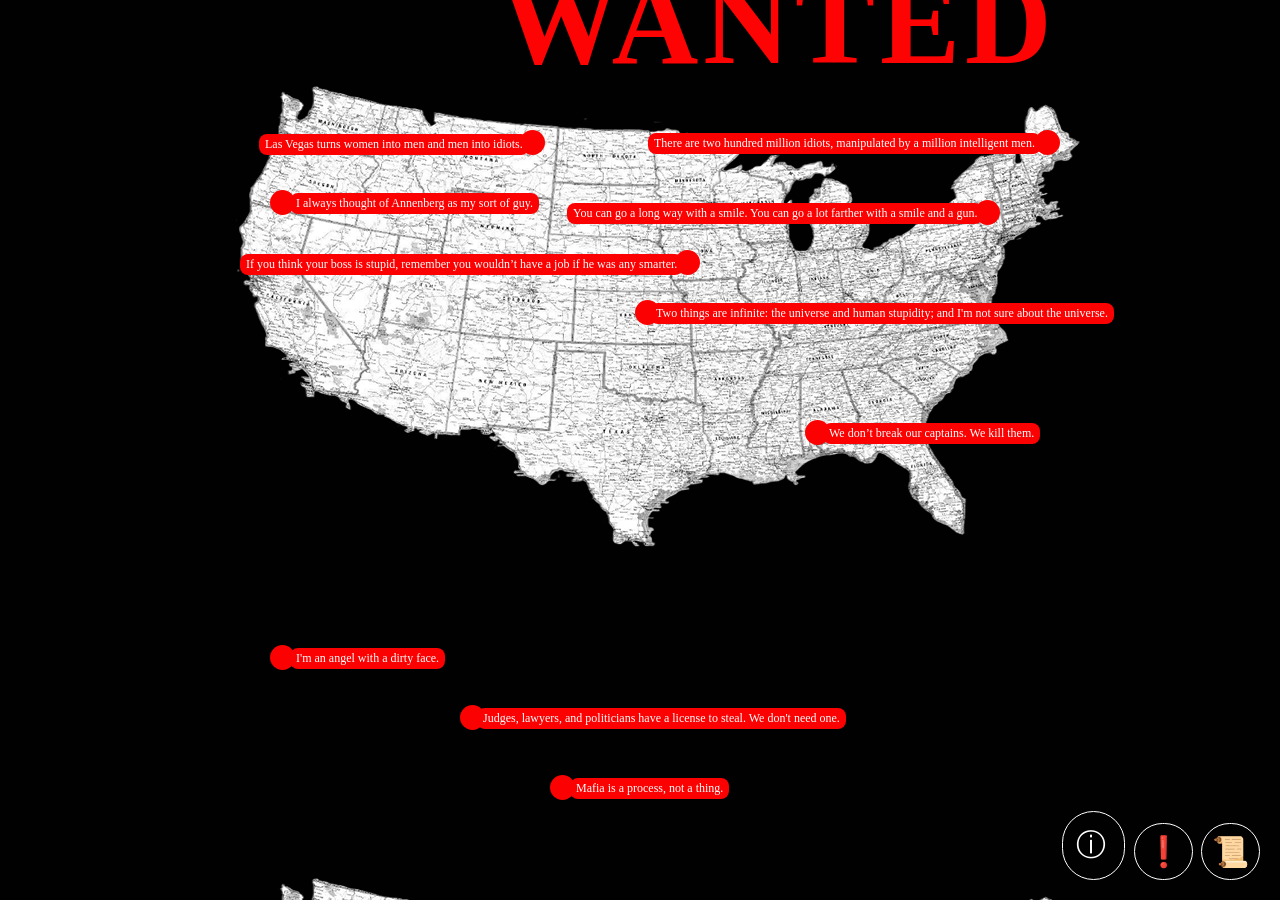
<file: index.html>
<!DOCTYPE html>
<html>
  <head>
    <meta charset="UTF-8">
    <meta name="viewport" content="width=device-width, initial-scale=1">
    <link rel="stylesheet" href="style.css">
    <meta charset="UTF-8">
    <meta name="viewport" content="width=device-width, initial-scale=1">
    
    <script src="https://ajax.googleapis.com/ajax/libs/jquery/3.7.1/jquery.min.js"></script>
    <style>
        h1 {
            font-family: "Mesquite Std Medium", serif;
            src: url(../fonts/MesquiteStdMedium.ttf);
             /* Use the custom font or fallback */
            font-size: 120px;
            color: #fd0303;
            position: absolute;
            left: 500px;
            top: -14%;
        }
    </style>
  </head>
  <style>
    body {
      background-image: url('img/USmapBW.png');
      opacity: "0.5";
    }
    </style>
  
	
  <body>
            <div><h1>WANTED</h1></div>
            
             <a href="alcapone.html"><div class="pinnewyork-button">
                <div class="pinnewyork-window"><span> You can go a long way with a smile. You can go a 
                  lot farther with a smile and a gun.</span></div>
              </div></a>
              <a href="carlogambino.html"><div class="pinnewmexico-button">
                <div class="pinnewmexico-window"><span>Judges, lawyers, and politicians have a license to 
                  steal. We don't need one.</span></div>
				  </div></a>
              <a href="luciano.html"><div class="pinwashigton-button">
              <div class="pinwashigton-window"><span>I always thought of Annenberg as my sort of guy.</span></div>
				  </div> </a>
              <a href="Bugsyseigel.html"><div class="pinsouthdakota-button">
              <div class="pinsouthdakota-window"><span>Las Vegas turns women into men and men into idiots.</span></div>
				  </div> </a>
              <a href="VincentGigante.html"><div class="pingeorgia-button">
                <div class="pingeorgia-window"><span>We don’t break our captains. We kill them.</span></div>
				  </div></a>
              <a href="JohnGotti.html"><div class="pinkansas-button">
                <div class="pinkansas-window"><span>If you think your boss is stupid, 
                  remember you wouldn’t have a job if he was any smarter.</span></div>
				  </div></a>
              <a href="pabloescobar.html"><div class="pinmiami-button">
                <div class="pinmiami-window"><span>There are two hundred million idiots, manipulated by a million intelligent 
                  men.</span></div>
				  </div></a>
              <a href="JosephBonanno.html"><div class="pintexas-button">
                <div class="pintexas-window"><span>Mafia is a process, not a thing.</span></div>
				  </div></a>
              <a href="DawoodIbrahim.html"><div class="pinohio-button">
                <div class="pinohio-window"><span>Two things are infinite: the universe and human stupidity; and I'm not sure about the universe.</span></div>
				  </div></a>
              <a href="MeyerLansky.html"><div class="pincalifornia-button">
                <div class="pincalifornia-window"><span>I'm an angel with a dirty face.</span></div>
				  </div></a>


            <div>
              <div class="info-button">&#x24D8</div>
              <div class="info-window hidden">This Website talks about the top most wanted gangsters and 
                terrorists who were and still are most wanted in the world and esecially in USA according 
                to FBI report. </div>
              <div class="disclaimer-button">&#x2757</div>
              <div class="disclaimer-window hidden">The people who are present has convicted some serious 
                crimes and while reading it, it can get overwelmed. So, I advise that whenever you feel 
                overwelmed while reading please stop and take some time for yourself.</div>
                <div class="list-button">&#x1F4DC</div>
                <div class="list-window hidden">
                  <div>Al Capone</div> <div>Lucky Luciano</div> <div>Carlo Gambino</div> 
                  <div>Bugsy Siegel</div> <div>Vincent Gigante</div> <div>John Gotti</div>
                  <div>Joseph Bonanno</div> <div>Pablo Escobar</div> <div>Meyer Lansky</div>
                  <div>Dawood Ibrahim</div>
                  </div> 


            <script src="script.js"></script>
  </body>         
            
</html>
</file>
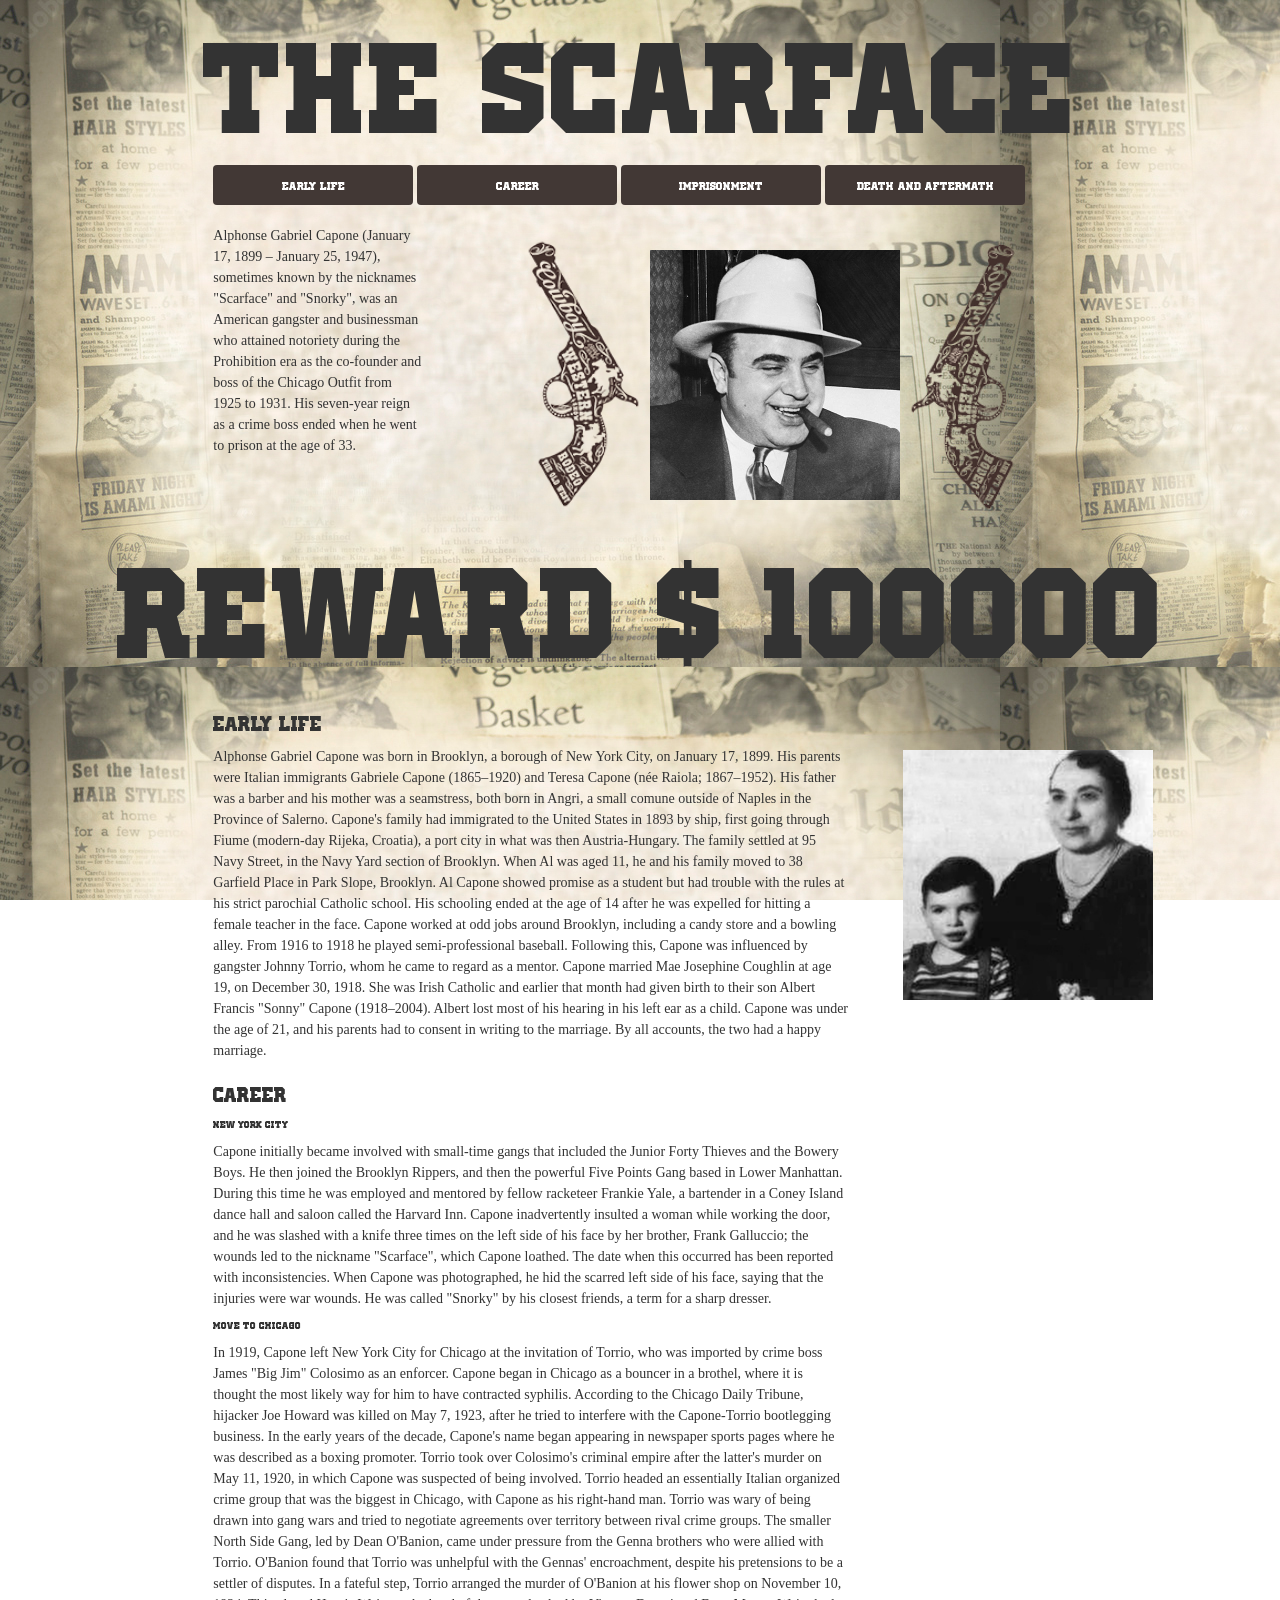
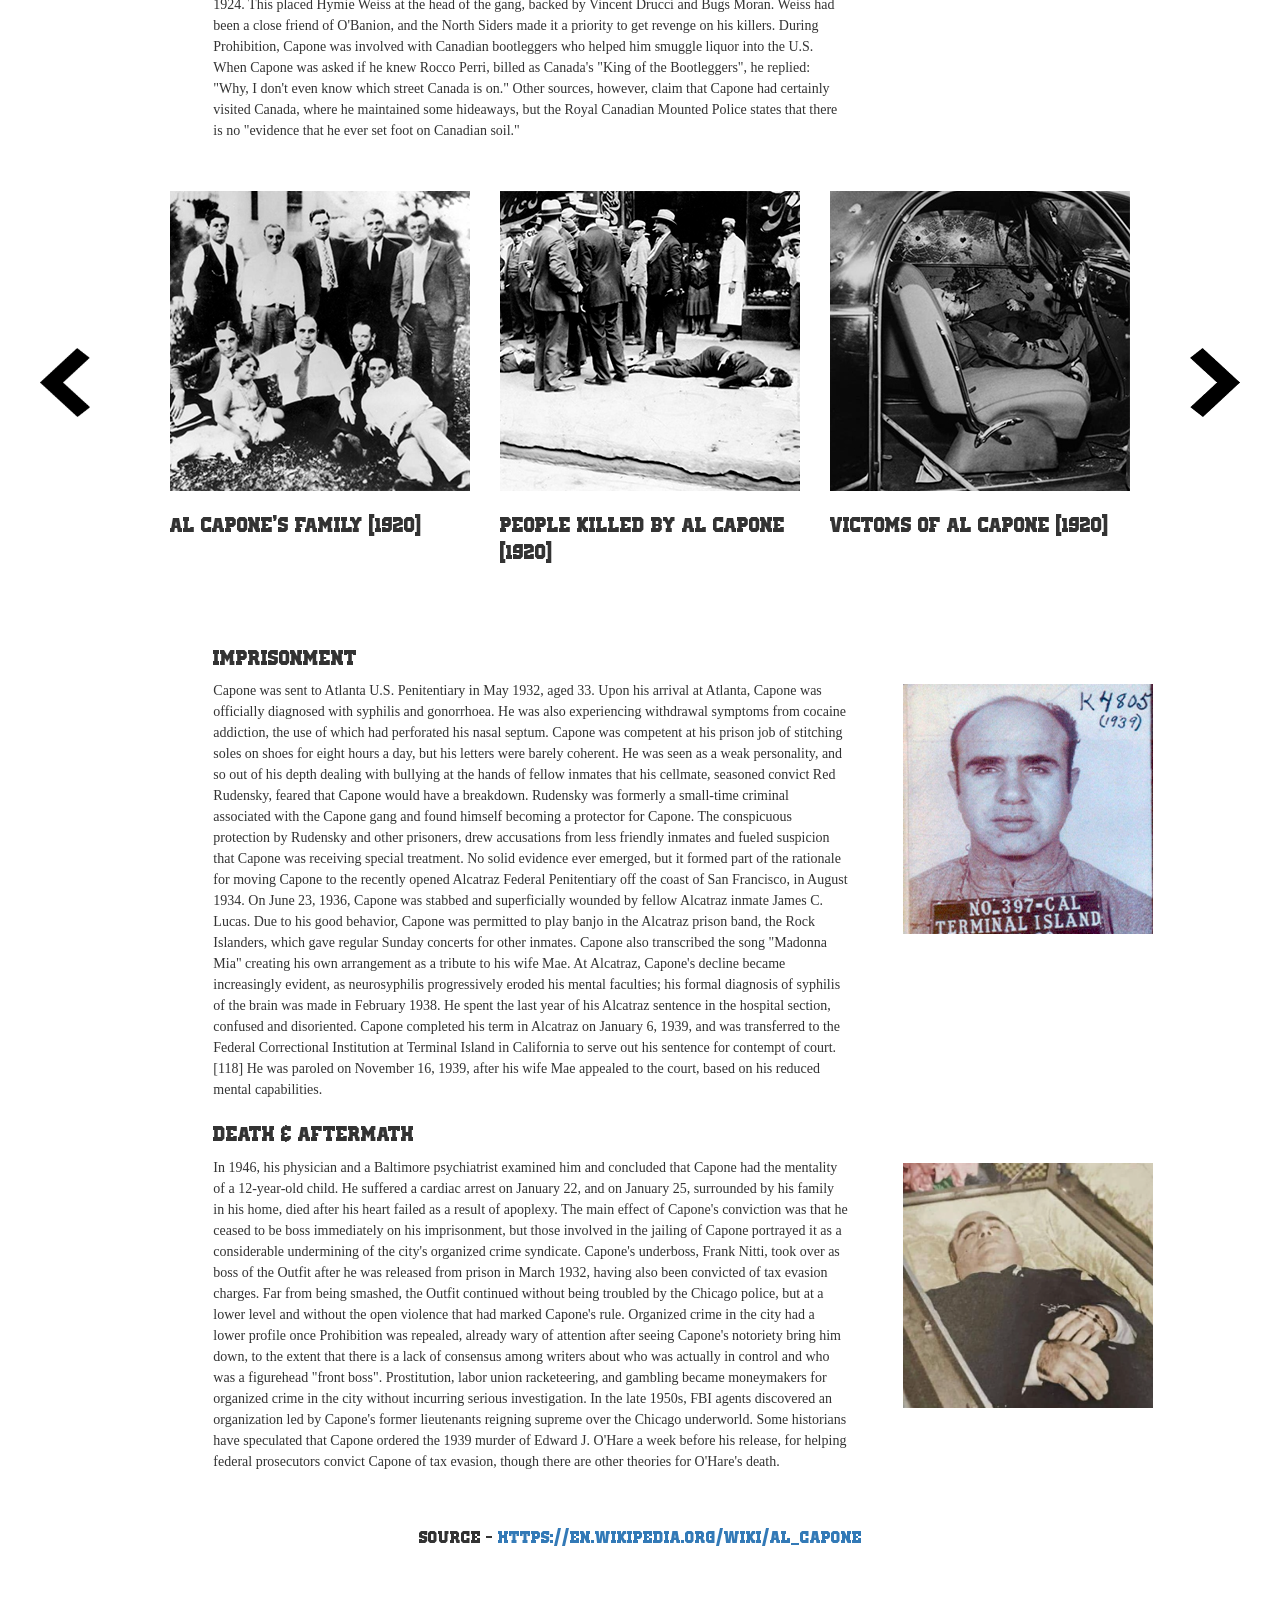
<file: alcapone.html>
<!DOCTYPE html>
<html>
    <head> <link rel="stylesheet" href="css/style.css">
    <meta name="viewport" content="width=device-width, initial-scale=1">
    <meta charset="utf-8">
  <script src="https://ajax.googleapis.com/ajax/libs/jquery/3.7.1/jquery.min.js"></script>
  <script src="https://maxcdn.bootstrapcdn.com/bootstrap/3.4.1/js/bootstrap.min.js"></script>
  <script type="text/javascript" async="" src="https://www.google-analytics.com/analytics.js"></script>
  <script type="text/javascript" async="" src="https://www.googletagmanager.com/gtag/js?id=G-J3HT6CMQXP&amp;l=dataLayer&amp;cx=c"></script>
  <meta name="veiwpoint" content="width=device-width, initial-scale=1.0">
  <meta http-equiv="Content-Type" content="text/html; charset=utf-8">
  <link href="css/bootstrap.css" rel="stylesheet" type="text/css" media="all">
		
    </head>
	
	
	<style>
body {
  background-image: url('img/news-3.jpg');
	opacity: "0.5";
}
</style>
    
    <body>
		
        <div class="">
		<div class="row">
      <h1 class="title">The Scarface</h1>
		</div>
		
        <div class="row">
			<div class="col-md-2"> </div>
			<div class="col-md-8">
				<div class="tab">
	
					<a href="#Earlylife" class="btn" width="50px">Early Life </a>
					<a href="#Career" class="btn">Career </a>
					<a href="#Imprisonment" class="btn">Imprisonment </a>
					<a href="#Aftermath" class="btn">Death and Aftermath </a>
          
	
					</div> </div>
			<div class="col-md-2"> </div>
</div>
		
<br>
      <div class="row" id="intro">
		<div class="col-md-2 gun"> <img src="img/gun.png" alt="gun"> </div>
        <div class="col-md-4">
      <p class="test">Alphonse Gabriel Capone (January 17, 1899 – January 25, 1947), sometimes known by the 
        nicknames "Scarface" and "Snorky", was an American gangster and businessman who attained 
        notoriety during the Prohibition era as the co-founder and boss of the Chicago Outfit from 
        1925 to 1931. His seven-year reign as a crime boss ended when he went to prison at the age 
        of 33. </p>
      </div>
		  
      <div class="col-md-4">
        <img src="img/AlCapone.jpg" alt="al capone" width="50%" height="50%">
      </div>
     <div class="col-md-2 gun2"> <img src="img/gun2.png" alt="gun2"> </div>
      </div>
		
		<div class="row">
      <h1 class="title2">Reward $ 100000</h1>
		</div>
		
		 <div class="row" id="Earlylife">
		  <div class="col-md-2"> </div>
        <div class="col-md-6">
			<h3>Early life</h3>
			<p1>Alphonse Gabriel Capone was born in Brooklyn, a borough of New York City, on January 17, 
    1899. His parents were Italian immigrants Gabriele Capone (1865–1920) and Teresa Capone 
    (née Raiola; 1867–1952). His father was a barber and his mother was a seamstress, both 
    born in Angri, a small comune outside of Naples in the Province of Salerno. Capone's 
    family had immigrated to the United States in 1893 by ship, first going through Fiume 
    (modern-day Rijeka, Croatia), a port city in what was then Austria-Hungary. The family 
    settled at 95 Navy Street, in the Navy Yard section of Brooklyn. When Al was aged 11, he 
    and his family moved to 38 Garfield Place in Park Slope, Brooklyn. Al Capone showed 
    promise as a student but had trouble with the rules at his strict parochial Catholic 
    school. His schooling ended at the age of 14 after he was expelled for hitting a female 
    teacher in the face. Capone worked at odd jobs around Brooklyn, including a candy store 
    and a bowling alley. From 1916 to 1918 he played semi-professional baseball. Following 
    this, Capone was influenced by gangster Johnny Torrio, whom he came to regard as a mentor. 
    Capone married Mae Josephine Coughlin at age 19, on December 30, 1918. She was Irish Catholic 
    and earlier that month had given birth to their son Albert Francis "Sonny" Capone (1918–2004). 
    Albert lost most of his hearing in his left ear as a child. Capone was under the age of 21, 
    and his parents had to consent in writing to the marriage. By all accounts, the two had a happy marriage.</p1>
      </div>
		  <div class="col-md-2 elimg"> <img src="img/Al_Capone_mother.jpg" alt="al capone with his mother"> </div>
      
     <div class="col-md-2"> </div>
      </div>
		
		<div class="row" id="Career">
		  <div class="col-md-2"> </div>
        <div class="col-md-6">
			<h3>Career</h3>
			<div> <h6>New York City</h6>
  <p2>Capone initially became involved with small-time gangs that included the Junior Forty Thieves and the Bowery Boys. He then joined the Brooklyn Rippers, and then the powerful Five Points Gang based in Lower Manhattan. During this time he was employed and mentored by fellow racketeer Frankie Yale, a bartender in a Coney Island dance hall and saloon called the Harvard Inn. Capone inadvertently insulted a woman while working the door, and he was slashed with a knife three times on the left side of his face by her brother, Frank Galluccio; the wounds led to the nickname "Scarface", which Capone loathed. The date when this occurred has been reported with inconsistencies. When Capone was photographed, he hid the scarred left side of his face, saying that the injuries were war wounds. He was called "Snorky" by his closest friends, a term for a sharp dresser.</p2> 
 
  </div>

  <div><h6>Move to Chicago</h6>
  <p2>In 1919, Capone left New York City for Chicago at the invitation of Torrio, who was imported by crime boss James "Big Jim" Colosimo as an enforcer. Capone began in Chicago as a bouncer in a brothel, where it is thought the most likely way for him to have contracted syphilis. According to the Chicago Daily Tribune, hijacker Joe Howard was killed on May 7, 1923, after he tried to interfere with the Capone-Torrio bootlegging business. In the early years of the decade, Capone's name began appearing in newspaper sports pages where he was described as a boxing promoter. Torrio took over Colosimo's criminal empire after the latter's murder on May 11, 1920, in which Capone was suspected of being involved. Torrio headed an essentially Italian organized crime group that was the biggest in Chicago, with Capone as his right-hand man. Torrio was wary of being drawn into gang wars and tried to negotiate agreements over territory between rival crime groups. The smaller North Side Gang, led by Dean O'Banion, came under pressure from the Genna brothers who were allied with Torrio. O'Banion found that Torrio was unhelpful with the Gennas' encroachment, despite his pretensions to be a settler of disputes. In a fateful step, Torrio arranged the murder of O'Banion at his flower shop on November 10, 1924. This placed Hymie Weiss at the head of the gang, backed by Vincent Drucci and Bugs Moran. Weiss had been a close friend of O'Banion, and the North Siders made it a priority to get revenge on his killers. During Prohibition, Capone was involved with Canadian bootleggers who helped him smuggle liquor into the U.S. When Capone was asked if he knew Rocco Perri, billed as Canada's "King of the Bootleggers", he replied: "Why, I don't even know which street Canada is on." Other sources, however, claim that Capone had certainly visited Canada, where he maintained some hideaways, but the Royal Canadian Mounted Police states that there is no "evidence that he ever set foot on Canadian soil."</p2>
	</div>
</div> 
</div>
	
 
<div class="col-md-4"> </div>
</div>
	
	<div class="gallery-wrap">
		<img src="img/back.png" id="backbtn">
		
<div class="gallery">
	<div>
	  <span><img src="img/portrait-of-the-al-capone-family.jpg"><h3>Al Capone's Family (1920)</h3></span>
	
	
	  <span><img src="img/peoplekilledbycapone.jpg"><h3>People killed by Al Capone (1920)</h3></span>
	
	
	  <span><img src="img/victim-of-al-capone-outfit.jpg"><h3>Victoms of Al Capone (1920)</h3></span>
	
	
	  <span><img src="img/AlCaponekillingsomeone.png.jpg"><h3>Distrution on Capone's instructions (1920)</h3></span>
	
	
	  <span><img src="img/direct_hit.jpg"><h3>Direct hit by Capone (1920)</h3></span>
	  
	
	  <span><img src="img/KilledbyALCapone.png.jpg"><h3>Capone killed innocent people (1920)</h3></span>
	
	 
	  <span><img src="img/fbi-file-of-al-capone.webp.jpg"><h3>FBI report on Capone (1920)</h3></span>
	 
	  <span><img src="img/caponeleatcourt.jpg"><h3>Capone arrested (1920)</h3></span>
	 
	  <span><img src="img/Courtroom2.jpg"><h3>Courtroom of Capone's  (1920)</h3></span>
	  
	  <span><img src="img/Caponeleavingcourt.jpg"><h3>Capone leaving court (1920)</h3></span>
	 
	  <span><img src="img/Caponetrial1.jpg"><h3>Capone with lawyers(1920)</h3></span>
	 
	  <span><img src="img/caponeprison.jpg"><h3>Capone on the way to prison (1920)</h3></span>
	
	  <span><img src="img/Cell181AlCapone.jpg"><h3>Cell of Al Capone (1920)</h3></span>
	 
	  <span><img src="img/Grave_Al_Capone.jpg"><h3>Al Capone's Grave (1947)</h3></span>
	  </div>
  </div>
  <img src="img/next.png.png" id="nextbtn">
	</div>
		
		<div class="row" id="Imprisonment">
		  <div class="col-md-2"> </div>
        <div class="col-md-6">
			<h3>Imprisonment</h3>
      <p3>Capone was sent to Atlanta U.S. Penitentiary in May 1932, aged 33. Upon his arrival at Atlanta, Capone was officially diagnosed with syphilis and gonorrhoea. He was also experiencing withdrawal symptoms from cocaine addiction, the use of which had perforated his nasal septum. Capone was competent at his prison job of stitching soles on shoes for eight hours a day, but his letters were barely coherent. He was seen as a weak personality, and so out of his depth dealing with bullying at the hands of fellow inmates that his cellmate, seasoned convict Red Rudensky, feared that Capone would have a breakdown. Rudensky was formerly a small-time criminal associated with the Capone gang and found himself becoming a protector for Capone. The conspicuous protection by Rudensky and other prisoners, drew accusations from less friendly inmates and fueled suspicion that Capone was receiving special treatment. No solid evidence ever emerged, but it formed part of the rationale for moving Capone to the recently opened Alcatraz Federal Penitentiary off the coast of San Francisco, in August 1934. On June 23, 1936, Capone was stabbed and superficially wounded by fellow Alcatraz inmate James C. Lucas. Due to his good behavior, Capone was permitted to play banjo in the Alcatraz prison band, the Rock Islanders, which gave regular Sunday concerts for other inmates. Capone also transcribed the song "Madonna Mia" creating his own arrangement as a tribute to his wife Mae. At Alcatraz, Capone's decline became increasingly evident, as neurosyphilis progressively eroded his mental faculties; his formal diagnosis of syphilis of the brain was made in February 1938. He spent the last year of his Alcatraz sentence in the hospital section, confused and disoriented. Capone completed his term in Alcatraz on January 6, 1939, and was transferred to the Federal Correctional Institution at Terminal Island in California to serve out his sentence for contempt of court.[118] He was paroled on November 16, 1939, after his wife Mae appealed to the court, based on his reduced mental capabilities.</p3>
      </div>
	  <div class="col-md-2 elimg"> <img src="img/AlCaponejail.jpg" alt="al capone mug shot"> </div>
		  
     <div class="col-md-2"> </div>
      </div>
		
				<div class="row" id="Aftermath">
		  <div class="col-md-2"> </div>
        <div class="col-md-6">
			<h3>Death &amp; Aftermath</h3>
      <p4>In 1946, his physician and a Baltimore psychiatrist examined him and concluded that Capone had the mentality of a 12-year-old child. He suffered a cardiac arrest on January 22, and on January 25, surrounded by his family in his home, died after his heart failed as a result of apoplexy. The main effect of Capone's conviction was that he ceased to be boss immediately on his imprisonment, but those involved in the jailing of Capone portrayed it as a considerable undermining of the city's organized crime syndicate. Capone's underboss, Frank Nitti, took over as boss of the Outfit after he was released from prison in March 1932, having also been convicted of tax evasion charges. Far from being smashed, the Outfit continued without being troubled by the Chicago police, but at a lower level and without the open violence that had marked Capone's rule. Organized crime in the city had a lower profile once Prohibition was repealed, already wary of attention after seeing Capone's notoriety bring him down, to the extent that there is a lack of consensus among writers about who was actually in control and who was a figurehead "front boss". Prostitution, labor union racketeering, and gambling became moneymakers for organized crime in the city without incurring serious investigation. In the late 1950s, FBI agents discovered an organization led by Capone's former lieutenants reigning supreme over the Chicago underworld. Some historians have speculated that Capone ordered the 1939 murder of Edward J. O'Hare a week before his release, for helping federal prosecutors convict Capone of tax evasion, though there are other theories for O'Hare's death. 
  </p4>
      </div>
			<div class="col-md-2 elimg"> <img src="img/Alcaponedead.png" alt="al capone funeral"> </div>
		  
     <div class="col-md-2"> </div>
      </div>
         
      <div class="Source" id="Source">
        <span>Source - <a href="https://en.wikipedia.org/wiki/Al_Capone">https://en.wikipedia.org/wiki/Al_Capone</span>
    </div>
    
	
	</script>
     
	           
  <script>
    let scrollContainer = document.querySelector(".gallery");
    let backbtn = document.getElementById("backbtn"); // Corrected method name
    let nextbtn = document.getElementById("nextbtn"); // Corrected method name
  
    nextbtn.addEventListener("click", () => {
      scrollContainer.style.scrollBehavior = "smooth";
      scrollContainer.scrollLeft += 900;
    });
  
    backbtn.addEventListener("click", () => {
      scrollContainer.style.scrollBehavior = "smooth";
      scrollContainer.scrollLeft -= 900;
    });
  </script>
  <script src="script.js"></script>
		

    </body>
    
</html>
</file>
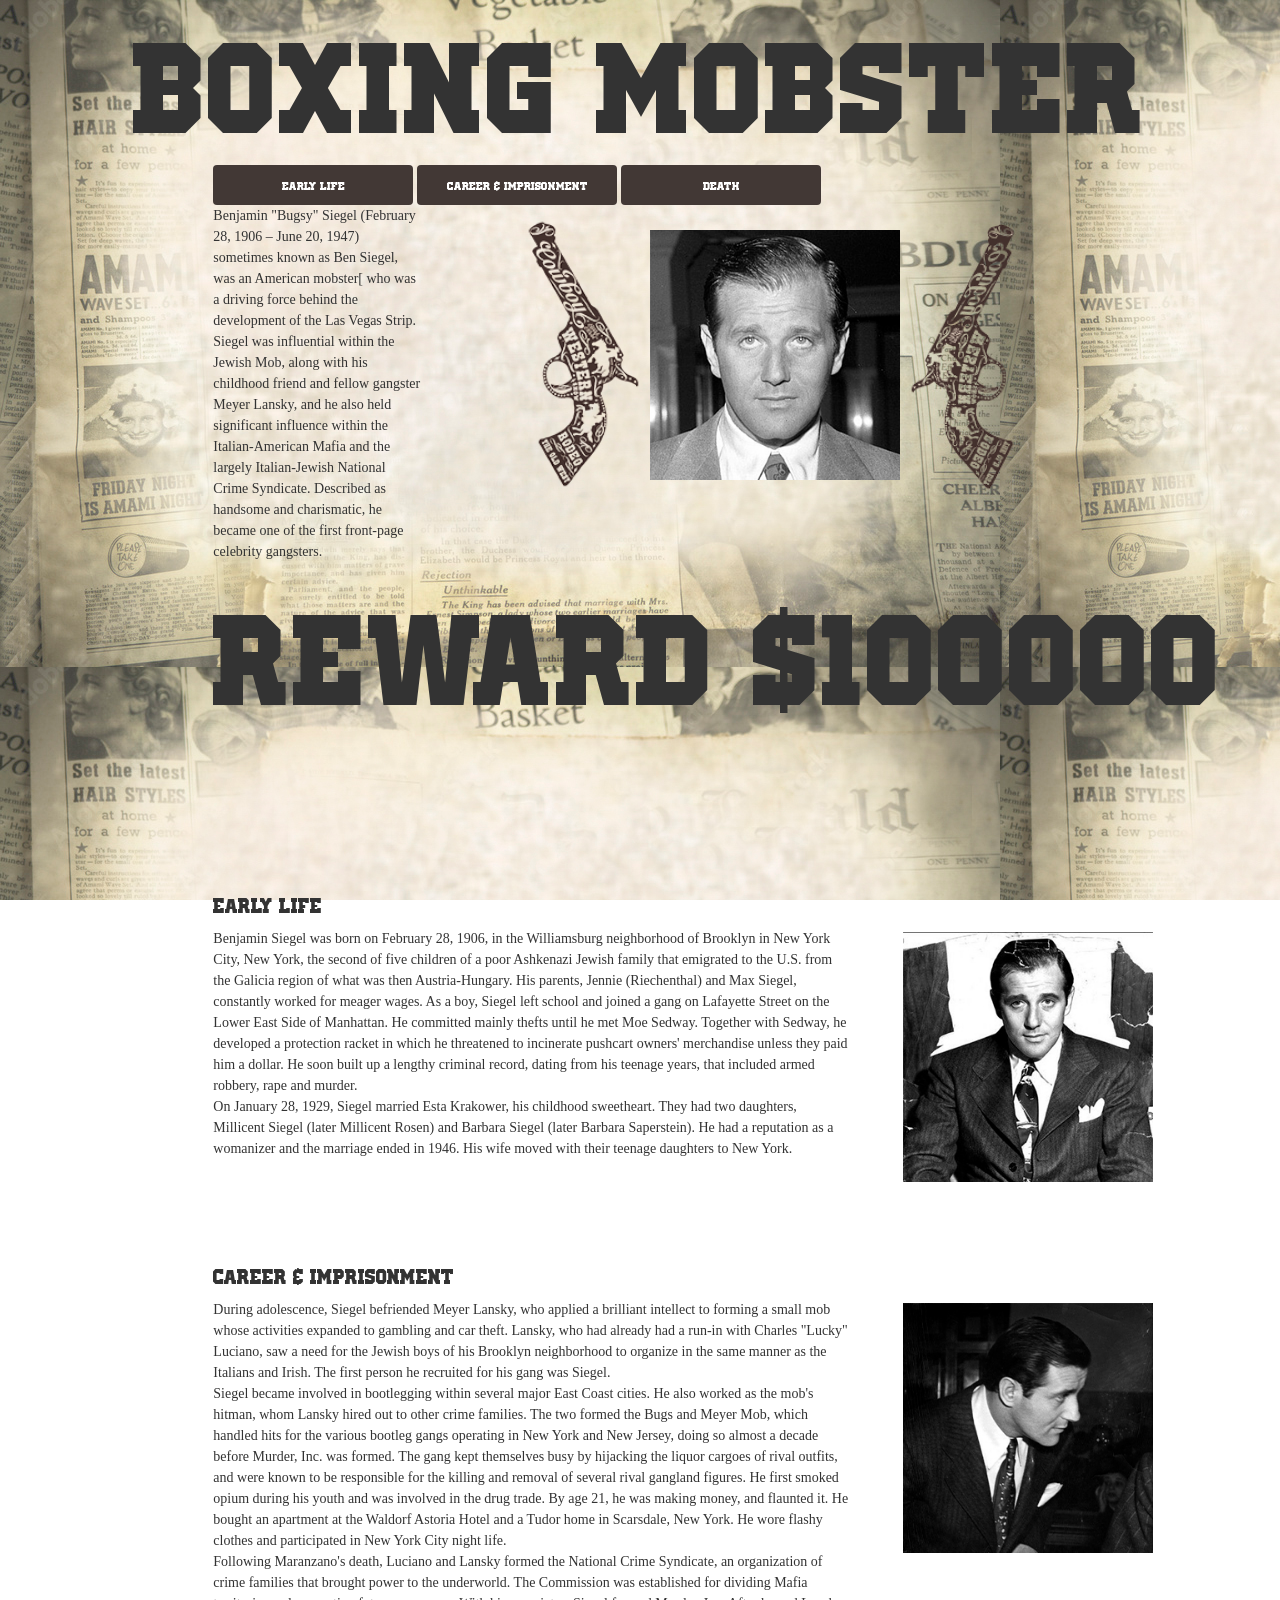
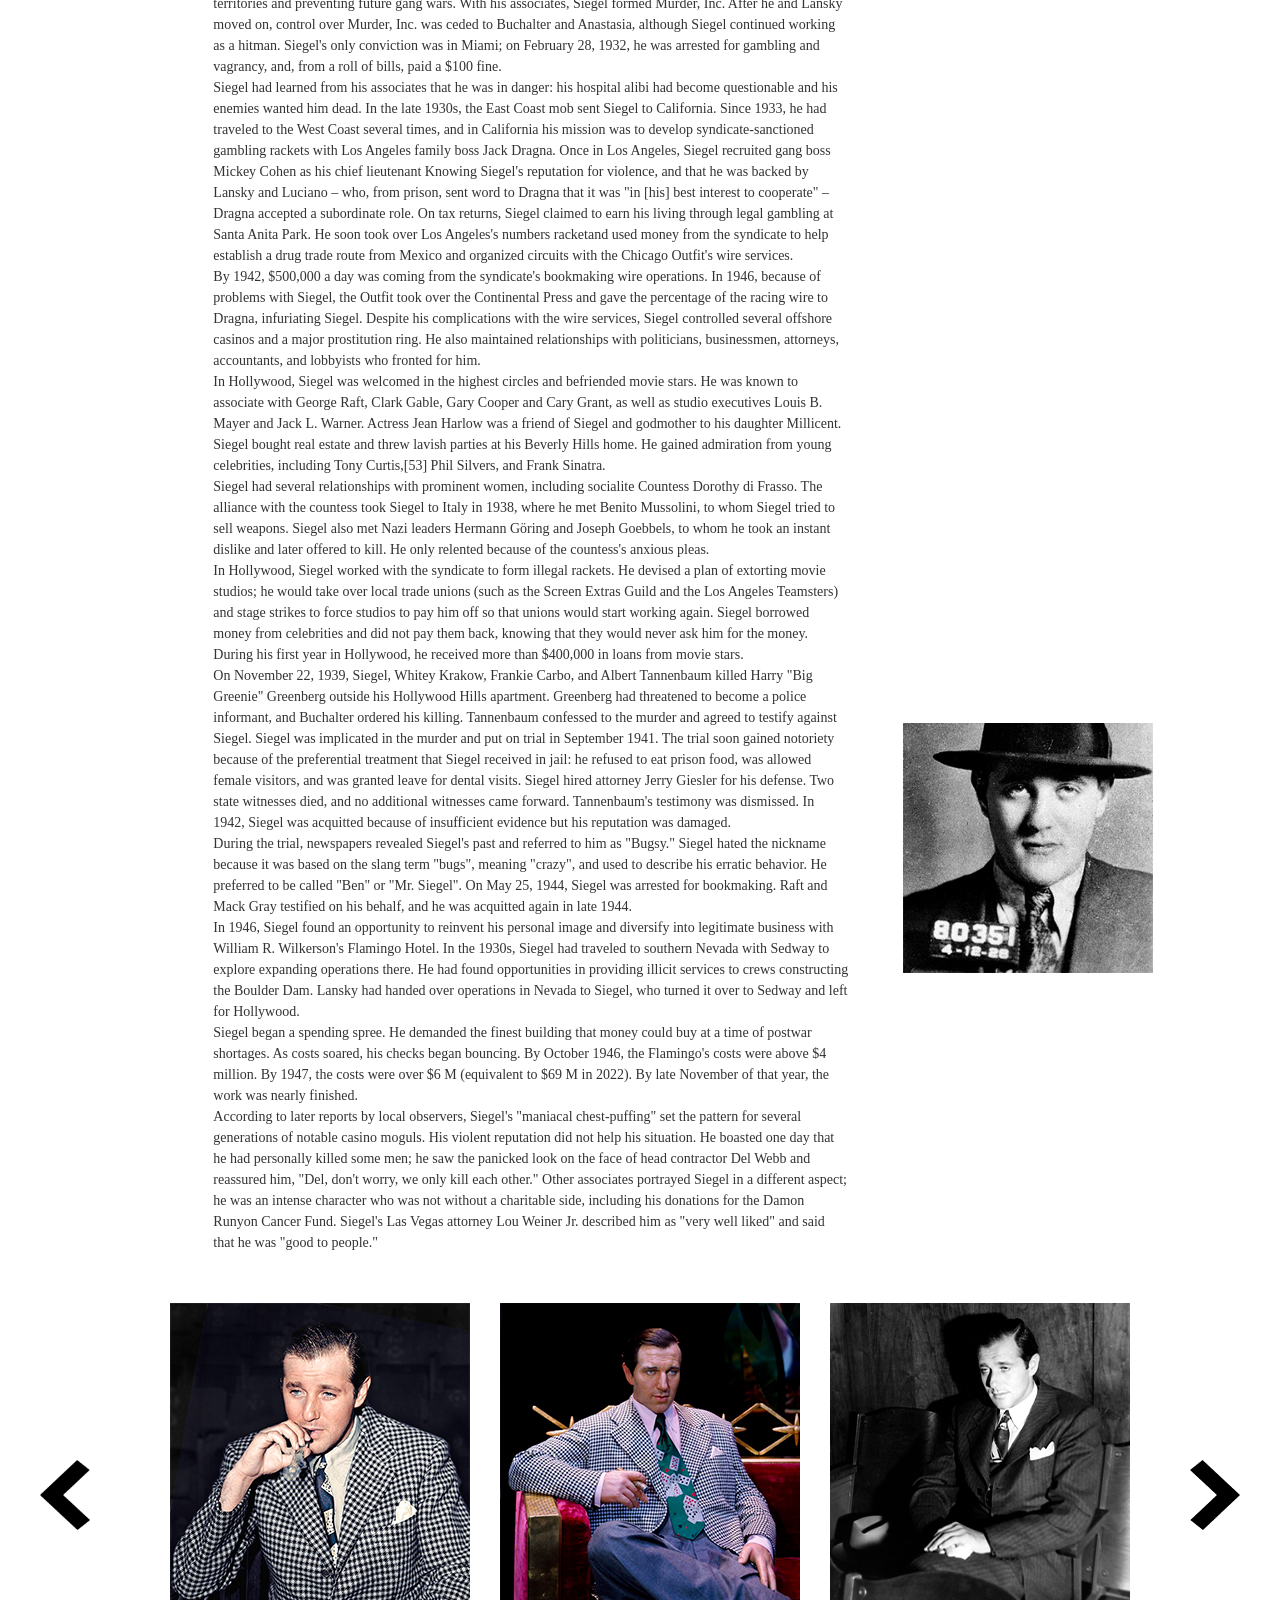
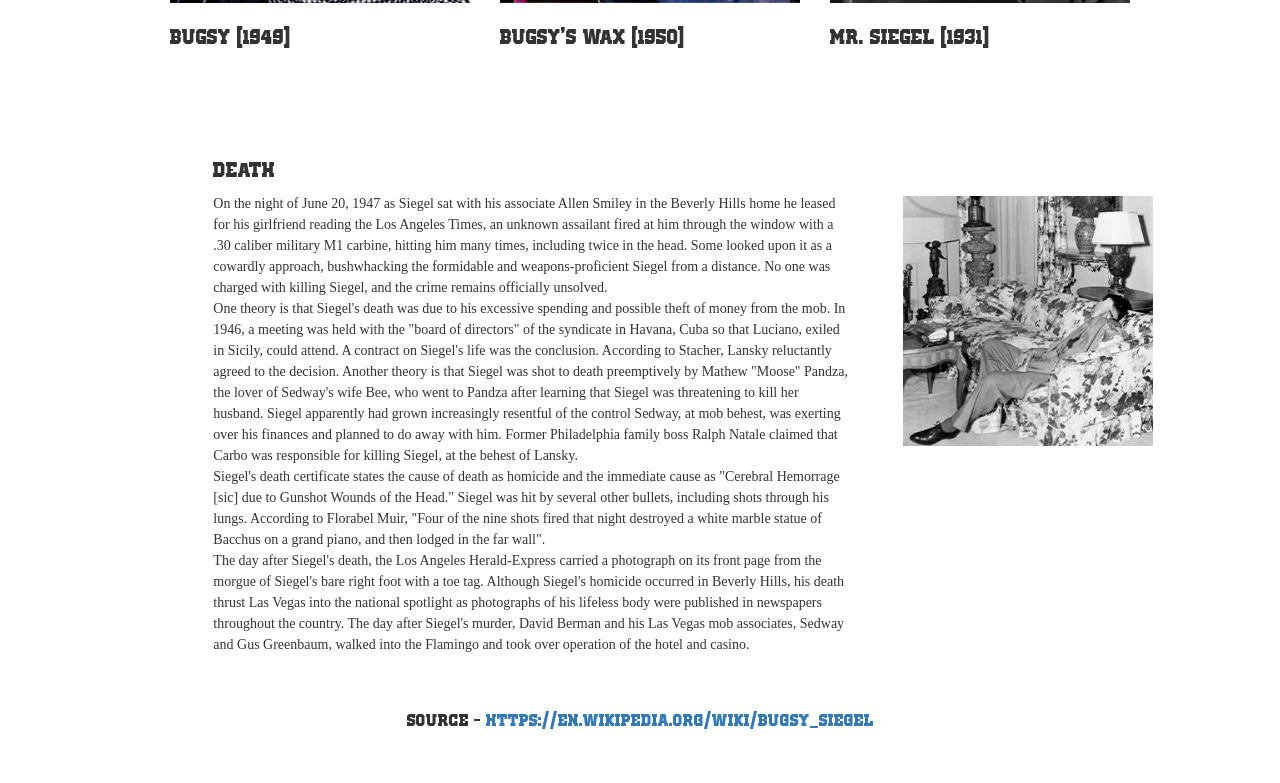
<file: Bugsyseigel.html>
<!DOCTYPE html>
<html>
    <head> <link rel="stylesheet" href="css/style.css">
    <meta name="viewport" content="width=device-width, initial-scale=1">
    <meta charset="utf-8">
    <script src="https://ajax.googleapis.com/ajax/libs/jquery/3.7.1/jquery.min.js"></script>
  <script src="https://maxcdn.bootstrapcdn.com/bootstrap/3.4.1/js/bootstrap.min.js"></script>
  <script type="text/javascript" async="" src="https://www.google-analytics.com/analytics.js"></script>
  <script type="text/javascript" async="" src="https://www.googletagmanager.com/gtag/js?id=G-J3HT6CMQXP&amp;l=dataLayer&amp;cx=c"></script>
  <meta charset="UTF-8">
  <link href="css/bootstrap.css" rel="stylesheet" type="text/css" media="all">
		
    </head>
	<style>
		body {
		  background-image: url('img/news-3.jpg');
			opacity: "0.5";
		}
		</style>
    
    <body>
		

		<div class="row">
      <h1 class="title">Boxing Mobster</h1>
		</div>
		
        <div class="row">
			<div class="col-md-2"> </div>
			<div class="col-md-8">
				<div class="tab">
	
					<a href="#Earlylife" class="btn" width="70px">Early Life </a>
					<a href="#Career&amp;Imprisonment" class="btn">Career &amp; Imprisonment</a>
					<a href="#Death" class="btn">Death</a>
	
					</div> </div>
			<div class="col-md-2"> </div>
</div>
		

      <div class="row" id="intro">
		  <div class="col-md-2 gun"> <img src="img/gun.png" alt="gun"> </div>
        <div class="col-md-4">
      <p class="test">Benjamin "Bugsy" Siegel (February 28, 1906 – June 20, 1947) sometimes known as Ben Siegel, was an American mobster[ who was a driving force behind the development of the Las Vegas Strip. Siegel was influential within the Jewish Mob, along with his childhood friend and fellow gangster Meyer Lansky, and he also held significant influence within the Italian-American Mafia and the largely Italian-Jewish National Crime Syndicate. Described as handsome and charismatic, he became one of the first front-page celebrity gangsters. </p>
      </div>
		  
      <div class="col-md-4">
        <img src="img/BUGSYSIEGEL/Bugsyin1944.jpg" width="50%" height="50%">
      </div>
	  <div class="col-md-2 gun2"> <img src="img/gun2.png" alt="gun2"> </div>
	  
     <div class="col-md-2"> </div>
      </div>
	  <div class="col-md-2 gun2"> <img src="img/gun2.png" alt="gun2"> </div>
		
		<div class="row">
      <h1 class="title3">Reward &#36;100000</h1>
		</div>
		
		 <div class="row" id="Earlylife">
		  <div class="col-md-2"> </div>
        <div class="col-md-6">
			<h3>Early life</h3>
			<div><p1>Benjamin Siegel was born on February 28, 1906, in the Williamsburg neighborhood of Brooklyn in New York City, New York, the second of five children of a poor Ashkenazi Jewish family that emigrated to the U.S. from the Galicia region of what was then Austria-Hungary. His parents, Jennie (Riechenthal) and Max Siegel, constantly worked for meager wages. As a boy, Siegel left school and joined a gang on Lafayette Street on the Lower East Side of Manhattan. He committed mainly thefts until he met Moe Sedway. Together with Sedway, he developed a protection racket in which he threatened to incinerate pushcart owners' merchandise unless they paid him a dollar. He soon built up a lengthy criminal record, dating from his teenage years, that included armed robbery, rape and murder.</p1></div>

            <p1>On January 28, 1929, Siegel married Esta Krakower, his childhood sweetheart. They had two daughters, Millicent Siegel (later Millicent Rosen) and Barbara Siegel (later Barbara Saperstein). He had a reputation as a womanizer and the marriage ended in 1946. His wife moved with their teenage daughters to New York.
                </p1>
      </div>
	  <div class="col-md-2 elimg"> <img src="img/BUGSYSIEGEL/bugsy.jpg" alt="Bugey Seigel"> </div>
		  
      
     <div class="col-md-4"> </div>
      </div>
		
		<div class="row" id="Career&Imprisonment">
		  <div class="col-md-2"> </div>
        <div class="col-md-6">
			<h3>Career & Imprisonment</h3>
  <div><p2>During adolescence, Siegel befriended Meyer Lansky, who applied a brilliant intellect to forming a small mob whose activities expanded to gambling and car theft. Lansky, who had already had a run-in with Charles "Lucky" Luciano, saw a need for the Jewish boys of his Brooklyn neighborhood to organize in the same manner as the Italians and Irish. The first person he recruited for his gang was Siegel.</p2></div>

  <div><p2>Siegel became involved in bootlegging within several major East Coast cities. He also worked as the mob's hitman, whom Lansky hired out to other crime families. The two formed the Bugs and Meyer Mob, which handled hits for the various bootleg gangs operating in New York and New Jersey, doing so almost a decade before Murder, Inc. was formed. The gang kept themselves busy by hijacking the liquor cargoes of rival outfits, and were known to be responsible for the killing and removal of several rival gangland figures. He first smoked opium during his youth and was involved in the drug trade. By age 21, he was making money, and flaunted it. He bought an apartment at the Waldorf Astoria Hotel and a Tudor home in Scarsdale, New York. He wore flashy clothes and participated in New York City night life.</p2></div>
    
    <div><p2>Following Maranzano's death, Luciano and Lansky formed the National Crime Syndicate, an organization of crime families that brought power to the underworld. The Commission was established for dividing Mafia territories and preventing future gang wars. With his associates, Siegel formed Murder, Inc. After he and Lansky moved on, control over Murder, Inc. was ceded to Buchalter and Anastasia, although Siegel continued working as a hitman. Siegel's only conviction was in Miami; on February 28, 1932, he was arrested for gambling and vagrancy, and, from a roll of bills, paid a $100 fine.</p2></div>
    
    <div><p2>Siegel had learned from his associates that he was in danger: his hospital alibi had become questionable and his enemies wanted him dead. In the late 1930s, the East Coast mob sent Siegel to California. Since 1933, he had traveled to the West Coast several times, and in California his mission was to develop syndicate-sanctioned gambling rackets with Los Angeles family boss Jack Dragna. Once in Los Angeles, Siegel recruited gang boss Mickey Cohen as his chief lieutenant Knowing Siegel's reputation for violence, and that he was backed by Lansky and Luciano – who, from prison, sent word to Dragna that it was "in [his] best interest to cooperate" – Dragna accepted a subordinate role. On tax returns, Siegel claimed to earn his living through legal gambling at Santa Anita Park. He soon took over Los Angeles's numbers racketand used money from the syndicate to help establish a drug trade route from Mexico and organized circuits with the Chicago Outfit's wire services.</p2></div> 
    <div><p2>By 1942, $500,000 a day was coming from the syndicate's bookmaking wire operations. In 1946, because of problems with Siegel, the Outfit took over the Continental Press and gave the percentage of the racing wire to Dragna, infuriating Siegel. Despite his complications with the wire services, Siegel controlled several offshore casinos and a major prostitution ring. He also maintained relationships with politicians, businessmen, attorneys, accountants, and lobbyists who fronted for him.</p2></div>
    
    <div><p2>In Hollywood, Siegel was welcomed in the highest circles and befriended movie stars. He was known to associate with George Raft, Clark Gable, Gary Cooper and Cary Grant, as well as studio executives Louis B. Mayer and Jack L. Warner. Actress Jean Harlow was a friend of Siegel and godmother to his daughter Millicent. Siegel bought real estate and threw lavish parties at his Beverly Hills home. He gained admiration from young celebrities, including Tony Curtis,[53] Phil Silvers, and Frank Sinatra.</p2></div>
    <div><p2>Siegel had several relationships with prominent women, including socialite Countess Dorothy di Frasso. The alliance with the countess took Siegel to Italy in 1938, where he met Benito Mussolini, to whom Siegel tried to sell weapons. Siegel also met Nazi leaders Hermann Göring and Joseph Goebbels, to whom he took an instant dislike and later offered to kill. He only relented because of the countess's anxious pleas.</p2></div> 
    <div><p2>In Hollywood, Siegel worked with the syndicate to form illegal rackets. He devised a plan of extorting movie studios; he would take over local trade unions (such as the Screen Extras Guild and the Los Angeles Teamsters) and stage strikes to force studios to pay him off so that unions would start working again. Siegel borrowed money from celebrities and did not pay them back, knowing that they would never ask him for the money. During his first year in Hollywood, he received more than $400,000 in loans from movie stars.</p2></div>
    
    <div><p2>On November 22, 1939, Siegel, Whitey Krakow, Frankie Carbo, and Albert Tannenbaum killed Harry "Big Greenie" Greenberg outside his Hollywood Hills apartment. Greenberg had threatened to become a police informant, and Buchalter ordered his killing. Tannenbaum confessed to the murder and agreed to testify against Siegel. Siegel was implicated in the murder and put on trial in September 1941. The trial soon gained notoriety because of the preferential treatment that Siegel received in jail: he refused to eat prison food, was allowed female visitors, and was granted leave for dental visits. Siegel hired attorney Jerry Giesler for his defense. Two state witnesses died, and no additional witnesses came forward. Tannenbaum's testimony was dismissed. In 1942, Siegel was acquitted because of insufficient evidence but his reputation was damaged.</p2></div>
    <div><p2>During the trial, newspapers revealed Siegel's past and referred to him as "Bugsy." Siegel hated the nickname because it was based on the slang term "bugs", meaning "crazy", and used to describe his erratic behavior. He preferred to be called "Ben" or "Mr. Siegel". On May 25, 1944, Siegel was arrested for bookmaking. Raft and Mack Gray testified on his behalf, and he was acquitted again in late 1944.</p2></div>
    <div><p2>In 1946, Siegel found an opportunity to reinvent his personal image and diversify into legitimate business with William R. Wilkerson's Flamingo Hotel. In the 1930s, Siegel had traveled to southern Nevada with Sedway to explore expanding operations there. He had found opportunities in providing illicit services to crews constructing the Boulder Dam. Lansky had handed over operations in Nevada to Siegel, who turned it over to Sedway and left for Hollywood.</p2></div>
    <div><p2>Siegel began a spending spree. He demanded the finest building that money could buy at a time of postwar shortages. As costs soared, his checks began bouncing. By October 1946, the Flamingo's costs were above $4 million. By 1947, the costs were over $6 M (equivalent to $69 M in 2022). By late November of that year, the work was nearly finished.</p2></div> 
    <div><p2>According to later reports by local observers, Siegel's "maniacal chest-puffing" set the pattern for several generations of notable casino moguls. His violent reputation did not help his situation. He boasted one day that he had personally killed some men; he saw the panicked look on the face of head contractor Del Webb and reassured him, "Del, don't worry, we only kill each other." Other associates portrayed Siegel in a different aspect; he was an intense character who was not without a charitable side, including his donations for the Damon Runyon Cancer Fund. Siegel's Las Vegas attorney Lou Weiner Jr. described him as "very well liked" and said that he was "good to people."
    </p2></div>
  	
</div>
<div class="col-md-2 elimg"> <img src="img/BUGSYSIEGEL/Bugsy Siegel (4).jpg" alt="Bugey Seigel"> </div>
<div class="col-md-2 elimg down"> <img src="img/BUGSYSIEGEL/bugsywithnumbertag.jpg" alt="Bugey Seigel"> </div>
<div class="col-md-4"> </div>
</div> 

	<div class="gallery-wrap">
		<img src="img/back.png" id="backbtn">
		
<div class="gallery6">
	<div>
	  <span><img src="img/BUGSYSIEGEL/bugsysmoking.jpg"><h3>BUGSY (1949)</h3></span>
	
	
	  <span><img src="img/BUGSYSIEGEL/bugsywax.jpg"><h3>Bugsy's Wax (1950)</h3></span>
	
	
	  <span><img src="img/BUGSYSIEGEL/Bugsy Siegel (2).jpg"><h3>Mr. Siegel (1931)</h3></span>
	
	
	  <span><img src="img/BUGSYSIEGEL/Bugsy Siegel (3).jpg"><h3>Bugsy with friends (1948)</h3></span>
	
	
	  <span><img src="img/BUGSYSIEGEL/Bugsy Siegel (5).jpg"><h3>A photo by Los Angles Times (1955)</h3></span>
	  
	
	  <span><img src="img/BUGSYSIEGEL/Bugsy Siegel (7).jpg"><h3>Mr. Benjamin (1958)</h3></span>
	
	 
	  <span><img src="img/BUGSYSIEGEL/bugsywithgirl.jpg"><h3>Bugsy with a girl in a event (1946)</h3></span>
	 
	  <span><img src="img/BUGSYSIEGEL/Bugsygf.jpg"><h3>Pablo with his lover (1920)</h3></span>
	 
	  <span><img src="img/PABLOESCOBAR/escobarinparliment.jpg"><h3>Bugsy's Girlfriend (1920)</h3></span>
	  
	  <span><img src="img/BUGSYSIEGEL/bugsyatcourt.jpg"><h3>Bugsy at Court (1920)</h3></span>
	 
	  <span><img src="img/BUGSYSIEGEL/Bugsydead.jpg"><h3>Dead Bugsy in his House (1920)</h3></span>
	 
	  <span><img src="img/BUGSYSIEGEL/shotonface.jpg"><h3>Bugsy got shot on face (1920)</h3></span>
	
	  <span><img src="img/BUGSYSIEGEL/gunshellsinvestigation.jpeg.jpg"><h3>Bugsy death gets investigated (1920)</h3></span>
	 
	  <span><img src="img/BUGSYSIEGEL/deadbugsyathospital.jpg"><h3>Bugsy's body in Hospital (1947)</h3></span>

	  <span><img src="img/BUGSYSIEGEL/Bugsydeadbody.jpg"><h3>Bugsy tag in hospital (1947)</h3></span>

	  <span><img src="img/BUGSYSIEGEL/SiegelMemorial.JPG"><h3>Siegel Momorial (1947)</h3></span>

	  <span><img src="img/BUGSYSIEGEL/Bugsy'splaque.jpeg.jpg"><h3>Bugsy's Plaque (1947)</h3></span>

	  </div>
  </div>
  <img src="img/next.png.png" id="nextbtn">
	</div>
     
		<div class="row" id="Death">
		  <div class="col-md-2"> </div>
        <div class="col-md-6">
			<h3>Death</h3>
      <div><p3>On the night of June 20, 1947 as Siegel sat with his associate Allen Smiley in the Beverly Hills home he leased for his girlfriend reading the Los Angeles Times, an unknown assailant fired at him through the window with a .30 caliber military M1 carbine, hitting him many times, including twice in the head. Some looked upon it as a cowardly approach, bushwhacking the formidable and weapons-proficient Siegel from a distance. No one was charged with killing Siegel, and the crime remains officially unsolved.</p3></div> 
        <div><p3>One theory is that Siegel's death was due to his excessive spending and possible theft of money from the mob. In 1946, a meeting was held with the "board of directors" of the syndicate in Havana, Cuba so that Luciano, exiled in Sicily, could attend. A contract on Siegel's life was the conclusion. According to Stacher, Lansky reluctantly agreed to the decision. Another theory is that Siegel was shot to death preemptively by Mathew "Moose" Pandza, the lover of Sedway's wife Bee, who went to Pandza after learning that Siegel was threatening to kill her husband. Siegel apparently had grown increasingly resentful of the control Sedway, at mob behest, was exerting over his finances and planned to do away with him. Former Philadelphia family boss Ralph Natale claimed that Carbo was responsible for killing Siegel, at the behest of Lansky.</p3></div> 
        <div><p3>Siegel's death certificate states the cause of death as homicide and the immediate cause as "Cerebral Hemorrage [sic] due to Gunshot Wounds of the Head." Siegel was hit by several other bullets, including shots through his lungs. According to Florabel Muir, "Four of the nine shots fired that night destroyed a white marble statue of Bacchus on a grand piano, and then lodged in the far wall".</p3></div>
        <div><p3>The day after Siegel's death, the Los Angeles Herald-Express carried a photograph on its front page from the morgue of Siegel's bare right foot with a toe tag. Although Siegel's homicide occurred in Beverly Hills, his death thrust Las Vegas into the national spotlight as photographs of his lifeless body were published in newspapers throughout the country. The day after Siegel's murder, David Berman and his Las Vegas mob associates, Sedway and Gus Greenbaum, walked into the Flamingo and took over operation of the hotel and casino.
        </p3></div>
      </div>
		  
	  <div class="col-md-2 elimg"> <img src="img/BUGSYSIEGEL/bugsydeadoncouch.jpeg.jpg" alt="Bugey Seigel"> </div>
		  
     <div class="col-md-4"> </div>
      </div>

	  <div class="Source" id="Source">
		<span>Source - <a href="https://en.wikipedia.org/wiki/Bugsy_Siegel">https://en.wikipedia.org/wiki/Bugsy_Siegel</span>

			
	  <script>
		let scrollContainer = document.querySelector(".gallery6");
		let backbtn = document.getElementById("backbtn"); // Corrected method name
		let nextbtn = document.getElementById("nextbtn"); // Corrected method name
	  
		nextbtn.addEventListener("click", () => {
		  scrollContainer.style.scrollBehavior = "smooth";
		  scrollContainer.scrollLeft += 900;
		});
	  
		backbtn.addEventListener("click", () => {
		  scrollContainer.style.scrollBehavior = "smooth";
		  scrollContainer.scrollLeft -= 900;
		});
	  </script>

    </body>
    
</html>
</file>
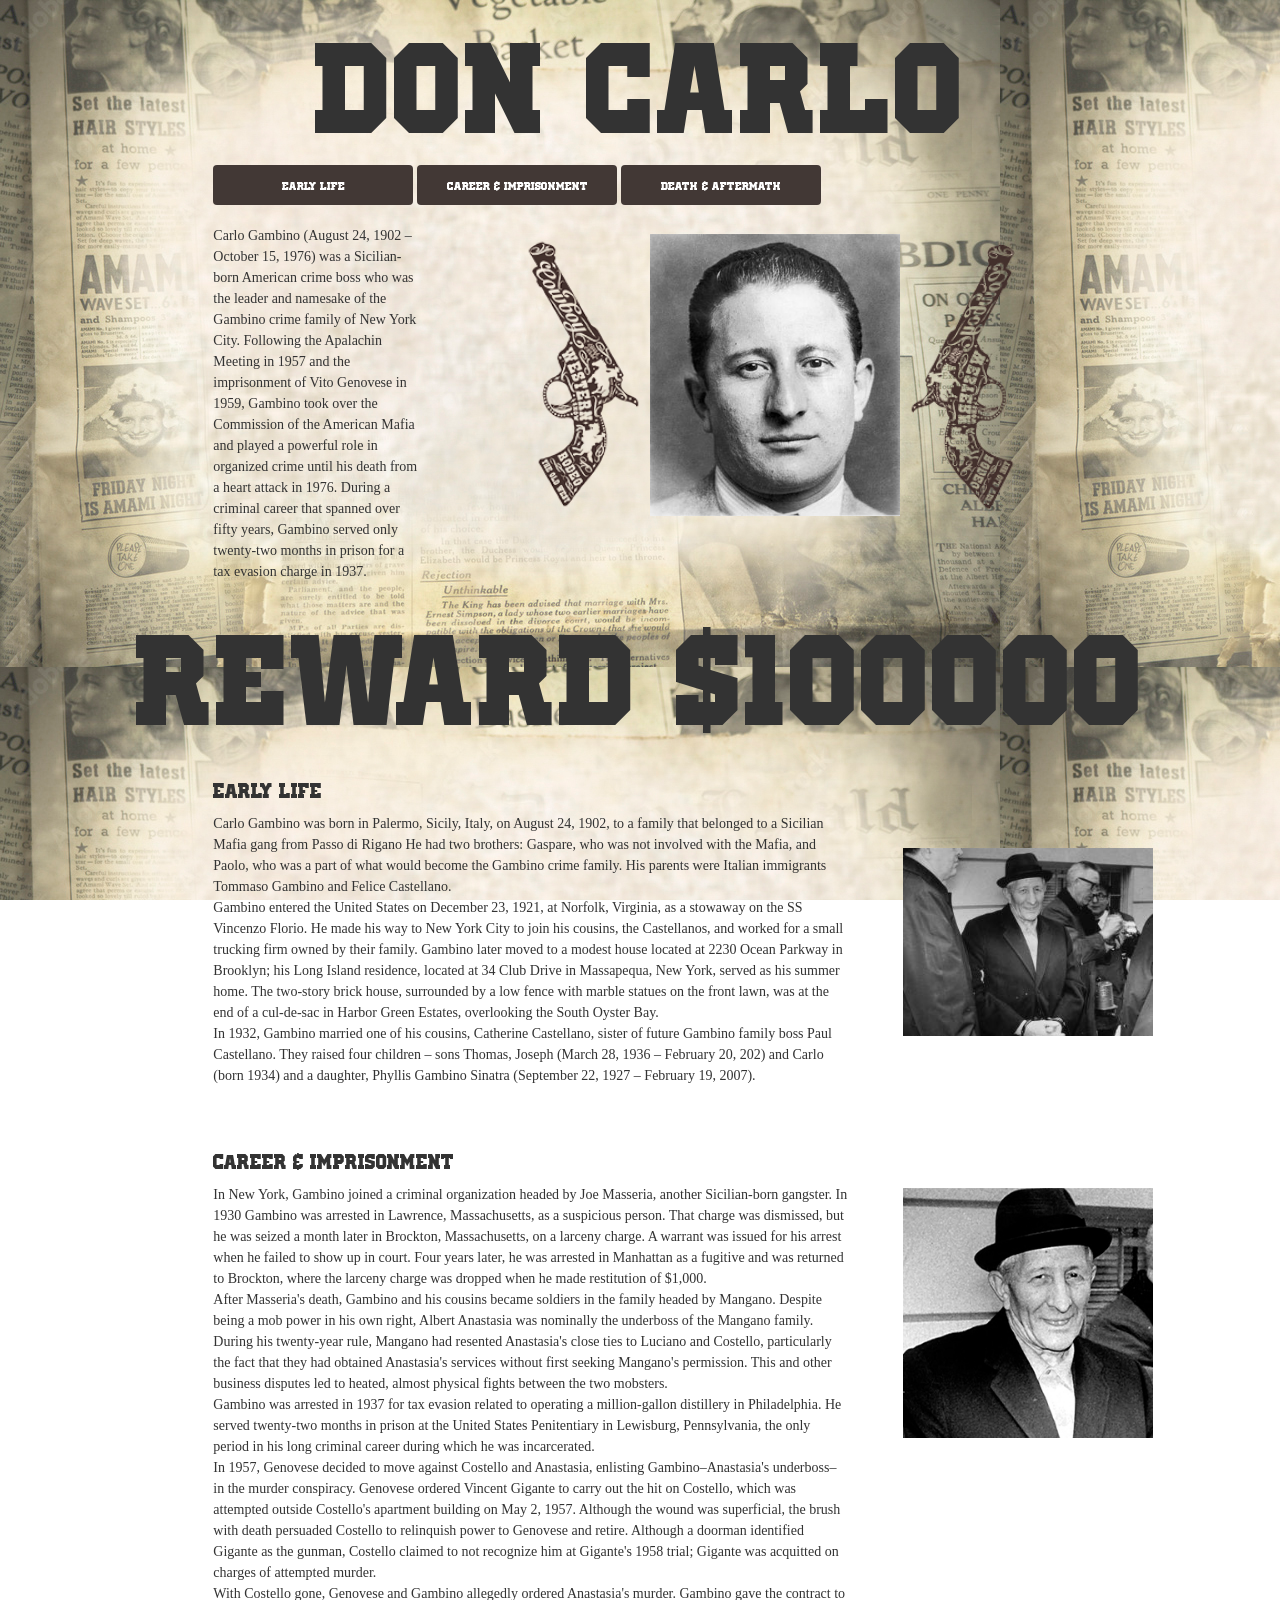
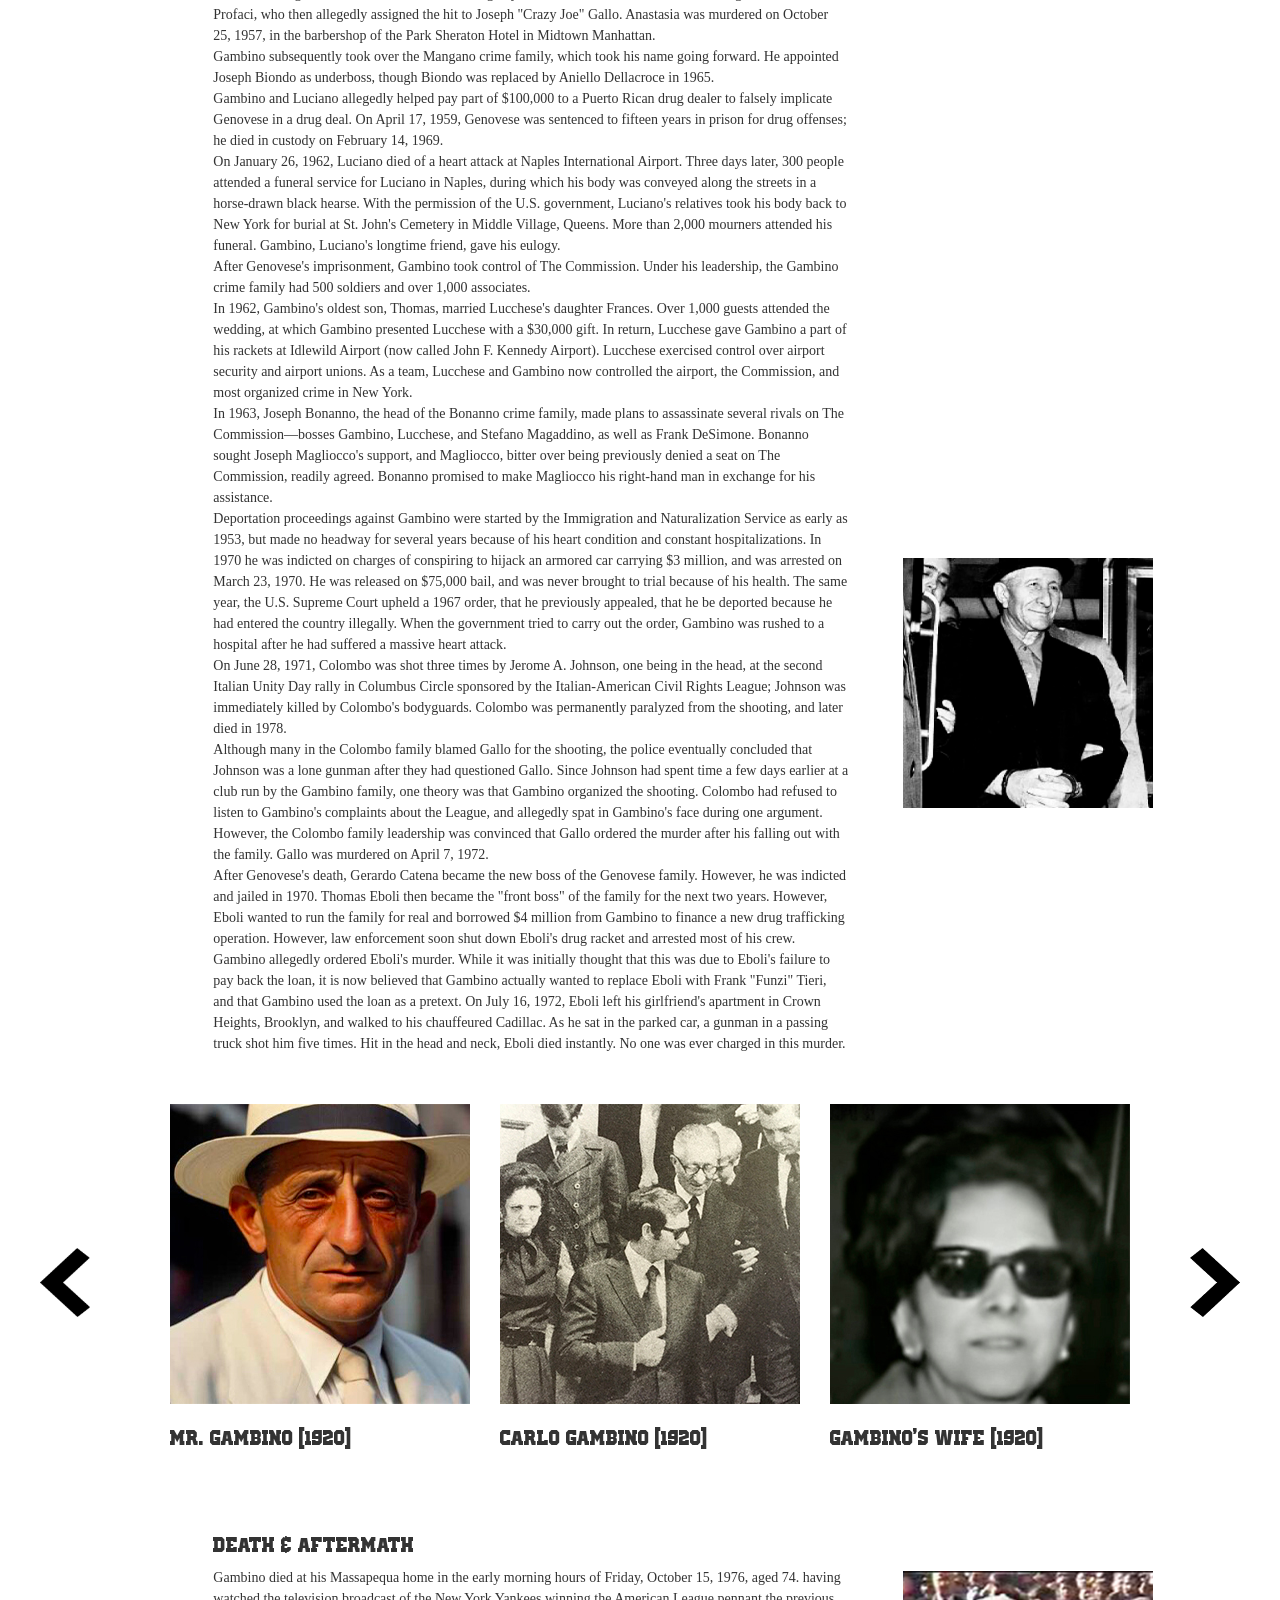
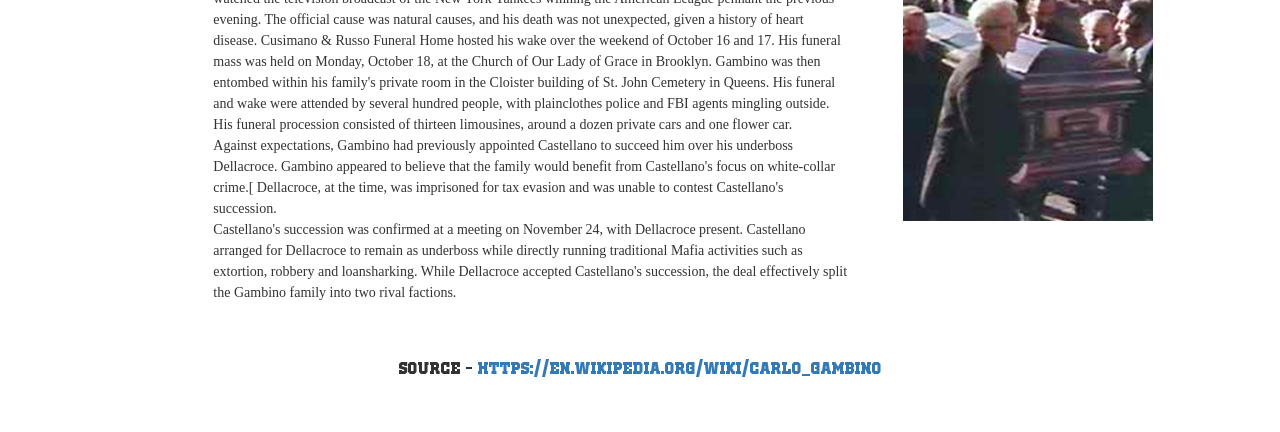
<file: carlogambino.html>
<!DOCTYPE html>
<html>
    <head> <link rel="stylesheet" href="css/style.css">
    <meta name="viewport" content="width=device-width, initial-scale=1">
    <meta charset="utf-8">
    <script src="https://ajax.googleapis.com/ajax/libs/jquery/3.7.1/jquery.min.js"></script>
  <script src="https://maxcdn.bootstrapcdn.com/bootstrap/3.4.1/js/bootstrap.min.js"></script>
  <script type="text/javascript" async="" src="https://www.google-analytics.com/analytics.js"></script>
  <script type="text/javascript" async="" src="https://www.googletagmanager.com/gtag/js?id=G-J3HT6CMQXP&amp;l=dataLayer&amp;cx=c"></script>
  <meta http-equiv="Content-Type" content="text/html; charset=utf-8">
  <link href="css/bootstrap.css" rel="stylesheet" type="text/css" media="all">
		
    </head>
    <style>
      body {
        background-image: url('img/news-3.jpg');
        opacity: "0.5";
      }
      </style>
    
    <body>
		

		<div class="row">
      <h1 class="title">Don Carlo</h1>
		</div>
		
        <div class="row">
			<div class="col-md-2"> </div>
			<div class="col-md-8">
				<div class="tab">
	
					<a href="#Earlylife" class="btn" width="70px">Early Life </a>
					<a href="#Career&amp;Imprisonment" class="btn" width="100px">Career &amp; Imprisonment </a>
					<a href="#Death&amp;Aftermath" class="btn">Death &amp; Aftermath </a>
	
					</div> </div>
			<div class="col-md-2"> </div>
</div>
		
<br>
      <div class="row" id="intro">
        <div class="col-md-2 gun"> <img src="img/gun.png" alt="gun"> </div>
        <div class="col-md-4">
      <p class="test">Carlo Gambino (August 24, 1902 – October 15, 1976) was a Sicilian-born American 
        crime boss who was the leader and namesake of the Gambino crime family of New York City. 
        Following the Apalachin Meeting in 1957 and the imprisonment of Vito Genovese in 1959, Gambino 
        took over the Commission of the American Mafia and played a powerful role in organized crime 
        until his death from a heart attack in 1976. During a criminal career that spanned over fifty 
        years, Gambino served only twenty-two months in prison for a tax evasion charge in 1937. </p>
      </div>
		  
      <div class="col-md-4">
        <img src="img/CARLOGAMBINO/CarloGambino.jpg" width="50%" height="50%">
      </div>
      <div class="col-md-2 gun2"> <img src="img/gun2.png" alt="gun2"> </div>
     <div class="col-md-2"> </div>
      </div>
		
		<div class="row">
      <h1 class="title2">Reward $100000</h1>
		</div>
		
		 <div class="row" id="Earlylife">
		  <div class="col-md-2"> </div>
        <div class="col-md-6">
          
			<h3>Early life</h3>
			<div><p1>Carlo Gambino was born in Palermo, Sicily, Italy, on August 24, 1902, to a family that belonged to a Sicilian Mafia gang from Passo di Rigano He had two brothers: Gaspare, who was not involved with the Mafia, and Paolo, who was a part of what would become the Gambino crime family. His parents were Italian immigrants Tommaso Gambino and Felice Castellano.</p1></div>
            <div><p1>Gambino entered the United States on December 23, 1921, at Norfolk, Virginia, as a stowaway on the SS Vincenzo Florio. He made his way to New York City to join his cousins, the Castellanos, and worked for a small trucking firm owned by their family. Gambino later moved to a modest house located at 2230 Ocean Parkway in Brooklyn; his Long Island residence, located at 34 Club Drive in Massapequa, New York, served as his summer home. The two-story brick house, surrounded by a low fence with marble statues on the front lawn, was at the end of a cul-de-sac in Harbor Green Estates, overlooking the South Oyster Bay.</p1></div>
            <div><p1>In 1932, Gambino married one of his cousins, Catherine Castellano, sister of future Gambino family boss Paul Castellano. They raised four children – sons Thomas, Joseph (March 28, 1936 – February 20, 202) and Carlo (born 1934) and a daughter, Phyllis Gambino Sinatra (September 22, 1927 – February 19, 2007).</p1></div>
      </div>
		  <div class="col-md-2 elimg"> <img src="img/CARLOGAMBINO/carlo-4.jpg" alt= "Carlo Gambino"> </div>
      
     <div class="col-md-4"> </div>
      </div>
		
		<div class="row" id="Career&Imprisonment">
		  <div class="col-md-2"> </div>
        <div class="col-md-6">
			<h3>Career & Imprisonment</h3>
  <div><p2>In New York, Gambino joined a criminal organization headed by Joe Masseria, another 
    Sicilian-born gangster. In 1930 Gambino was arrested in Lawrence, Massachusetts, as a suspicious 
    person. That charge was dismissed, but he was seized a month later in Brockton, Massachusetts, on a 
    larceny charge. A warrant was issued for his arrest when he failed to show up in court. Four years 
    later, he was arrested in Manhattan as a fugitive and was returned to Brockton, where the larceny 
    charge was dropped when he made restitution of $1,000.</p2></div>

    <div><p2>After Masseria's death, Gambino and his cousins became soldiers in the family headed by
         Mangano. Despite being a mob power in his own right, Albert Anastasia was nominally the 
         underboss of the Mangano family. During his twenty-year rule, Mangano had resented Anastasia's 
         close ties to Luciano and Costello, particularly the fact that they had obtained Anastasia's 
         services without first seeking Mangano's permission. This and other business disputes led to 
         heated, almost physical fights between the two mobsters.</p2></div>
    <div><p2>Gambino was arrested in 1937 for tax evasion related to operating a million-gallon 
        distillery in Philadelphia. He served twenty-two months in prison at the United States 
        Penitentiary in Lewisburg, Pennsylvania, the only period in his long criminal career during 
        which he was incarcerated.</p2></div>
    <div><p2>In 1957, Genovese decided to move against Costello and Anastasia, enlisting Gambino–Anastasia's 
        underboss– in the murder conspiracy. Genovese ordered Vincent Gigante to carry out the hit on 
        Costello, which was attempted outside Costello's apartment building on May 2, 1957. Although the 
        wound was superficial, the brush with death persuaded Costello to relinquish power to Genovese and 
        retire. Although a doorman identified Gigante as the gunman, Costello claimed to not recognize him 
        at Gigante's 1958 trial; Gigante was acquitted on charges of attempted murder.</p2></div>
    <div><p2>With Costello gone, Genovese and Gambino allegedly ordered Anastasia's murder. Gambino gave the contract
    to Profaci, who then allegedly assigned the hit to Joseph "Crazy Joe" Gallo. Anastasia was murdered 
    on October 25, 1957, in the barbershop of the Park Sheraton Hotel in Midtown Manhattan.</p2></div>
    <div><p2>Gambino subsequently took over the Mangano crime family, which took his name going forward. 
        He appointed Joseph Biondo as underboss, though Biondo was replaced by Aniello Dellacroce in 1965.</p2></div>
    
    <div><p2>Gambino and Luciano allegedly helped pay part of $100,000 to a Puerto Rican drug dealer to 
    falsely implicate Genovese in a drug deal. On April 17, 1959, Genovese was sentenced to fifteen years 
    in prison for drug offenses; he died in custody on February 14, 1969.</p2></div> 
    <div><p2>On January 26, 1962, Luciano died of a heart attack at Naples International Airport. Three 
        days later, 300 people attended a funeral service for Luciano in Naples, during which his body 
        was conveyed along the streets in a horse-drawn black hearse. With the permission of the U.S. 
        government, Luciano's relatives took his body back to New York for burial at St. John's Cemetery 
        in Middle Village, Queens. More than 2,000 mourners attended his funeral. Gambino, Luciano's 
        longtime friend, gave his eulogy.</p2></div>
    
    <div><p2>After Genovese's imprisonment, Gambino took control of The Commission. Under his leadership, 
    the Gambino crime family had 500 soldiers and over 1,000 associates.</p2></div>
    <div><p2>In 1962, Gambino's oldest son, Thomas, married Lucchese's daughter Frances. Over 1,000 
        guests attended the wedding, at which Gambino presented Lucchese with a $30,000 gift. In return, 
        Lucchese gave Gambino a part of his rackets at Idlewild Airport (now called John F. Kennedy 
        Airport). Lucchese exercised control over airport security and airport unions. As a team, 
        Lucchese and Gambino now controlled the airport, the Commission, and most organized crime in 
        New York.</p2></div>
    
    <div><p2>In 1963, Joseph Bonanno, the head of the Bonanno crime family, made plans to assassinate 
        several rivals on The Commission—bosses Gambino, Lucchese, and Stefano Magaddino, as well as 
        Frank DeSimone. Bonanno sought Joseph Magliocco's support, and Magliocco, bitter over being 
        previously denied a seat on The Commission, readily agreed. Bonanno promised to make Magliocco 
        his right-hand man in exchange for his assistance.</p2></div>
    <div><p2>Deportation proceedings against Gambino were started by the Immigration and Naturalization 
        Service as early as 1953, but made no headway for several years because of his heart condition 
        and constant hospitalizations. In 1970 he was indicted on charges of conspiring to hijack an 
        armored car carrying $3 million, and was arrested on March 23, 1970. He was released on $75,000 
        bail, and was never brought to trial because of his health. The same year, the U.S. Supreme Court 
        upheld a 1967 order, that he previously appealed, that he be deported because he had entered the 
        country illegally. When the government tried to carry out the order, Gambino was rushed to a 
        hospital after he had suffered a massive heart attack.</p2></div>
    <div><p2>On June 28, 1971, Colombo was shot three times by Jerome A. Johnson, one being in the head, 
        at the second Italian Unity Day rally in Columbus Circle sponsored by the Italian-American Civil 
        Rights League; Johnson was immediately killed by Colombo's bodyguards. Colombo was permanently 
        paralyzed from the shooting, and later died in 1978.</p2></div>
    <div><p2>Although many in the Colombo family blamed Gallo for the shooting, the police eventually 
        concluded that Johnson was a lone gunman after they had questioned Gallo. Since Johnson had spent 
        time a few days earlier at a club run by the Gambino family, one theory was that Gambino organized 
        the shooting. Colombo had refused to listen to Gambino's complaints about the League, and allegedly 
        spat in Gambino's face during one argument. However, the Colombo family leadership was convinced that 
        Gallo ordered the murder after his falling out with the family. Gallo was murdered on April 7, 1972.</p2></div>
    <div><p2>After Genovese's death, Gerardo Catena became the new boss of the Genovese family. However, 
        he was indicted and jailed in 1970. Thomas Eboli then became the "front boss" of the family for 
        the next two years. However, Eboli wanted to run the family for real and borrowed $4 million from 
        Gambino to finance a new drug trafficking operation. However, law enforcement soon shut down Eboli's 
        drug racket and arrested most of his crew. Gambino allegedly ordered Eboli's murder. While it was 
        initially thought that this was due to Eboli's failure to pay back the loan, it is now believed that 
        Gambino actually wanted to replace Eboli with Frank "Funzi" Tieri, and that Gambino used the loan as 
        a pretext. On July 16, 1972, Eboli left his girlfriend's apartment in Crown Heights, Brooklyn, and 
        walked to his chauffeured Cadillac. As he sat in the parked car, a gunman in a passing truck shot him 
        five times. Hit in the head and neck, Eboli died instantly. No one was ever charged in this murder.</p2></div>
 
      </div>
      <div class="col-md-2 elimg"> <img src="img/CARLOGAMBINO/oldCarlo.jpg" alt= "Carlo Gambino"> </div>
      <div class="col-md-2 elimg down5"> <img src="img/CARLOGAMBINO/Carloarrestedimage2.jpg" alt= "Carlo Gambino"> </div>
      </div>
      
      <div class="col-md-4"> </div>
    </div>
  
      <div class="gallery-wrap">
        <img src="img/back.png" id="backbtn">
        
    <div class="gallery7">
      <div>
        <span><img src="img/CARLOGAMBINO/C.Gambinos.jpg"><h3>Mr. Gambino (1920)</h3></span>
      
      
        <span><img src="img/CARLOGAMBINO/CARLO 1.jpg"><h3>Carlo Gambino (1920)</h3></span>
      
      
        <span><img src="img/CARLOGAMBINO/carlowife.jpg"><h3>Gambino's wife (1920)</h3></span>
      
      
        <span><img src="img/CARLOGAMBINO/Carloarrestedimage2.jpg"><h3>Mr. Carlo arrested (1920)</h3></span>
      
      
        <span><img src="img/CARLOGAMBINO/oldCarlo.jpg"><h3>Mr. Gambino at old age (1920)</h3></span>
        
      
        <span><img src="img/CARLOGAMBINO/oldage carlo.jpg"><h3>Mr. Carlo (1920)</h3></span>
      
       
        <span><img src="img/CARLOGAMBINO/gambinocarlo.jpg"><h3>Carlo's Mugshot (1920)</h3></span>
       
        <span><img src="img/CARLOGAMBINO/carlowithoxeginemask.png.jpg"><h3>Carlo in his sick days (1920)</h3></span>
       
        <span><img src="img/CARLOGAMBINO/MRGAMBINO.jpg"><h3>Carlo's Funeral (1920)</h3></span>

        </div>
      </div>
      <img src="img/next.png.png" id="nextbtn">
      </div>
		
		<div class="row" id="Death&Aftermath">
		  <div class="col-md-2"> </div>
        <div class="col-md-6">
			<h3>Death & Aftermath</h3>
      <div><p3>Gambino died at his Massapequa home in the early morning hours of Friday, October 15, 1976, 
        aged 74. having watched the television broadcast of the New York Yankees winning the American League 
        pennant the previous evening. The official cause was natural causes, and his death was not unexpected, 
        given a history of heart disease. Cusimano & Russo Funeral Home hosted his wake over the weekend of 
        October 16 and 17. His funeral mass was held on Monday, October 18, at the Church of Our Lady of 
        Grace in Brooklyn. Gambino was then entombed within his family's private room in the Cloister 
        building of St. John Cemetery in Queens. His funeral and wake were attended by several hundred people, 
        with plainclothes police and FBI agents mingling outside. His funeral procession consisted of 
        thirteen limousines, around a dozen private cars and one flower car.</p3></div>
        <div><p3>Against expectations, Gambino had previously appointed Castellano to succeed him over his 
            underboss Dellacroce. Gambino appeared to believe that the family would benefit from Castellano's 
            focus on white-collar crime.[  Dellacroce, at the time, was imprisoned for tax evasion and was 
            unable to contest Castellano's succession.</p3></div>
        <div><p3>Castellano's succession was confirmed at a meeting on November 24, with Dellacroce present. 
            Castellano arranged for Dellacroce to remain as underboss while directly running traditional Mafia 
            activities such as extortion, robbery and loansharking. While Dellacroce accepted Castellano's 
            succession, the deal effectively split the Gambino family into two rival factions.</p3></div>
      </div>
		  <div class="col-md-2 elimg"> <img src="img/CARLOGAMBINO/MRGAMBINO.jpg" alt= "Carlo Gambino"> </div>
    
		  
     <div class="col-md-4"> </div>
    </div>

    <div class="Source" id="Source">
      <span>Source - <a href="https://en.wikipedia.org/wiki/Carlo_Gambino">https://en.wikipedia.org/wiki/Carlo_Gambino</span>
						
    <script>
      let scrollContainer = document.querySelector(".gallery7");
      let backbtn = document.getElementById("backbtn"); // Corrected method name
      let nextbtn = document.getElementById("nextbtn"); // Corrected method name
      
      nextbtn.addEventListener("click", () => {
        scrollContainer.style.scrollBehavior = "smooth";
        scrollContainer.scrollLeft += 900;
      });
      
      backbtn.addEventListener("click", () => {
        scrollContainer.style.scrollBehavior = "smooth";
        scrollContainer.scrollLeft -= 900;
      });
      </script>

    </body>
    
</html>
</file>
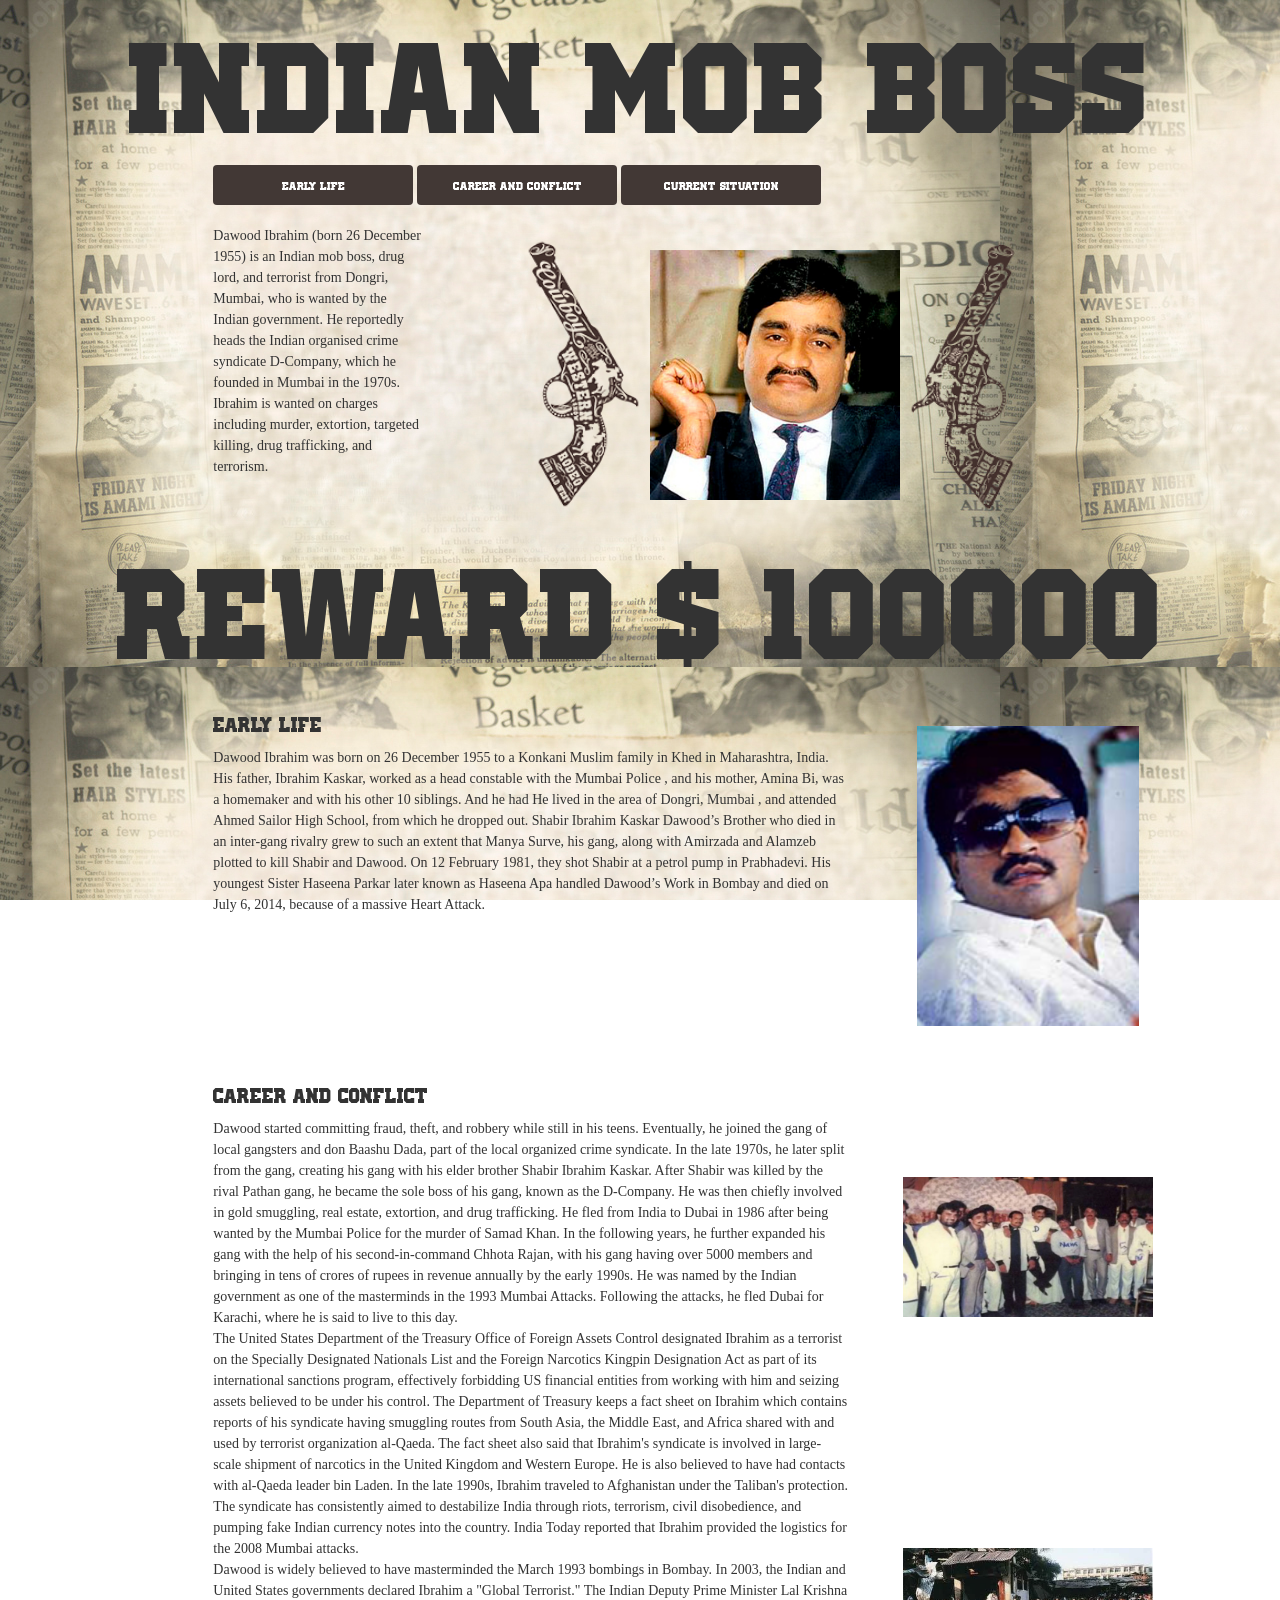
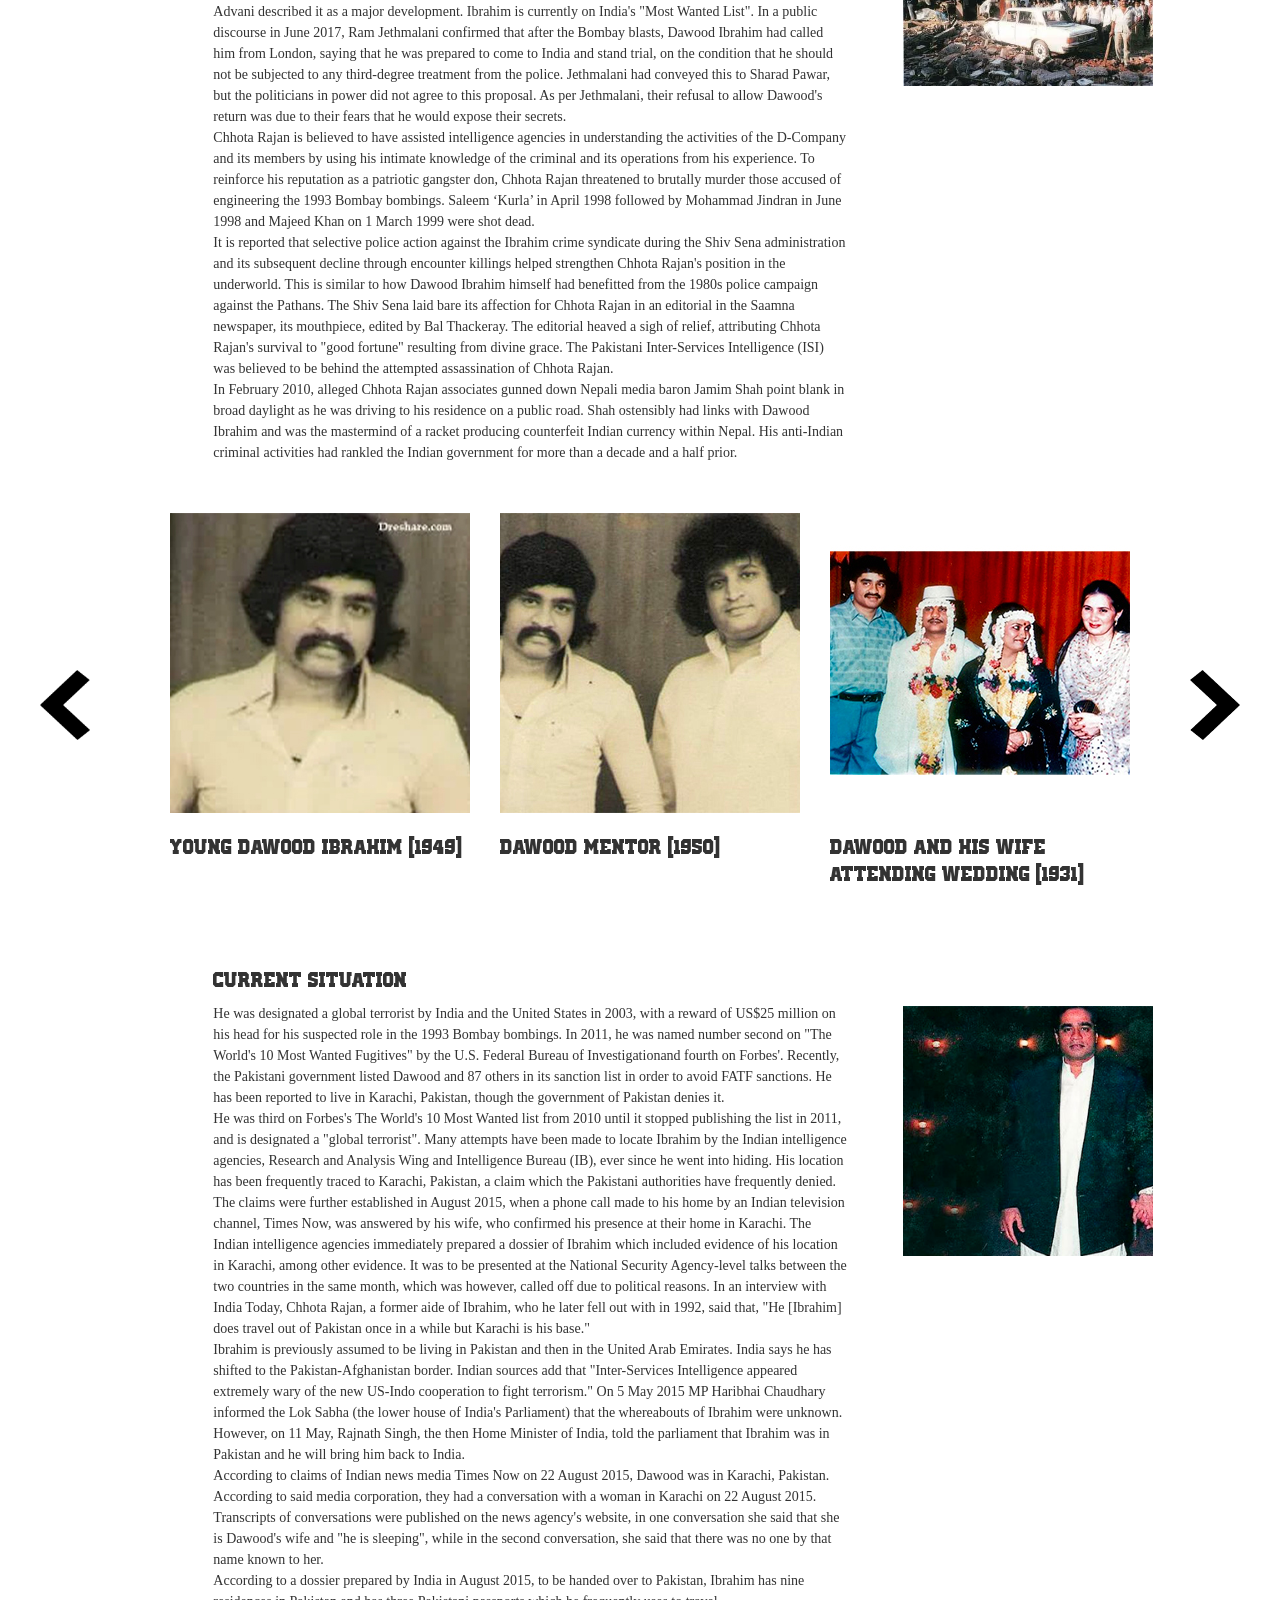
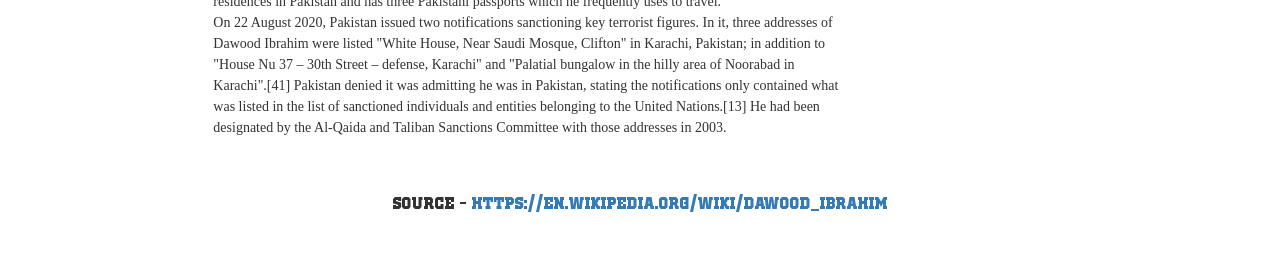
<file: DawoodIbrahim.html>
<!DOCTYPE html>
<html>
    <head> <link rel="stylesheet" href="css/style.css">
    <meta name="viewport" content="width=device-width, initial-scale=1">
    <meta charset="utf-8">
    <script src="https://ajax.googleapis.com/ajax/libs/jquery/3.7.1/jquery.min.js"></script>
  <script src="https://maxcdn.bootstrapcdn.com/bootstrap/3.4.1/js/bootstrap.min.js"></script>
  <script type="text/javascript" async="" src="https://www.google-analytics.com/analytics.js"></script>
  <script type="text/javascript" async="" src="https://www.googletagmanager.com/gtag/js?id=G-J3HT6CMQXP&amp;l=dataLayer&amp;cx=c"></script>
  <meta http-equiv="Content-Type" content="text/html; charset=utf-8">
  <link href="css/bootstrap.css" rel="stylesheet" type="text/css" media="all">
		
    </head>
	<style>
		body {
		  background-image: url('img/news-3.jpg');
			opacity: "0.5";
		}
		</style>
    
    <body>
		

		<div class="row">
      <h1 class="title">Indian Mob Boss</h1>
		</div>
		
        <div class="row">
			<div class="col-md-2"> </div>
			<div class="col-md-8">
				<div class="tab">
	
					<a href="#Earlylife" class="btn" width="50px">Early Life </a>
					<a href="#Careerandconflict" class="btn">Career and Conflict </a>
					<a href="#CurrentSituation" class="btn">Current Situation </a>
	
					</div> </div>
			<div class="col-md-2"> </div>
</div>
		
<br>
      <div class="row" id="intro">
		<div class="col-md-2 gun"> <img src="img/gun.png" alt="gun"> </div>
        <div class="col-md-4">
      <p class="test">Dawood Ibrahim (born 26 December 1955) is an Indian mob boss, drug lord, and terrorist from Dongri, Mumbai, who is wanted by the Indian government. He reportedly heads the Indian organised crime syndicate D-Company, which he founded in Mumbai in the 1970s. Ibrahim is wanted on charges including murder, extortion, targeted killing, drug trafficking, and terrorism. </p>
      </div>
		  
      <div class="col-md-4">
        <img src="img/DAWOODIBRAHIM/DawoodIbrahim.jpg" width="50%" height="50%">
      </div>
	  <div class="col-md-2 gun2"> <img src="img/gun2.png" alt="gun2"> </div>
     <div class="col-md-2"> </div>
      </div>
		
		<div class="row">
      <h1 class="title2">Reward &#36; 100000</h1>
		</div>
		
		 <div class="row" id="Earlylife">
		  <div class="col-md-2"> </div>
        <div class="col-md-6">
			<h3>Early life</h3>
			<p1>Dawood Ibrahim was born on 26 December 1955 to a Konkani Muslim family in Khed in Maharashtra, India. His father, Ibrahim Kaskar, worked as a head constable with the Mumbai Police , and his mother, Amina Bi, was a homemaker and with his other 10 siblings. And he had He lived in the area of Dongri, Mumbai , and attended Ahmed Sailor High School, from which he dropped out. Shabir Ibrahim Kaskar Dawood’s Brother who died in an inter-gang rivalry grew to such an extent that Manya Surve, his gang, along with Amirzada and Alamzeb plotted to kill Shabir and Dawood. On 12 February 1981, they shot Shabir at a petrol pump in Prabhadevi. His youngest Sister Haseena Parkar later known as Haseena Apa handled Dawood’s Work in Bombay and died on July 6, 2014, because of a massive Heart Attack. </p1>
      </div>
	  <div class="col-md-2 elimg"> <img src="img/DAWOODIBRAHIM/youngdawood.jpg" alt="Young Dawood"> </div>
      
     <div class="col-md-4"> </div>
      </div>
		
		<div class="row" id="Careerandconflict">
		  <div class="col-md-2"> </div>
        <div class="col-md-6">
			<h3>Career and Conflict</h3>
  <div><p2>Dawood started committing fraud, theft, and robbery while still in his teens. Eventually, he joined the gang of local gangsters and don Baashu Dada, part of the local organized crime syndicate. In the late 1970s, he later split from the gang, creating his gang with his elder brother Shabir Ibrahim Kaskar. After Shabir was killed by the rival Pathan gang, he became the sole boss of his gang, known as the D-Company. He was then chiefly involved in gold smuggling, real estate, extortion, and drug trafficking. He fled from India to Dubai in 1986 after being wanted by the Mumbai Police for the murder of Samad Khan. In the following years, he further expanded his gang with the help of his second-in-command Chhota Rajan, with his gang having over 5000 members and bringing in tens of crores of rupees in revenue annually by the early 1990s. He was named by the Indian government as one of the masterminds in the 1993 Mumbai Attacks. Following the attacks, he fled Dubai for Karachi, where he is said to live to this day.</p2></div>

    <div><p2>The United States Department of the Treasury Office of Foreign Assets Control designated Ibrahim as a terrorist on the Specially Designated Nationals List and the Foreign Narcotics Kingpin Designation Act as part of its international sanctions program, effectively forbidding US financial entities from working with him and seizing assets believed to be under his control. The Department of Treasury keeps a fact sheet on Ibrahim which contains reports of his syndicate having smuggling routes from South Asia, the Middle East, and Africa shared with and used by terrorist organization al-Qaeda. The fact sheet also said that Ibrahim's syndicate is involved in large-scale shipment of narcotics in the United Kingdom and Western Europe. He is also believed to have had contacts with al-Qaeda leader bin Laden. In the late 1990s, Ibrahim traveled to Afghanistan under the Taliban's protection. The syndicate has consistently aimed to destabilize India through riots, terrorism, civil disobedience, and pumping fake Indian currency notes into the country. India Today reported that Ibrahim provided the logistics for the 2008 Mumbai attacks.</p2></div>
    
    <div><p2>Dawood is widely believed to have masterminded the March 1993 bombings in Bombay. In 2003, the Indian and United States governments declared Ibrahim a "Global Terrorist." The Indian Deputy Prime Minister Lal Krishna Advani described it as a major development. Ibrahim is currently on India's "Most Wanted List". In a public discourse in June 2017, Ram Jethmalani confirmed that after the Bombay blasts, Dawood Ibrahim had called him from London, saying that he was prepared to come to India and stand trial, on the condition that he should not be subjected to any third-degree treatment from the police. Jethmalani had conveyed this to Sharad Pawar, but the politicians in power did not agree to this proposal. As per Jethmalani, their refusal to allow Dawood's return was due to their fears that he would expose their secrets.</p2></div>
    <div><p2>Chhota Rajan is believed to have assisted intelligence agencies in understanding the activities of the D-Company and its members by using his intimate knowledge of the criminal and its operations from his experience. To reinforce his reputation as a patriotic gangster don, Chhota Rajan threatened to brutally murder those accused of engineering the 1993 Bombay bombings. Saleem ‘Kurla’ in April 1998 followed by Mohammad Jindran in June 1998 and Majeed Khan on 1 March 1999 were shot dead.</p2></div>
    <div><p2>It is reported that selective police action against the Ibrahim crime syndicate during the Shiv Sena administration and its subsequent decline through encounter killings helped strengthen Chhota Rajan's position in the underworld. This is similar to how Dawood Ibrahim himself had benefitted from the 1980s police campaign against the Pathans. The Shiv Sena laid bare its affection for Chhota Rajan in an editorial in the Saamna newspaper, its mouthpiece, edited by Bal Thackeray. The editorial heaved a sigh of relief, attributing Chhota Rajan's survival to "good fortune" resulting from divine grace. The Pakistani Inter-Services Intelligence (ISI) was believed to be behind the attempted assassination of Chhota Rajan.</p2></div> 
    <div><p2>In February 2010, alleged Chhota Rajan associates gunned down Nepali media baron Jamim Shah point blank in broad daylight as he was driving to his residence on a public road. Shah ostensibly had links with Dawood Ibrahim and was the mastermind of a racket producing counterfeit Indian currency within Nepal. His anti-Indian criminal activities had rankled the Indian government for more than a decade and a half prior.
    </p2></div>
      </div>
	  <div class="col-md-2 elimg"> <img src="img/DAWOODIBRAHIM/Dcompany.webp" alt="D company"> </div>
	  <div class="col-md-2 elimg"> <img src="img/DAWOODIBRAHIM/1993bombblast.webp" alt="1993 Bomb Blast"> </div>
     <div class="col-md-4"> </div>
      </div>
	  <div class="gallery-wrap">
		<img src="img/back.png" id="backbtn">
		
<div class="gallery3">
	<div>
	  <span><img src="img/DAWOODIBRAHIM/youngdawood.webp.jpg"><h3>Young Dawood Ibrahim (1949)</h3></span>
	
	
	  <span><img src="img/DAWOODIBRAHIM/dawoodmentor.jpg"><h3>Dawood mentor (1950)</h3></span>
	
	
	  <span><img src="img/DAWOODIBRAHIM/dawoodwife.jpg"><h3>Dawood and his wife attending wedding (1931)</h3></span>
	
	
	  <span><img src="img/DAWOODIBRAHIM/dawoodwithfilmindustry.webp.jpg"><h3>Dawood involvement in Bollywood (1948)</h3></span>
	
	
	  <span><img src="img/DAWOODIBRAHIM/dawoodwithmandakini.jpg"><h3>Dawood with Mandakini (1955)</h3></span>
	  
	
	  <span><img src="img/DAWOODIBRAHIM/Dawood.jpg"><h3>Dawood in Stadium (1958)</h3></span>
	
	 
	  <span><img src="img/DAWOODIBRAHIM/dawoodinhisoffice.jpg"><h3>Dawood in Dubai Office (1946)</h3></span>
	 
	  <span><img src="img/DAWOODIBRAHIM/dawoodwithjournalist.jpg"><h3>Dawood with Journalist in 1988 (1920)</h3></span>
	 
	  <span><img src="img/DAWOODIBRAHIM/1993 bomb blast.webp.jpg"><h3>1993 Bomb Blast (1920)</h3></span>
	  
	  <span><img src="img/DAWOODIBRAHIM/HindustanTimesFrontPage.jpg"><h3>Dawood involvment in 1993 Blast (1920)</h3></span>
	 
	  <span><img src="img/DAWOODIBRAHIM/Dawoodinpakistan.jpg"><h3>Dawood in Pakistan (1920)</h3></span>
	  </div>
  </div>
  <img src="img/next.png.png" id="nextbtn">
	</div>
		<div class="row" id="CurrentSituation">
		  <div class="col-md-2"> </div>
        <div class="col-md-6">
			<h3>Current Situation</h3>
      <div><p3>He was designated a global terrorist by India and the United States in 2003, with a reward of US$25 million on his head for his suspected role in the 1993 Bombay bombings. In 2011, he was named number second on "The World's 10 Most Wanted Fugitives" by the U.S. Federal Bureau of Investigationand fourth on Forbes'. Recently, the Pakistani government listed Dawood and 87 others in its sanction list in order to avoid FATF sanctions. He has been reported to live in Karachi, Pakistan, though the government of Pakistan denies it.</p3></div>
        <div><p3>He was third on Forbes's The World's 10 Most Wanted list from 2010 until it stopped publishing the list in 2011, and is designated a "global terrorist". Many attempts have been made to locate Ibrahim by the Indian intelligence agencies, Research and Analysis Wing and Intelligence Bureau (IB), ever since he went into hiding. His location has been frequently traced to Karachi, Pakistan, a claim which the Pakistani authorities have frequently denied. The claims were further established in August 2015, when a phone call made to his home by an Indian television channel, Times Now, was answered by his wife, who confirmed his presence at their home in Karachi. The Indian intelligence agencies immediately prepared a dossier of Ibrahim which included evidence of his location in Karachi, among other evidence. It was to be presented at the National Security Agency-level talks between the two countries in the same month, which was however, called off due to political reasons. In an interview with India Today, Chhota Rajan, a former aide of Ibrahim, who he later fell out with in 1992, said that, "He [Ibrahim] does travel out of Pakistan once in a while but Karachi is his base."</p3></div>
        <div><p3>Ibrahim is previously assumed to be living in Pakistan and then in the United Arab Emirates. India says he has shifted to the Pakistan-Afghanistan border. Indian sources add that "Inter-Services Intelligence appeared extremely wary of the new US-Indo cooperation to fight terrorism." On 5 May 2015 MP Haribhai Chaudhary informed the Lok Sabha (the lower house of India's Parliament) that the whereabouts of Ibrahim were unknown. However, on 11 May, Rajnath Singh, the then Home Minister of India, told the parliament that Ibrahim was in Pakistan and he will bring him back to India.</p3></div> 
        <div><p3>According to claims of Indian news media Times Now on 22 August 2015, Dawood was in Karachi, Pakistan. According to said media corporation, they had a conversation with a woman in Karachi on 22 August 2015. Transcripts of conversations were published on the news agency's website, in one conversation she said that she is Dawood's wife and "he is sleeping", while in the second conversation, she said that there was no one by that name known to her.</p3></div>
        <div><p3>According to a dossier prepared by India in August 2015, to be handed over to Pakistan, Ibrahim has nine residences in Pakistan and has three Pakistani passports which he frequently uses to travel.</p3></div> 
        <div><p3>On 22 August 2020, Pakistan issued two notifications sanctioning key terrorist figures. In it, three addresses of Dawood Ibrahim were listed "White House, Near Saudi Mosque, Clifton" in Karachi, Pakistan; in addition to "House Nu 37 – 30th Street – defense, Karachi" and "Palatial bungalow in the hilly area of Noorabad in Karachi".[41] Pakistan denied it was admitting he was in Pakistan, stating the notifications only contained what was listed in the list of sanctioned individuals and entities belonging to the United Nations.[13] He had been designated by the Al-Qaida and Taliban Sanctions Committee with those addresses in 2003.
        </p3></div>
      </div>
	  <div class="col-md-2 elimg"> <img src="img/DAWOODIBRAHIM/Dawoodinpakistan.jpg" alt="Dawood in Pakistan"> </div>
     <div class="col-md-4"> </div>
      </div>

	  <div class="Source" id="Source">
		<span>Source - <a href="https://en.wikipedia.org/wiki/Dawood_Ibrahim">https://en.wikipedia.org/wiki/Dawood_Ibrahim</span>

		<script>
		let scrollContainer = document.querySelector(".gallery3");
		let backbtn = document.getElementById("backbtn"); // Corrected method name
		let nextbtn = document.getElementById("nextbtn"); // Corrected method name
	  
		nextbtn.addEventListener("click", () => {
		  scrollContainer.style.scrollBehavior = "smooth";
		  scrollContainer.scrollLeft += 900;
		});
	  
		backbtn.addEventListener("click", () => {
		  scrollContainer.style.scrollBehavior = "smooth";
		  scrollContainer.scrollLeft -= 900;
		});
	  </script>

    </body>
    
</html>
</file>
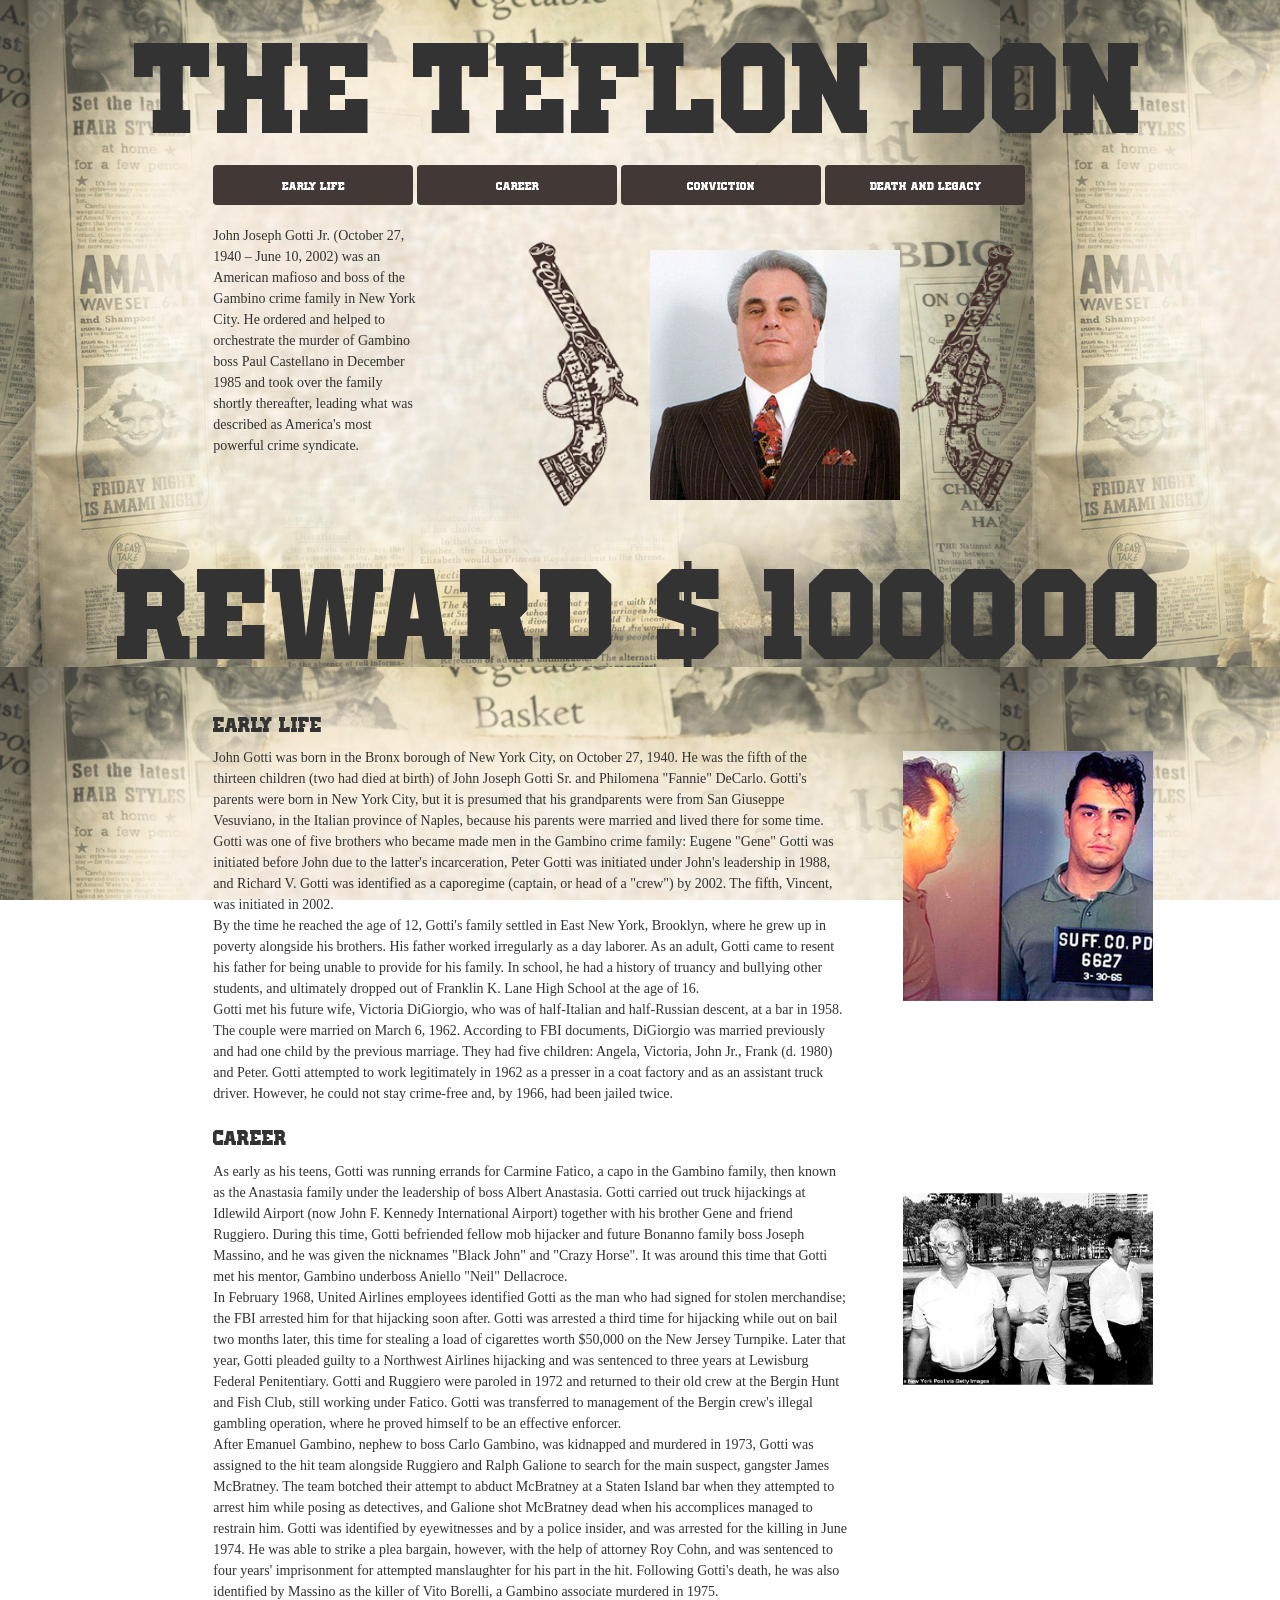
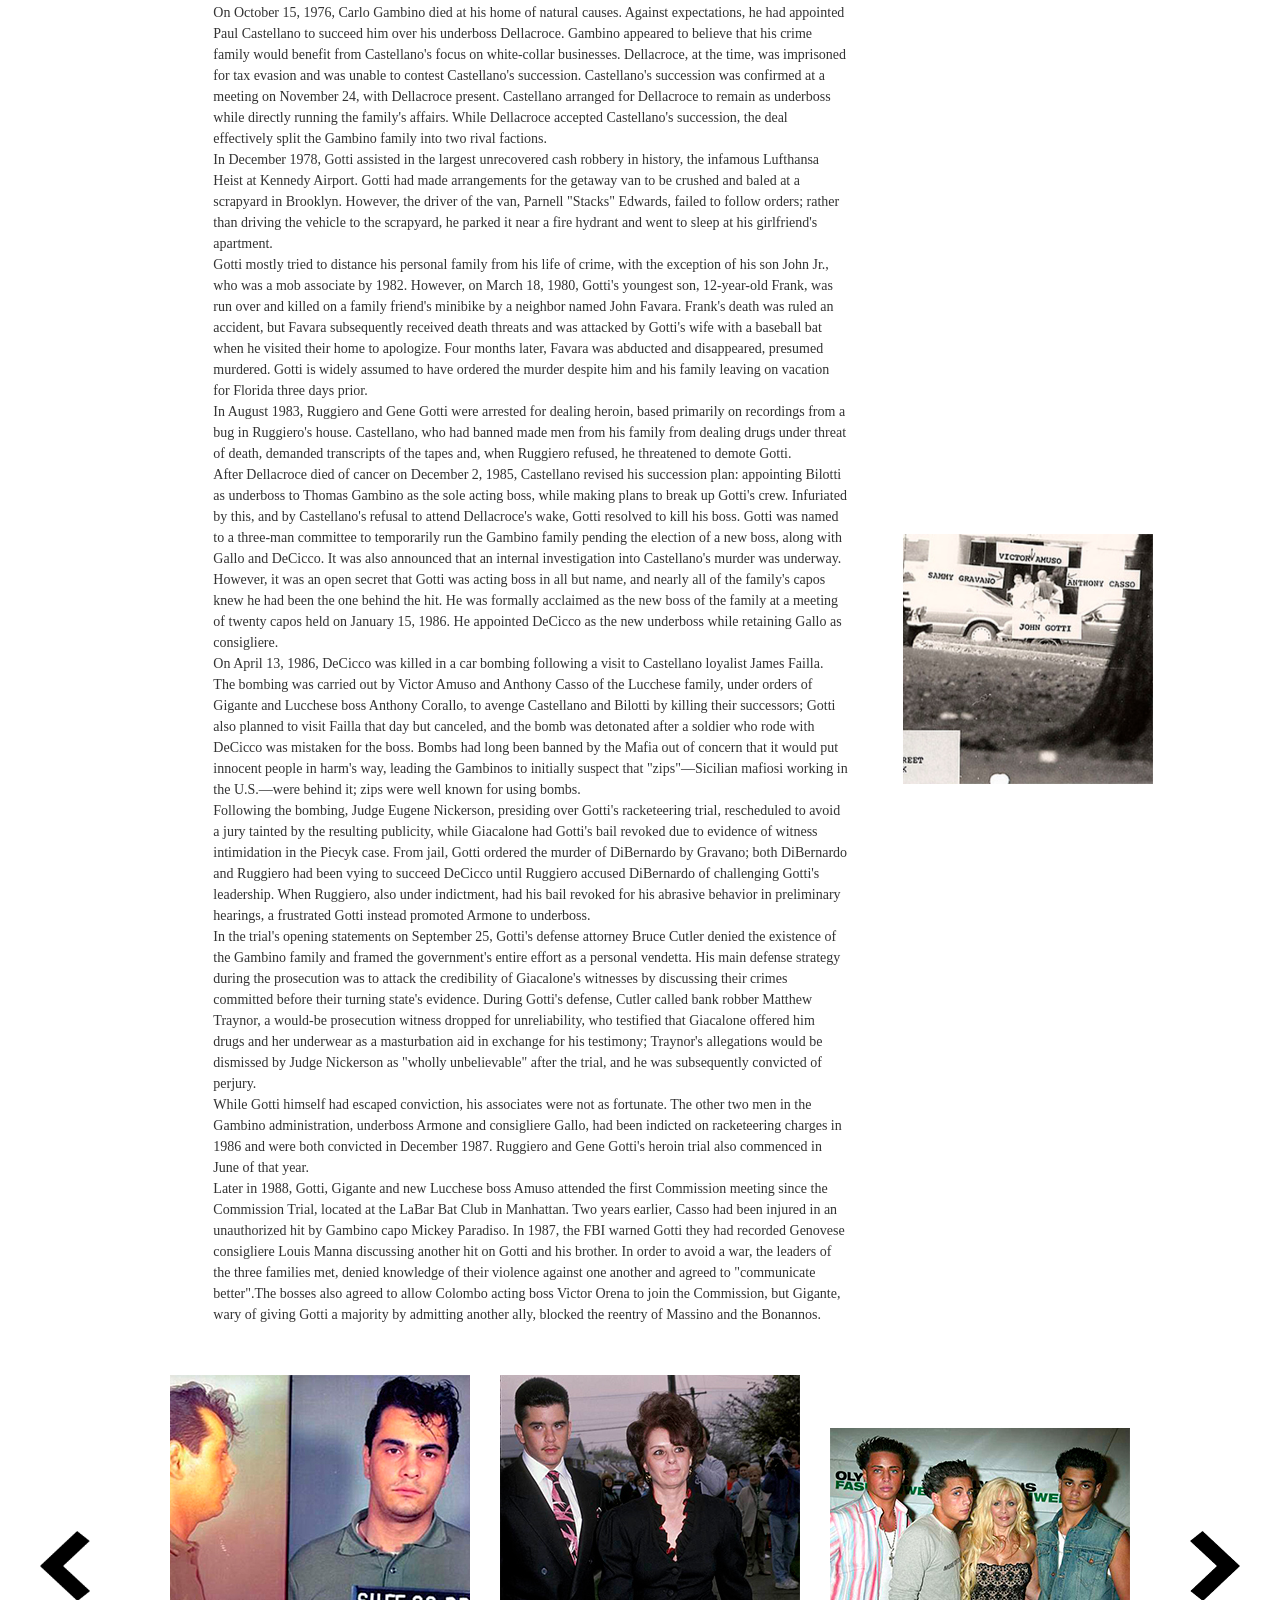
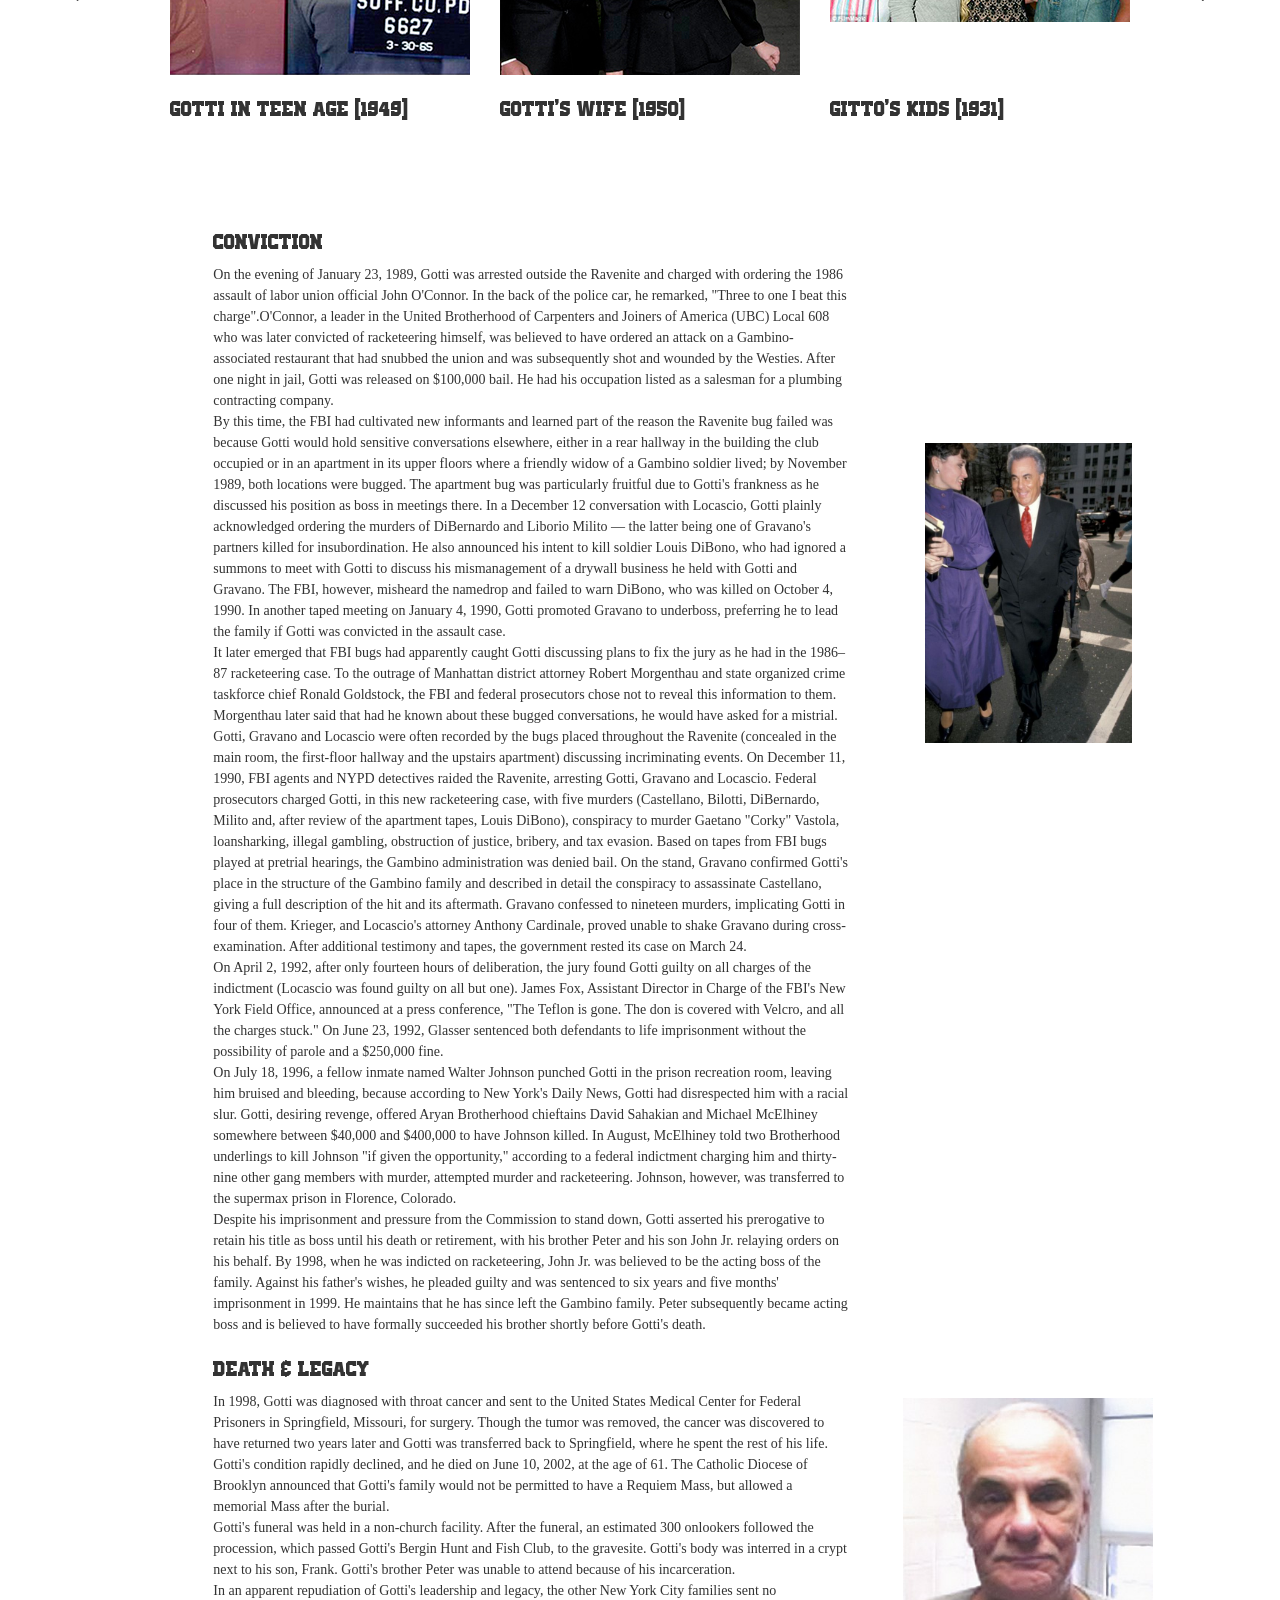
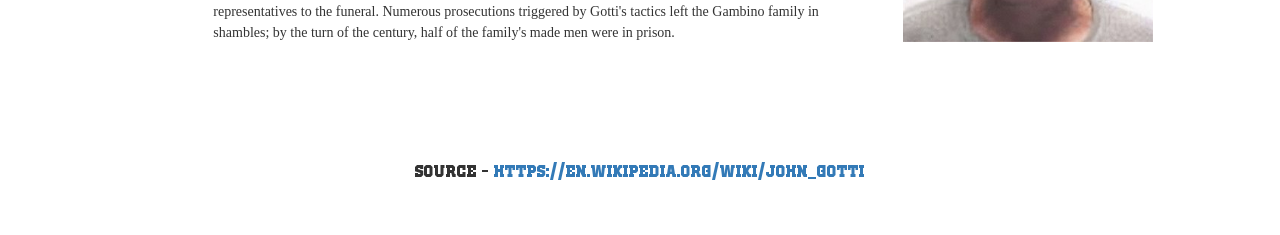
<file: JohnGotti.html>
<!DOCTYPE html>
<html>
    <head> <link rel="stylesheet" href="css/style.css">
    <meta name="viewport" content="width=device-width, initial-scale=1">
    <meta charset="utf-8">
    <script src="https://ajax.googleapis.com/ajax/libs/jquery/3.7.1/jquery.min.js"></script>
  <script src="https://maxcdn.bootstrapcdn.com/bootstrap/3.4.1/js/bootstrap.min.js"></script>
  <script type="text/javascript" async="" src="https://www.google-analytics.com/analytics.js"></script>
  <script type="text/javascript" async="" src="https://www.googletagmanager.com/gtag/js?id=G-J3HT6CMQXP&amp;l=dataLayer&amp;cx=c"></script>
  <meta http-equiv="Content-Type" content="text/html; charset=utf-8">
  <link href="css/bootstrap.css" rel="stylesheet" type="text/css" media="all">
		
    </head>
	<style>
		body {
		  background-image: url('img/news-3.jpg');
			opacity: "0.5";
		}
		</style>
    
    <body>
		

		<div class="row">
      <h1 class="title">The Teflon Don</h1>
		</div>
		
        <div class="row">
			<div class="col-md-2"> </div>
			<div class="col-md-8">
				<div class="tab">
	
					<a href="#Earlylife" class="btn" width="50px">Early Life </a>
					<a href="#Career" class="btn">Career </a>
					<a href="#Conviction" class="btn">Conviction </a>
					<a href="#Death&Legacy" class="btn">Death and Legacy </a>
	
					</div> </div>
			<div class="col-md-2"> </div>
</div>
		
<br>
      <div class="row" id="intro">
		<div class="col-md-2 gun"> <img src="img/gun.png" alt="gun"> </div>
        <div class="col-md-4">
      <p class="test">John Joseph Gotti Jr. (October 27, 1940 – June 10, 2002) was an American mafioso and boss of the Gambino crime family in New York City. He ordered and helped to orchestrate the murder of Gambino boss Paul Castellano in December 1985 and took over the family shortly thereafter, leading what was described as America's most powerful crime syndicate.</p>
      </div>
		  
      <div class="col-md-4">
        <img src="img/JOHNGOTTI/Gotti1990.jpg" width="50%" height="50%">
      </div>
	  <div class="col-md-2 gun2"> <img src="img/gun2.png" alt="gun2"> </div>
     <div class="col-md-2"> </div>
      </div>
		
		<div class="row">
      <h1 class="title2">Reward &#36; 100000</h1>
		</div>
		
		 <div class="row" id="Earlylife">
		  <div class="col-md-2"> </div>
        <div class="col-md-6">
			<h3>Early life</h3>
			<div><p1>John Gotti was born in the Bronx borough of New York City, on October 27, 1940. He was the fifth of the thirteen children (two had died at birth) of John Joseph Gotti Sr. and Philomena "Fannie" DeCarlo. Gotti's parents were born in New York City, but it is presumed that his grandparents were from San Giuseppe Vesuviano, in the Italian province of Naples, because his parents were married and lived there for some time. Gotti was one of five brothers who became made men in the Gambino crime family: Eugene "Gene" Gotti was initiated before John due to the latter's incarceration, Peter Gotti was initiated under John's leadership in 1988, and Richard V. Gotti was identified as a caporegime (captain, or head of a "crew") by 2002. The fifth, Vincent, was initiated in 2002.</p1></div>

            <div><p1>By the time he reached the age of 12, Gotti's family settled in East New York, Brooklyn, where he grew up in poverty alongside his brothers. His father worked irregularly as a day laborer. As an adult, Gotti came to resent his father for being unable to provide for his family. In school, he had a history of truancy and bullying other students, and ultimately dropped out of Franklin K. Lane High School at the age of 16.</p1></div>
                
            <div><p1>Gotti met his future wife, Victoria DiGiorgio, who was of half-Italian and half-Russian descent, at a bar in 1958. The couple were married on March 6, 1962. According to FBI documents, DiGiorgio was married previously and had one child by the previous marriage. They had five children: Angela, Victoria, John Jr., Frank (d. 1980) and Peter. Gotti attempted to work legitimately in 1962 as a presser in a coat factory and as an assistant truck driver. However, he could not stay crime-free and, by 1966, had been jailed twice.
            </p1></div>
      </div>
	  <div class="col-md-2 elimg"> <img src="img/JOHNGOTTI/teengotti.jpg" alt="Teen Gotti"> </div>
      
     <div class="col-md-4"> </div>
      </div>
		
		<div class="row" id="Career">
		  <div class="col-md-2"> </div>
        <div class="col-md-6">
			<h3>Career</h3>
  <div><p2>As early as his teens, Gotti was running errands for Carmine Fatico, a capo in the Gambino family, then known as the Anastasia family under the leadership of boss Albert Anastasia. Gotti carried out truck hijackings at Idlewild Airport (now John F. Kennedy International Airport) together with his brother Gene and friend Ruggiero. During this time, Gotti befriended fellow mob hijacker and future Bonanno family boss Joseph Massino, and he was given the nicknames "Black John" and "Crazy Horse". It was around this time that Gotti met his mentor, Gambino underboss Aniello "Neil" Dellacroce.</p2></div>

    <div><p2>In February 1968, United Airlines employees identified Gotti as the man who had signed for stolen merchandise; the FBI arrested him for that hijacking soon after. Gotti was arrested a third time for hijacking while out on bail two months later, this time for stealing a load of cigarettes worth $50,000 on the New Jersey Turnpike. Later that year, Gotti pleaded guilty to a Northwest Airlines hijacking and was sentenced to three years at Lewisburg Federal Penitentiary. Gotti and Ruggiero were paroled in 1972 and returned to their old crew at the Bergin Hunt and Fish Club, still working under Fatico. Gotti was transferred to management of the Bergin crew's illegal gambling operation, where he proved himself to be an effective enforcer.</p2></div>
    
    <div><p2>After Emanuel Gambino, nephew to boss Carlo Gambino, was kidnapped and murdered in 1973, Gotti was assigned to the hit team alongside Ruggiero and Ralph Galione to search for the main suspect, gangster James McBratney. The team botched their attempt to abduct McBratney at a Staten Island bar when they attempted to arrest him while posing as detectives, and Galione shot McBratney dead when his accomplices managed to restrain him. Gotti was identified by eyewitnesses and by a police insider, and was arrested for the killing in June 1974. He was able to strike a plea bargain, however, with the help of attorney Roy Cohn, and was sentenced to four years' imprisonment for attempted manslaughter for his part in the hit. Following Gotti's death, he was also identified by Massino as the killer of Vito Borelli, a Gambino associate murdered in 1975.</p2></div>
    
    <div><p2>On October 15, 1976, Carlo Gambino died at his home of natural causes. Against expectations, he had appointed Paul Castellano to succeed him over his underboss Dellacroce. Gambino appeared to believe that his crime family would benefit from Castellano's focus on white-collar businesses. Dellacroce, at the time, was imprisoned for tax evasion and was unable to contest Castellano's succession. Castellano's succession was confirmed at a meeting on November 24, with Dellacroce present. Castellano arranged for Dellacroce to remain as underboss while directly running the family's affairs. While Dellacroce accepted Castellano's succession, the deal effectively split the Gambino family into two rival factions.</p2></div>
    
    <div><p2>In December 1978, Gotti assisted in the largest unrecovered cash robbery in history, the infamous Lufthansa Heist at Kennedy Airport. Gotti had made arrangements for the getaway van to be crushed and baled at a scrapyard in Brooklyn. However, the driver of the van, Parnell "Stacks" Edwards, failed to follow orders; rather than driving the vehicle to the scrapyard, he parked it near a fire hydrant and went to sleep at his girlfriend's apartment.</p2></div> 
    
    <div><p2>Gotti mostly tried to distance his personal family from his life of crime, with the exception of his son John Jr., who was a mob associate by 1982. However, on March 18, 1980, Gotti's youngest son, 12-year-old Frank, was run over and killed on a family friend's minibike by a neighbor named John Favara. Frank's death was ruled an accident, but Favara subsequently received death threats and was attacked by Gotti's wife with a baseball bat when he visited their home to apologize. Four months later, Favara was abducted and disappeared, presumed murdered. Gotti is widely assumed to have ordered the murder despite him and his family leaving on vacation for Florida three days prior.</p2></div>
    
    <div><p2>In August 1983, Ruggiero and Gene Gotti were arrested for dealing heroin, based primarily on recordings from a bug in Ruggiero's house. Castellano, who had banned made men from his family from dealing drugs under threat of death, demanded transcripts of the tapes and, when Ruggiero refused, he threatened to demote Gotti.</p2></div>
    
    <div><p2>After Dellacroce died of cancer on December 2, 1985, Castellano revised his succession plan: appointing Bilotti as underboss to Thomas Gambino as the sole acting boss, while making plans to break up Gotti's crew. Infuriated by this, and by Castellano's refusal to attend Dellacroce's wake, Gotti resolved to kill his boss. Gotti was named to a three-man committee to temporarily run the Gambino family pending the election of a new boss, along with Gallo and DeCicco. It was also announced that an internal investigation into Castellano's murder was underway. However, it was an open secret that Gotti was acting boss in all but name, and nearly all of the family's capos knew he had been the one behind the hit. He was formally acclaimed as the new boss of the family at a meeting of twenty capos held on January 15, 1986. He appointed DeCicco as the new underboss while retaining Gallo as consigliere.</p2></div>
    
    <div><p2>On April 13, 1986, DeCicco was killed in a car bombing following a visit to Castellano loyalist James Failla. The bombing was carried out by Victor Amuso and Anthony Casso of the Lucchese family, under orders of Gigante and Lucchese boss Anthony Corallo, to avenge Castellano and Bilotti by killing their successors; Gotti also planned to visit Failla that day but canceled, and the bomb was detonated after a soldier who rode with DeCicco was mistaken for the boss. Bombs had long been banned by the Mafia out of concern that it would put innocent people in harm's way, leading the Gambinos to initially suspect that "zips"—Sicilian mafiosi working in the U.S.—were behind it; zips were well known for using bombs.</p2></div> 
    <div><p2>Following the bombing, Judge Eugene Nickerson, presiding over Gotti's racketeering trial, rescheduled to avoid a jury tainted by the resulting publicity, while Giacalone had Gotti's bail revoked due to evidence of witness intimidation in the Piecyk case. From jail, Gotti ordered the murder of DiBernardo by Gravano; both DiBernardo and Ruggiero had been vying to succeed DeCicco until Ruggiero accused DiBernardo of challenging Gotti's leadership. When Ruggiero, also under indictment, had his bail revoked for his abrasive behavior in preliminary hearings, a frustrated Gotti instead promoted Armone to underboss.</p2></div> 
    <div><p2>In the trial's opening statements on September 25, Gotti's defense attorney Bruce Cutler denied the existence of the Gambino family and framed the government's entire effort as a personal vendetta. His main defense strategy during the prosecution was to attack the credibility of Giacalone's witnesses by discussing their crimes committed before their turning state's evidence. During Gotti's defense, Cutler called bank robber Matthew Traynor, a would-be prosecution witness dropped for unreliability, who testified that Giacalone offered him drugs and her underwear as a masturbation aid in exchange for his testimony; Traynor's allegations would be dismissed by Judge Nickerson as "wholly unbelievable" after the trial, and he was subsequently convicted of perjury.</p2></div>
    <div><p2>While Gotti himself had escaped conviction, his associates were not as fortunate. The other two men in the Gambino administration, underboss Armone and consigliere Gallo, had been indicted on racketeering charges in 1986 and were both convicted in December 1987. Ruggiero and Gene Gotti's heroin trial also commenced in June of that year.</p2></div>
    <div><p2>Later in 1988, Gotti, Gigante and new Lucchese boss Amuso attended the first Commission meeting since the Commission Trial, located at the LaBar Bat Club in Manhattan. Two years earlier, Casso had been injured in an unauthorized hit by Gambino capo Mickey Paradiso. In 1987, the FBI warned Gotti they had recorded Genovese consigliere Louis Manna discussing another hit on Gotti and his brother. In order to avoid a war, the leaders of the three families met, denied knowledge of their violence against one another and agreed to "communicate better".The bosses also agreed to allow Colombo acting boss Victor Orena to join the Commission, but Gigante, wary of giving Gotti a majority by admitting another ally, blocked the reentry of Massino and the Bonannos.
    </p2></div>

      </div>
	  <div class="col-md-2 elimg"> <img src="img/JOHNGOTTI/gottiinmiddle.jpg" alt="Gotti"> </div>
	  <div class="col-md-2 elimg down3"> <img src="img/JOHNGOTTI/FBOsurvellience.jpg" alt="FBI Survellience"> </div>
		  
     <div class="col-md-4"> </div>
      </div>
	  <div class="gallery-wrap">
		<img src="img/back.png" id="backbtn">
		
<div class="gallery2">
	<div>
	  <span><img src="img/JOHNGOTTI/teengotti.jpg"><h3>Gotti in teen age (1949)</h3></span>
	
	
	  <span><img src="img/JOHNGOTTI/gottifamily.jpg"><h3>Gotti's wife (1950)</h3></span>
	
	
	  <span><img src="img/JOHNGOTTI/gottikids.jpg"><h3>Gitto's kids (1931)</h3></span>
	
	
	  <span><img src="img/JOHNGOTTI/gotti'shouse.jpg"><h3>Gotti's house (1948)</h3></span>
	
	
	  <span><img src="img/JOHNGOTTI/gottiinmiddle.jpg"><h3>Gotti with friends (1955)</h3></span>
	  
	
	  <span><img src="img/JOHNGOTTI/gittisketch.jpg"><h3>Gotti's sketch (1958)</h3></span>
	
	 
	  <span><img src="img/JOHNGOTTI/FBOsurvellience.jpg"><h3>FBI survellience (1946)</h3></span>
	 
	  <span><img src="img/JOHNGOTTI/Gottiinmarket.jpg"><h3>Mr. John Gotti (1920)</h3></span>
	 
	  <span><img src="img/JOHNGOTTI/gottigoingfortrial.jpg"><h3>Gotti going for trial (1920)</h3></span>
	  
	  <span><img src="img/JOHNGOTTI/mediabehindgotti.jpg"><h3>Gotti getting media attention (1920)</h3></span>
	 
	  <span><img src="img/JOHNGOTTI/GottiPrisonbeaten.jpg"><h3>Gotti got beaten up in prison (1920)</h3></span>
	 
	  <span><img src="img/JOHNGOTTI/gotti'sfuneral.jpg"><h3>Gotti's funeral (1920)</h3></span>
	
	  <span><img src="img/JOHNGOTTI/gotti'sfuneral2.jpg"><h3>Cars at Gotti's funeral (1920)</h3></span>
	 
	  <span><img src="img/JOHNGOTTI/gotti'sfunera3.jpg"><h3>People at Gotti's fineral (1947)</h3></span>

	  </div>
  </div>
  <img src="img/next.png.png" id="nextbtn">
	</div>
		<div class="row" id="Conviction">
		  <div class="col-md-2"> </div>
        <div class="col-md-6">
			<h3>Conviction</h3>
      <div><p3>On the evening of January 23, 1989, Gotti was arrested outside the Ravenite and charged with ordering the 1986 assault of labor union official John O'Connor. In the back of the police car, he remarked, "Three to one I beat this charge".O'Connor, a leader in the United Brotherhood of Carpenters and Joiners of America (UBC) Local 608 who was later convicted of racketeering himself, was believed to have ordered an attack on a Gambino-associated restaurant that had snubbed the union and was subsequently shot and wounded by the Westies. After one night in jail, Gotti was released on $100,000 bail. He had his occupation listed as a salesman for a plumbing contracting company.</p3></div> 
        <div><p3>By this time, the FBI had cultivated new informants and learned part of the reason the Ravenite bug failed was because Gotti would hold sensitive conversations elsewhere, either in a rear hallway in the building the club occupied or in an apartment in its upper floors where a friendly widow of a Gambino soldier lived; by November 1989, both locations were bugged. The apartment bug was particularly fruitful due to Gotti's frankness as he discussed his position as boss in meetings there. In a December 12 conversation with Locascio, Gotti plainly acknowledged ordering the murders of DiBernardo and Liborio Milito — the latter being one of Gravano's partners killed for insubordination. He also announced his intent to kill soldier Louis DiBono, who had ignored a summons to meet with Gotti to discuss his mismanagement of a drywall business he held with Gotti and Gravano. The FBI, however, misheard the namedrop and failed to warn DiBono, who was killed on October 4, 1990. In another taped meeting on January 4, 1990, Gotti promoted Gravano to underboss, preferring he to lead the family if Gotti was convicted in the assault case.</p3></div>
        
        <div><p3>It later emerged that FBI bugs had apparently caught Gotti discussing plans to fix the jury as he had in the 1986–87 racketeering case. To the outrage of Manhattan district attorney Robert Morgenthau and state organized crime taskforce chief Ronald Goldstock, the FBI and federal prosecutors chose not to reveal this information to them. Morgenthau later said that had he known about these bugged conversations, he would have asked for a mistrial.</p3></div>
        
        <div><p3>Gotti, Gravano and Locascio were often recorded by the bugs placed throughout the Ravenite (concealed in the main room, the first-floor hallway and the upstairs apartment) discussing incriminating events. On December 11, 1990, FBI agents and NYPD detectives raided the Ravenite, arresting Gotti, Gravano and Locascio. Federal prosecutors charged Gotti, in this new racketeering case, with five murders (Castellano, Bilotti, DiBernardo, Milito and, after review of the apartment tapes, Louis DiBono), conspiracy to murder Gaetano "Corky" Vastola, loansharking, illegal gambling, obstruction of justice, bribery, and tax evasion. Based on tapes from FBI bugs played at pretrial hearings, the Gambino administration was denied bail. On the stand, Gravano confirmed Gotti's place in the structure of the Gambino family and described in detail the conspiracy to assassinate Castellano, giving a full description of the hit and its aftermath. Gravano confessed to nineteen murders, implicating Gotti in four of them. Krieger, and Locascio's attorney Anthony Cardinale, proved unable to shake Gravano during cross-examination. After additional testimony and tapes, the government rested its case on March 24.</p3></div>
        
        <div><p3>On April 2, 1992, after only fourteen hours of deliberation, the jury found Gotti guilty on all charges of the indictment (Locascio was found guilty on all but one). James Fox, Assistant Director in Charge of the FBI's New York Field Office, announced at a press conference, "The Teflon is gone. The don is covered with Velcro, and all the charges stuck." On June 23, 1992, Glasser sentenced both defendants to life imprisonment without the possibility of parole and a $250,000 fine.</p3></div> 
        
        <div><p3>On July 18, 1996, a fellow inmate named Walter Johnson punched Gotti in the prison recreation room, leaving him bruised and bleeding, because according to New York's Daily News, Gotti had disrespected him with a racial slur. Gotti, desiring revenge, offered Aryan Brotherhood chieftains David Sahakian and Michael McElhiney somewhere between $40,000 and $400,000 to have Johnson killed. In August, McElhiney told two Brotherhood underlings to kill Johnson "if given the opportunity," according to a federal indictment charging him and thirty-nine other gang members with murder, attempted murder and racketeering. Johnson, however, was transferred to the supermax prison in Florence, Colorado.</p3></div> 
        <div><p3>Despite his imprisonment and pressure from the Commission to stand down, Gotti asserted his prerogative to retain his title as boss until his death or retirement, with his brother Peter and his son John Jr. relaying orders on his behalf. By 1998, when he was indicted on racketeering, John Jr. was believed to be the acting boss of the family. Against his father's wishes, he pleaded guilty and was sentenced to six years and five months' imprisonment in 1999. He maintains that he has since left the Gambino family. Peter subsequently became acting boss and is believed to have formally succeeded his brother shortly before Gotti's death.</p3></div>
    
      </div>
	  <div class="col-md-2 elimg down4"> <img src="img/JOHNGOTTI/gottiinpublic.jpg" alt="Gotti outside Court"> </div>
		  
     <div class="col-md-4"> </div>
      </div>
		
				<div class="row" id="Death&Legacy">
		  <div class="col-md-2"> </div>
        <div class="col-md-6">
			<h3>Death &amp; Legacy</h3>
      <div><p4>In 1998, Gotti was diagnosed with throat cancer and sent to the United States Medical Center for Federal Prisoners in Springfield, Missouri, for surgery. Though the tumor was removed, the cancer was discovered to have returned two years later and Gotti was transferred back to Springfield, where he spent the rest of his life.</p4></div>
        <div><p4>Gotti's condition rapidly declined, and he died on June 10, 2002, at the age of 61. The Catholic Diocese of Brooklyn announced that Gotti's family would not be permitted to have a Requiem Mass, but allowed a memorial Mass after the burial.</p4></div> 
        <div><p4>Gotti's funeral was held in a non-church facility. After the funeral, an estimated 300 onlookers followed the procession, which passed Gotti's Bergin Hunt and Fish Club, to the gravesite. Gotti's body was interred in a crypt next to his son, Frank. Gotti's brother Peter was unable to attend because of his incarceration.</p4></div> 
        <div><p4>In an apparent repudiation of Gotti's leadership and legacy, the other New York City families sent no representatives to the funeral. Numerous prosecutions triggered by Gotti's tactics left the Gambino family in shambles; by the turn of the century, half of the family's made men were in prison.</p4></div>         
  
      </div>
	  <div class="col-md-2 elimg"> <img src="img/JOHNGOTTI/gottilastphoto.jpg" alt="Gotti's last photo"> </div>
		  
     <div class="col-md-4"> </div>
      </div>
	
	  <div class="Source" id="Source">
		<span>Source - <a href="https://en.wikipedia.org/wiki/John_Gotti">https://en.wikipedia.org/wiki/John_Gotti</span>
	</div>

	  <script>
		let scrollContainer = document.querySelector(".gallery2");
		let backbtn = document.getElementById("backbtn"); // Corrected method name
		let nextbtn = document.getElementById("nextbtn"); // Corrected method name
	  
		nextbtn.addEventListener("click", () => {
		  scrollContainer.style.scrollBehavior = "smooth";
		  scrollContainer.scrollLeft += 900;
		});
	  
		backbtn.addEventListener("click", () => {
		  scrollContainer.style.scrollBehavior = "smooth";
		  scrollContainer.scrollLeft -= 900;
		});
	  </script>

    </body>
    
</html>
</file>
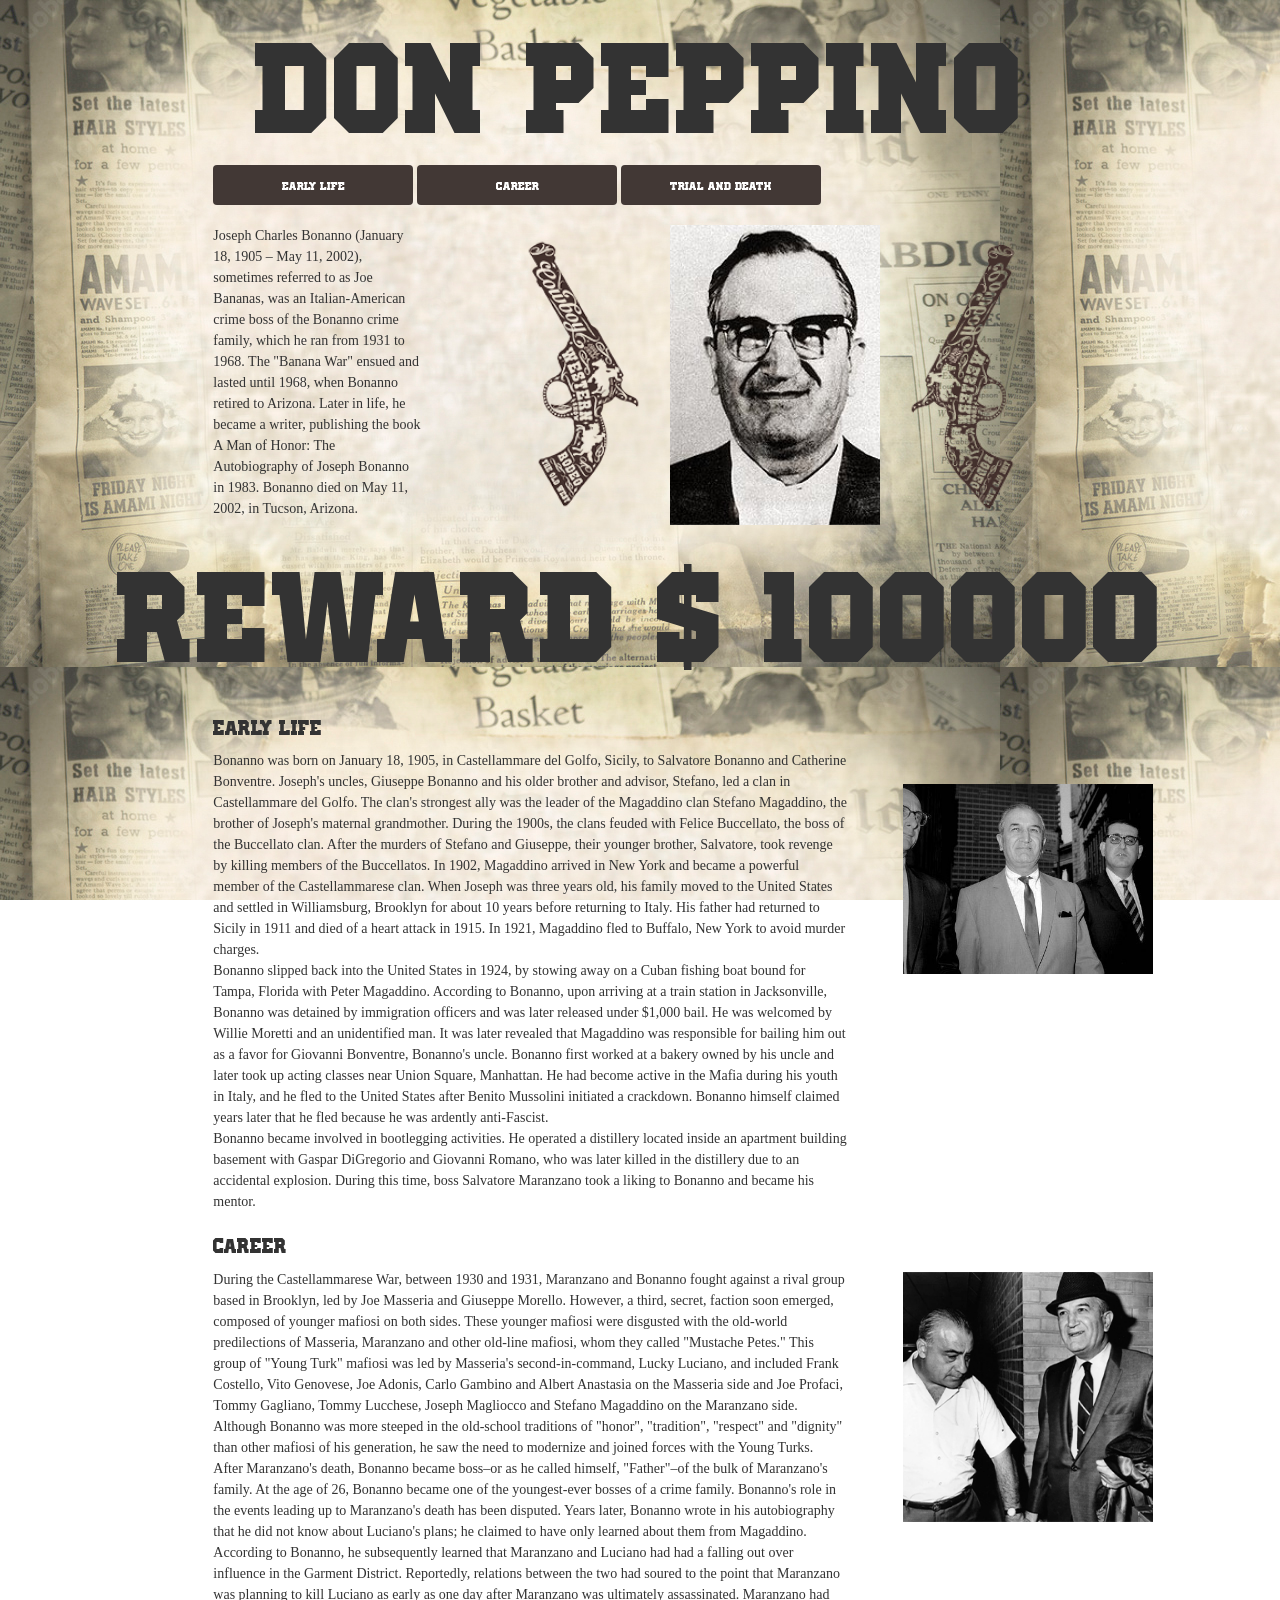
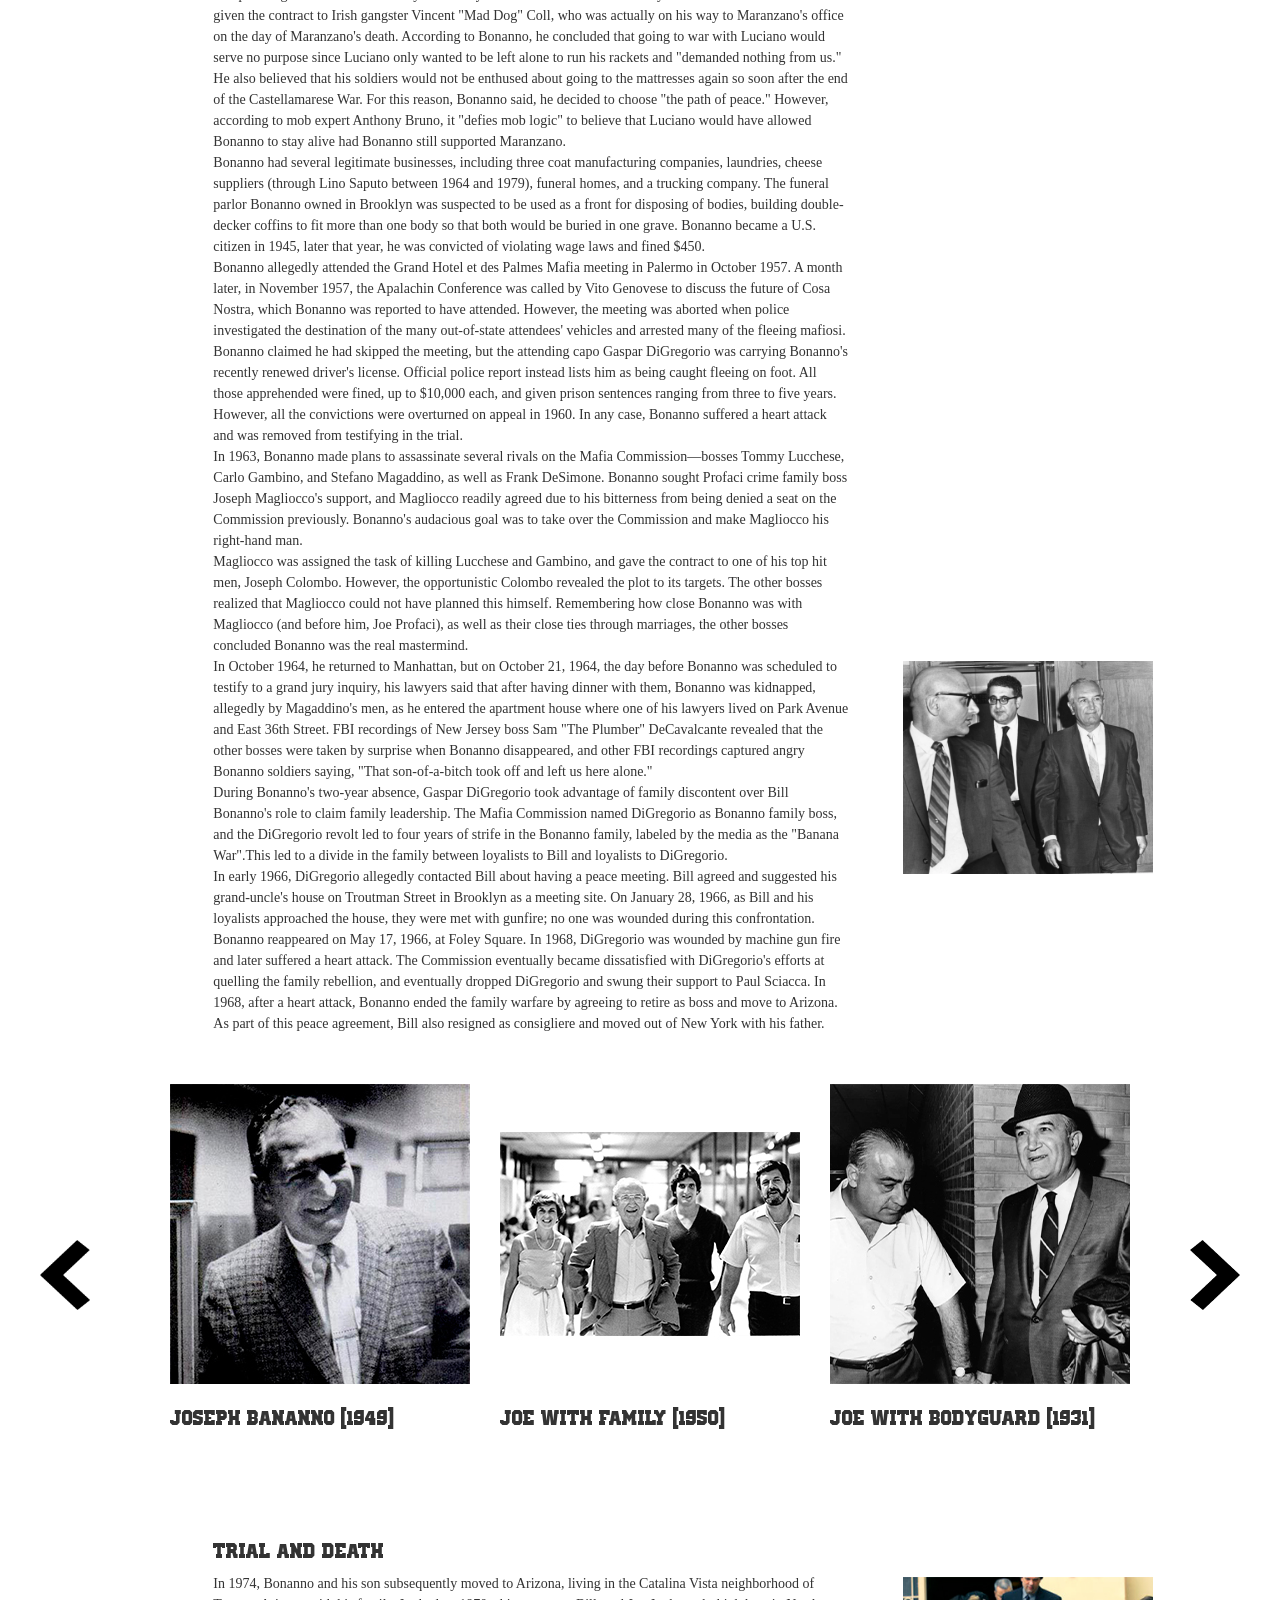
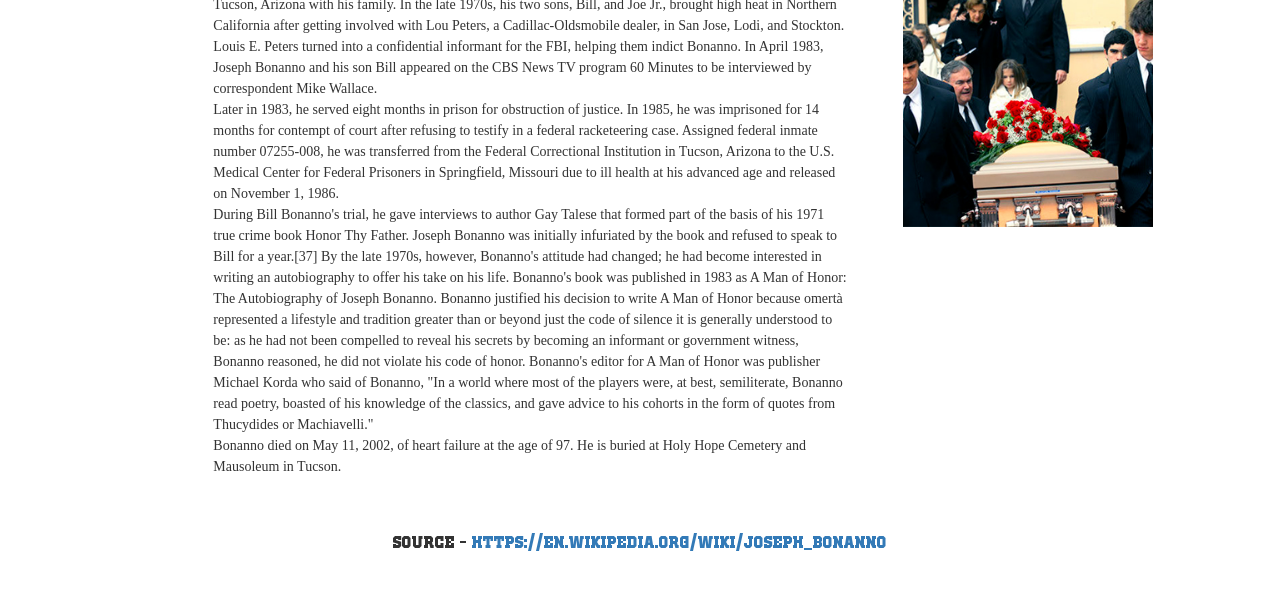
<file: JosephBonanno.html>
<!DOCTYPE html>
<html>
    <head> <link rel="stylesheet" href="css/style.css">
    <meta name="viewport" content="width=device-width, initial-scale=1">
    <meta charset="utf-8">
    <script src="https://ajax.googleapis.com/ajax/libs/jquery/3.7.1/jquery.min.js"></script>
  <script src="https://maxcdn.bootstrapcdn.com/bootstrap/3.4.1/js/bootstrap.min.js"></script>
  <script type="text/javascript" async="" src="https://www.google-analytics.com/analytics.js"></script>
  <script type="text/javascript" async="" src="https://www.googletagmanager.com/gtag/js?id=G-J3HT6CMQXP&amp;l=dataLayer&amp;cx=c"></script>
  <meta http-equiv="Content-Type" content="text/html; charset=utf-8">
  <link href="css/bootstrap.css" rel="stylesheet" type="text/css" media="all">
		
    </head>
	<style>
		body {
		  background-image: url('img/news-3.jpg');
			opacity: "0.5";
		}
		</style>
    
    <body>
		

		<div class="row">
      <h1 class="title">Don Peppino</h1>
		</div>
		
        <div class="row">
			<div class="col-md-2"> </div>
			<div class="col-md-8">
				<div class="tab">
	
					<a href="#Earlylife" class="btn" width="50px">Early Life </a>
					<a href="#Career" class="btn">Career </a>
					<a href="#TrialandDeath" class="btn">Trial and Death </a>
	
					</div> </div>
			<div class="col-md-2"> </div>
</div>
		
<br>
      <div class="row" id="intro">
		<div class="col-md-2 gun"> <img src="img/gun.png" alt="gun"> </div>
        <div class="col-md-4">
      <p class="test">Joseph Charles Bonanno (January 18, 1905 – May 11, 2002), sometimes referred to as Joe Bananas, was an Italian-American crime boss of the Bonanno crime family, which he ran from 1931 to 1968. The "Banana War" ensued and lasted until 1968, when Bonanno retired to Arizona. Later in life, he became a writer, publishing the book A Man of Honor: The Autobiography of Joseph Bonanno in 1983. Bonanno died on May 11, 2002, in Tucson, Arizona.</p>
      </div>
		  
      <div class="col-md-4">
        <img src="img/JOSEPHBONANNO/Bonannomugshot.jpg" >
      </div>
	  <div class="col-md-2 gun2"> <img src="img/gun2.png" alt="gun2"> </div>
     <div class="col-md-2"> </div>
      </div>
		
		<div class="row">
      <h1 class="title2">Reward &#36; 100000</h1>
		</div>
		
		 <div class="row" id="Earlylife">
		  <div class="col-md-2"> </div>
        <div class="col-md-6">
			<h3>Early life</h3>
			<div><p1>Bonanno was born on January 18, 1905, in Castellammare del Golfo, Sicily, to Salvatore Bonanno and Catherine Bonventre. Joseph's uncles, Giuseppe Bonanno and his older brother and advisor, Stefano, led a clan in Castellammare del Golfo. The clan's strongest ally was the leader of the Magaddino clan Stefano Magaddino, the brother of Joseph's maternal grandmother. During the 1900s, the clans feuded with Felice Buccellato, the boss of the Buccellato clan. After the murders of Stefano and Giuseppe, their younger brother, Salvatore, took revenge by killing members of the Buccellatos. In 1902, Magaddino arrived in New York and became a powerful member of the Castellammarese clan. When Joseph was three years old, his family moved to the United States and settled in Williamsburg, Brooklyn for about 10 years before returning to Italy. His father had returned to Sicily in 1911 and died of a heart attack in 1915. In 1921, Magaddino fled to Buffalo, New York to avoid murder charges.</p1></div> 
            <div><p1>Bonanno slipped back into the United States in 1924, by stowing away on a Cuban fishing boat bound for Tampa, Florida with Peter Magaddino. According to Bonanno, upon arriving at a train station in Jacksonville, Bonanno was detained by immigration officers and was later released under $1,000 bail. He was welcomed by Willie Moretti and an unidentified man. It was later revealed that Magaddino was responsible for bailing him out as a favor for Giovanni Bonventre, Bonanno's uncle. Bonanno first worked at a bakery owned by his uncle and later took up acting classes near Union Square, Manhattan. He had become active in the Mafia during his youth in Italy, and he fled to the United States after Benito Mussolini initiated a crackdown. Bonanno himself claimed years later that he fled because he was ardently anti-Fascist.</p1></div> 
            <div><p1>Bonanno became involved in bootlegging activities. He operated a distillery located inside an apartment building basement with Gaspar DiGregorio and Giovanni Romano, who was later killed in the distillery due to an accidental explosion. During this time, boss Salvatore Maranzano took a liking to Bonanno and became his mentor.
                </p1></div>
      </div>
	  <div class="col-md-2 elimg"> <img src="img/JOSEPHBONANNO/Joe.jpg" alt= "Joe"> </div>
		  
      
     <div class="col-md-3"> </div>
      </div>
		
		<div class="row" id="Career">
		  <div class="col-md-2"> </div>
        <div class="col-md-6">
			<h3>Career</h3>
  <div><p2>During the Castellammarese War, between 1930 and 1931, Maranzano and Bonanno fought against a rival group based in Brooklyn, led by Joe Masseria and Giuseppe Morello. However, a third, secret, faction soon emerged, composed of younger mafiosi on both sides. These younger mafiosi were disgusted with the old-world predilections of Masseria, Maranzano and other old-line mafiosi, whom they called "Mustache Petes." This group of "Young Turk" mafiosi was led by Masseria's second-in-command, Lucky Luciano, and included Frank Costello, Vito Genovese, Joe Adonis, Carlo Gambino and Albert Anastasia on the Masseria side and Joe Profaci, Tommy Gagliano, Tommy Lucchese, Joseph Magliocco and Stefano Magaddino on the Maranzano side. Although Bonanno was more steeped in the old-school traditions of "honor", "tradition", "respect" and "dignity" than other mafiosi of his generation, he saw the need to modernize and joined forces with the Young Turks.</p2></div>
    <div><p2>After Maranzano's death, Bonanno became boss–or as he called himself, "Father"–of the bulk of Maranzano's family. At the age of 26, Bonanno became one of the youngest-ever bosses of a crime family. Bonanno's role in the events leading up to Maranzano's death has been disputed. Years later, Bonanno wrote in his autobiography that he did not know about Luciano's plans; he claimed to have only learned about them from Magaddino. According to Bonanno, he subsequently learned that Maranzano and Luciano had had a falling out over influence in the Garment District. Reportedly, relations between the two had soured to the point that Maranzano was planning to kill Luciano as early as one day after Maranzano was ultimately assassinated. Maranzano had given the contract to Irish gangster Vincent "Mad Dog" Coll, who was actually on his way to Maranzano's office on the day of Maranzano's death. According to Bonanno, he concluded that going to war with Luciano would serve no purpose since Luciano only wanted to be left alone to run his rackets and "demanded nothing from us." He also believed that his soldiers would not be enthused about going to the mattresses again so soon after the end of the Castellamarese War. For this reason, Bonanno said, he decided to choose "the path of peace." However, according to mob expert Anthony Bruno, it "defies mob logic" to believe that Luciano would have allowed Bonanno to stay alive had Bonanno still supported Maranzano.</p2></div>
    
    <div><p2>Bonanno had several legitimate businesses, including three coat manufacturing companies, laundries, cheese suppliers (through Lino Saputo between 1964 and 1979), funeral homes, and a trucking company. The funeral parlor Bonanno owned in Brooklyn was suspected to be used as a front for disposing of bodies, building double-decker coffins to fit more than one body so that both would be buried in one grave. Bonanno became a U.S. citizen in 1945, later that year, he was convicted of violating wage laws and fined $450.</p2></div> 
    <div><p2>Bonanno allegedly attended the Grand Hotel et des Palmes Mafia meeting in Palermo in October 1957. A month later, in November 1957, the Apalachin Conference was called by Vito Genovese to discuss the future of Cosa Nostra, which Bonanno was reported to have attended. However, the meeting was aborted when police investigated the destination of the many out-of-state attendees' vehicles and arrested many of the fleeing mafiosi. Bonanno claimed he had skipped the meeting, but the attending capo Gaspar DiGregorio was carrying Bonanno's recently renewed driver's license. Official police report instead lists him as being caught fleeing on foot. All those apprehended were fined, up to $10,000 each, and given prison sentences ranging from three to five years. However, all the convictions were overturned on appeal in 1960. In any case, Bonanno suffered a heart attack and was removed from testifying in the trial.</p2></div>
    <div><p2>In 1963, Bonanno made plans to assassinate several rivals on the Mafia Commission—bosses Tommy Lucchese, Carlo Gambino, and Stefano Magaddino, as well as Frank DeSimone. Bonanno sought Profaci crime family boss Joseph Magliocco's support, and Magliocco readily agreed due to his bitterness from being denied a seat on the Commission previously. Bonanno's audacious goal was to take over the Commission and make Magliocco his right-hand man.</p2></div> 
    <div><p2>Magliocco was assigned the task of killing Lucchese and Gambino, and gave the contract to one of his top hit men, Joseph Colombo. However, the opportunistic Colombo revealed the plot to its targets. The other bosses realized that Magliocco could not have planned this himself. Remembering how close Bonanno was with Magliocco (and before him, Joe Profaci), as well as their close ties through marriages, the other bosses concluded Bonanno was the real mastermind.</p2></div>
    <div><p2>In October 1964, he returned to Manhattan, but on October 21, 1964, the day before Bonanno was scheduled to testify to a grand jury inquiry, his lawyers said that after having dinner with them, Bonanno was kidnapped, allegedly by Magaddino's men, as he entered the apartment house where one of his lawyers lived on Park Avenue and East 36th Street. FBI recordings of New Jersey boss Sam "The Plumber" DeCavalcante revealed that the other bosses were taken by surprise when Bonanno disappeared, and other FBI recordings captured angry Bonanno soldiers saying, "That son-of-a-bitch took off and left us here alone."</p2></div>
    <div><p2>During Bonanno's two-year absence, Gaspar DiGregorio took advantage of family discontent over Bill Bonanno's role to claim family leadership. The Mafia Commission named DiGregorio as Bonanno family boss, and the DiGregorio revolt led to four years of strife in the Bonanno family, labeled by the media as the "Banana War".This led to a divide in the family between loyalists to Bill and loyalists to DiGregorio.</p2></div> 
    <div><p2>In early 1966, DiGregorio allegedly contacted Bill about having a peace meeting. Bill agreed and suggested his grand-uncle's house on Troutman Street in Brooklyn as a meeting site. On January 28, 1966, as Bill and his loyalists approached the house, they were met with gunfire; no one was wounded during this confrontation.</p2></div> 
    <div><p2>Bonanno reappeared on May 17, 1966, at Foley Square. In 1968, DiGregorio was wounded by machine gun fire and later suffered a heart attack. The Commission eventually became dissatisfied with DiGregorio's efforts at quelling the family rebellion, and eventually dropped DiGregorio and swung their support to Paul Sciacca. In 1968, after a heart attack, Bonanno ended the family warfare by agreeing to retire as boss and move to Arizona. As part of this peace agreement, Bill also resigned as consigliere and moved out of New York with his father.</p2></div>

      </div>
	  <div class="col-md-2 elimg"> <img src="img/JOSEPHBONANNO/joewithbodyguard.webp.jpg" alt= "Joe with Bodyguard"> </div>
	  <div class="col-md-2 elimg down6"> <img src="img/JOSEPHBONANNO/joeatairport.webp" alt= "Joe Funeral"> </div>
	  <div class="col-md-4"> </div>
      </div>
		
	  <div class="gallery-wrap">
		<img src="img/back.png" id="backbtn">
		
<div class="gallery4">
	<div>
	  <span><img src="img/JOSEPHBONANNO/Joseph.jpg"><h3>Joseph Bananno (1949)</h3></span>
	
	
	  <span><img src="img/JOSEPHBONANNO/joewithfamily.jpg"><h3>Joe with family (1950)</h3></span>
	
	
	  <span><img src="img/JOSEPHBONANNO/joewithbodyguard.webp.jpg"><h3>Joe with Bodyguard (1931)</h3></span>
	
	
	  <span><img src="img/JOSEPHBONANNO/Bonannoappearing.jpg"><h3>Bananno appearing in court (1948)</h3></span>
	
	
	  <span><img src="img/JOSEPHBONANNO/joeoutsidecourt.webp.jpg"><h3>Joe coming out from Court (1955)</h3></span>
	  
	
	  <span><img src="img/JOSEPHBONANNO/joebeingreleased.jpg"><h3>Joseph with lawyers (1958)</h3></span>
	
	 
	  <span><img src="img/JOSEPHBONANNO/joemovingtoprison.webp.jpg"><h3>Joseph being escorted to Prison (1946)</h3></span>
	 
	  <span><img src="img/JOSEPHBONANNO/joefuneral.jpg"><h3>Joseph's Funeral (1920)</h3></span>
	 
	  <span><img src="img/JOSEPHBONANNO/TucsonBonanno.jpg"><h3>Joseph's Tucson (1920)</h3></span>
	  </div>
  </div>
  <img src="img/next.png.png" id="nextbtn">
	</div>

		<div class="row" id="TrialandDeath">
		  <div class="col-md-2"> </div>
        <div class="col-md-6">
			<h3>Trial and Death</h3>
      <div><p3>In 1974, Bonanno and his son subsequently moved to Arizona, living in the Catalina Vista neighborhood of Tucson, Arizona with his family. In the late 1970s, his two sons, Bill, and Joe Jr., brought high heat in Northern California after getting involved with Lou Peters, a Cadillac-Oldsmobile dealer, in San Jose, Lodi, and Stockton. Louis E. Peters turned into a confidential informant for the FBI, helping them indict Bonanno. In April 1983, Joseph Bonanno and his son Bill appeared on the CBS News TV program 60 Minutes to be interviewed by correspondent Mike Wallace.</p3></div> 
      <div><p3>Later in 1983, he served eight months in prison for obstruction of justice. In 1985, he was imprisoned for 14 months for contempt of court after refusing to testify in a federal racketeering case. Assigned federal inmate number 07255-008, he was transferred from the Federal Correctional Institution in Tucson, Arizona to the U.S. Medical Center for Federal Prisoners in Springfield, Missouri due to ill health at his advanced age and released on November 1, 1986.</p3></div> 
        <div><p3>During Bill Bonanno's trial, he gave interviews to author Gay Talese that formed part of the basis of his 1971 true crime book Honor Thy Father. Joseph Bonanno was initially infuriated by the book and refused to speak to Bill for a year.[37] By the late 1970s, however, Bonanno's attitude had changed; he had become interested in writing an autobiography to offer his take on his life. Bonanno's book was published in 1983 as A Man of Honor: The Autobiography of Joseph Bonanno. Bonanno justified his decision to write A Man of Honor because omertà represented a lifestyle and tradition greater than or beyond just the code of silence it is generally understood to be: as he had not been compelled to reveal his secrets by becoming an informant or government witness, Bonanno reasoned, he did not violate his code of honor. Bonanno's editor for A Man of Honor was publisher Michael Korda who said of Bonanno, "In a world where most of the players were, at best, semiliterate, Bonanno read poetry, boasted of his knowledge of the classics, and gave advice to his cohorts in the form of quotes from Thucydides or Machiavelli."</p3></div>
        <div><p3>Bonanno died on May 11, 2002, of heart failure at the age of 97. He is buried at Holy Hope Cemetery and Mausoleum in Tucson.
        </p3></div>
      </div>
	  <div class="col-md-2 elimg"> <img src="img/JOSEPHBONANNO/joefuneral.jpg" alt= "Joe Funeral"> </div>
	
		  
     <div class="col-md-4"> </div>
      </div>

	  <div class="Source" id="Source">
		<span>Source - <a href="https://en.wikipedia.org/wiki/Joseph_Bonanno">https://en.wikipedia.org/wiki/Joseph_Bonanno</span>

	  <script>
		let scrollContainer = document.querySelector(".gallery4");
		let backbtn = document.getElementById("backbtn"); // Corrected method name
		let nextbtn = document.getElementById("nextbtn"); // Corrected method name
	  
		nextbtn.addEventListener("click", () => {
		  scrollContainer.style.scrollBehavior = "smooth";
		  scrollContainer.scrollLeft += 900;
		});
	  
		backbtn.addEventListener("click", () => {
		  scrollContainer.style.scrollBehavior = "smooth";
		  scrollContainer.scrollLeft -= 900;
		});
	  </script>

    </body>
    
</html>
</file>
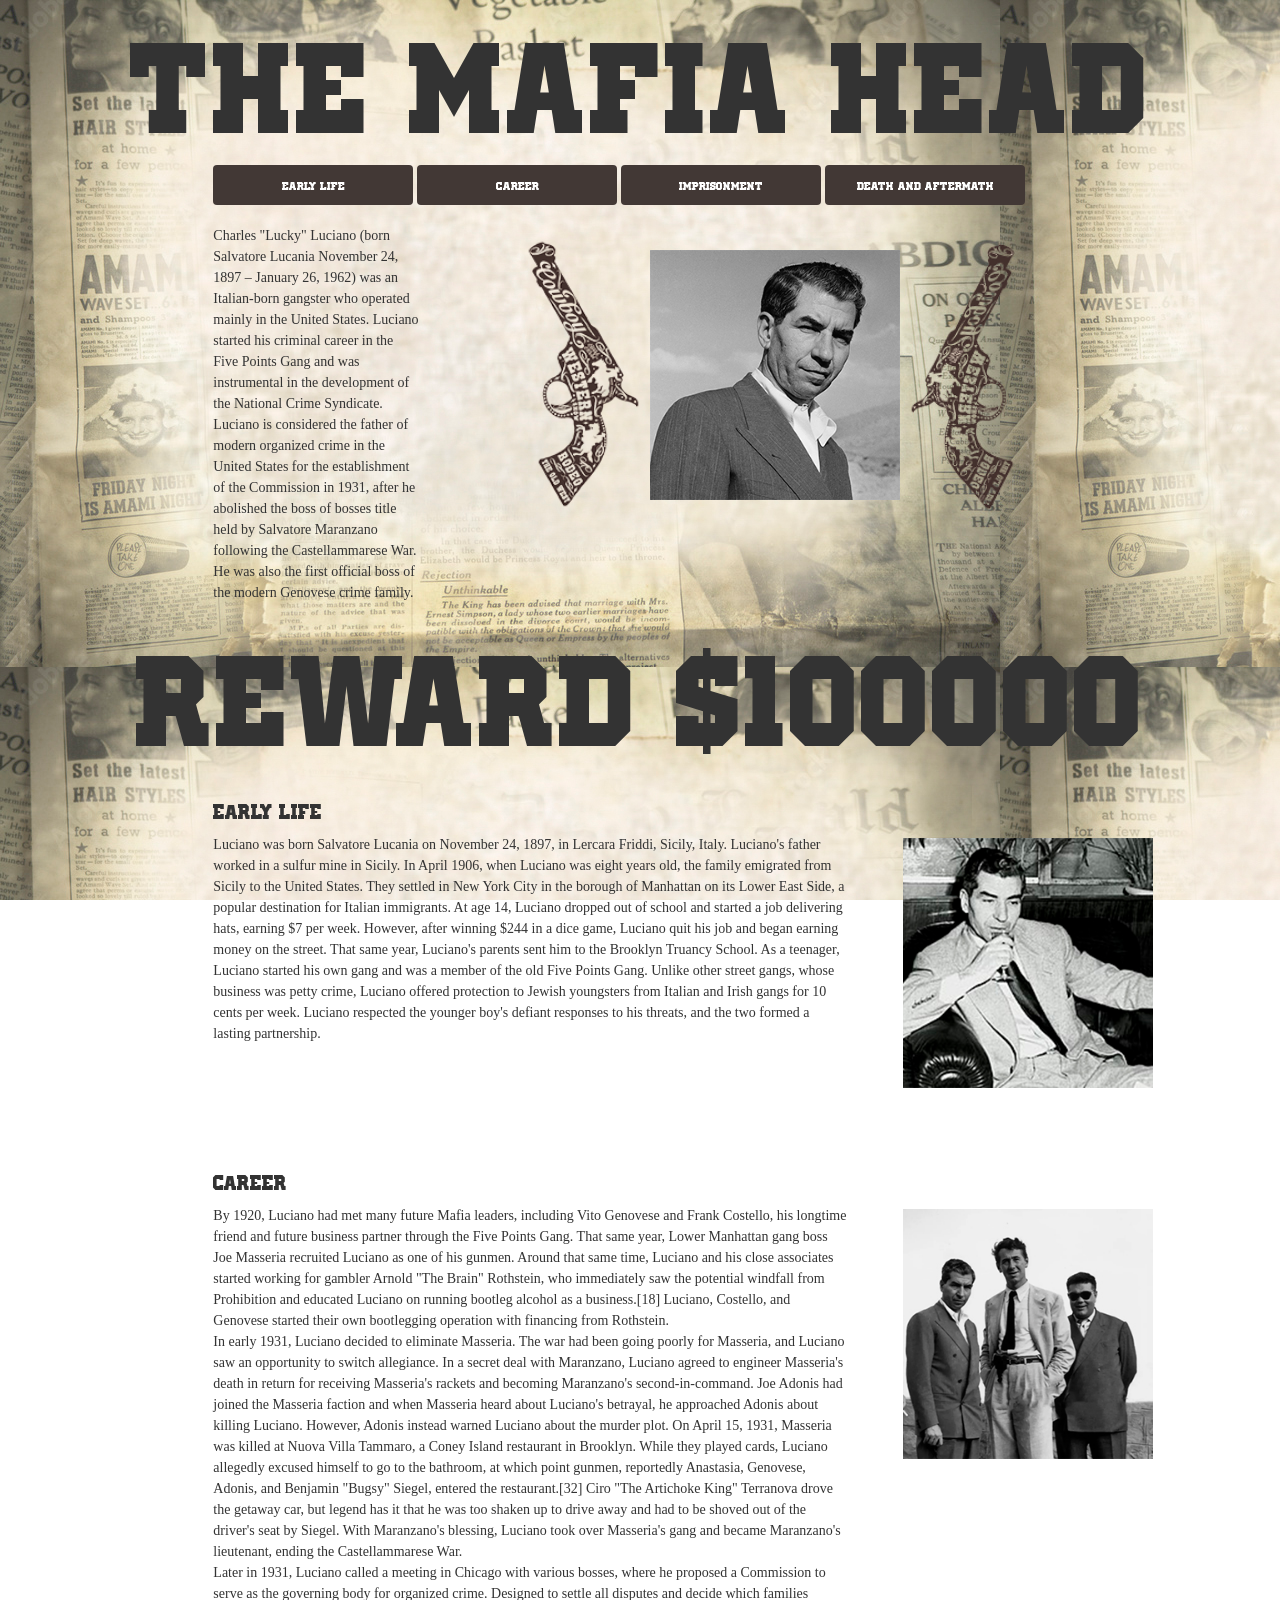
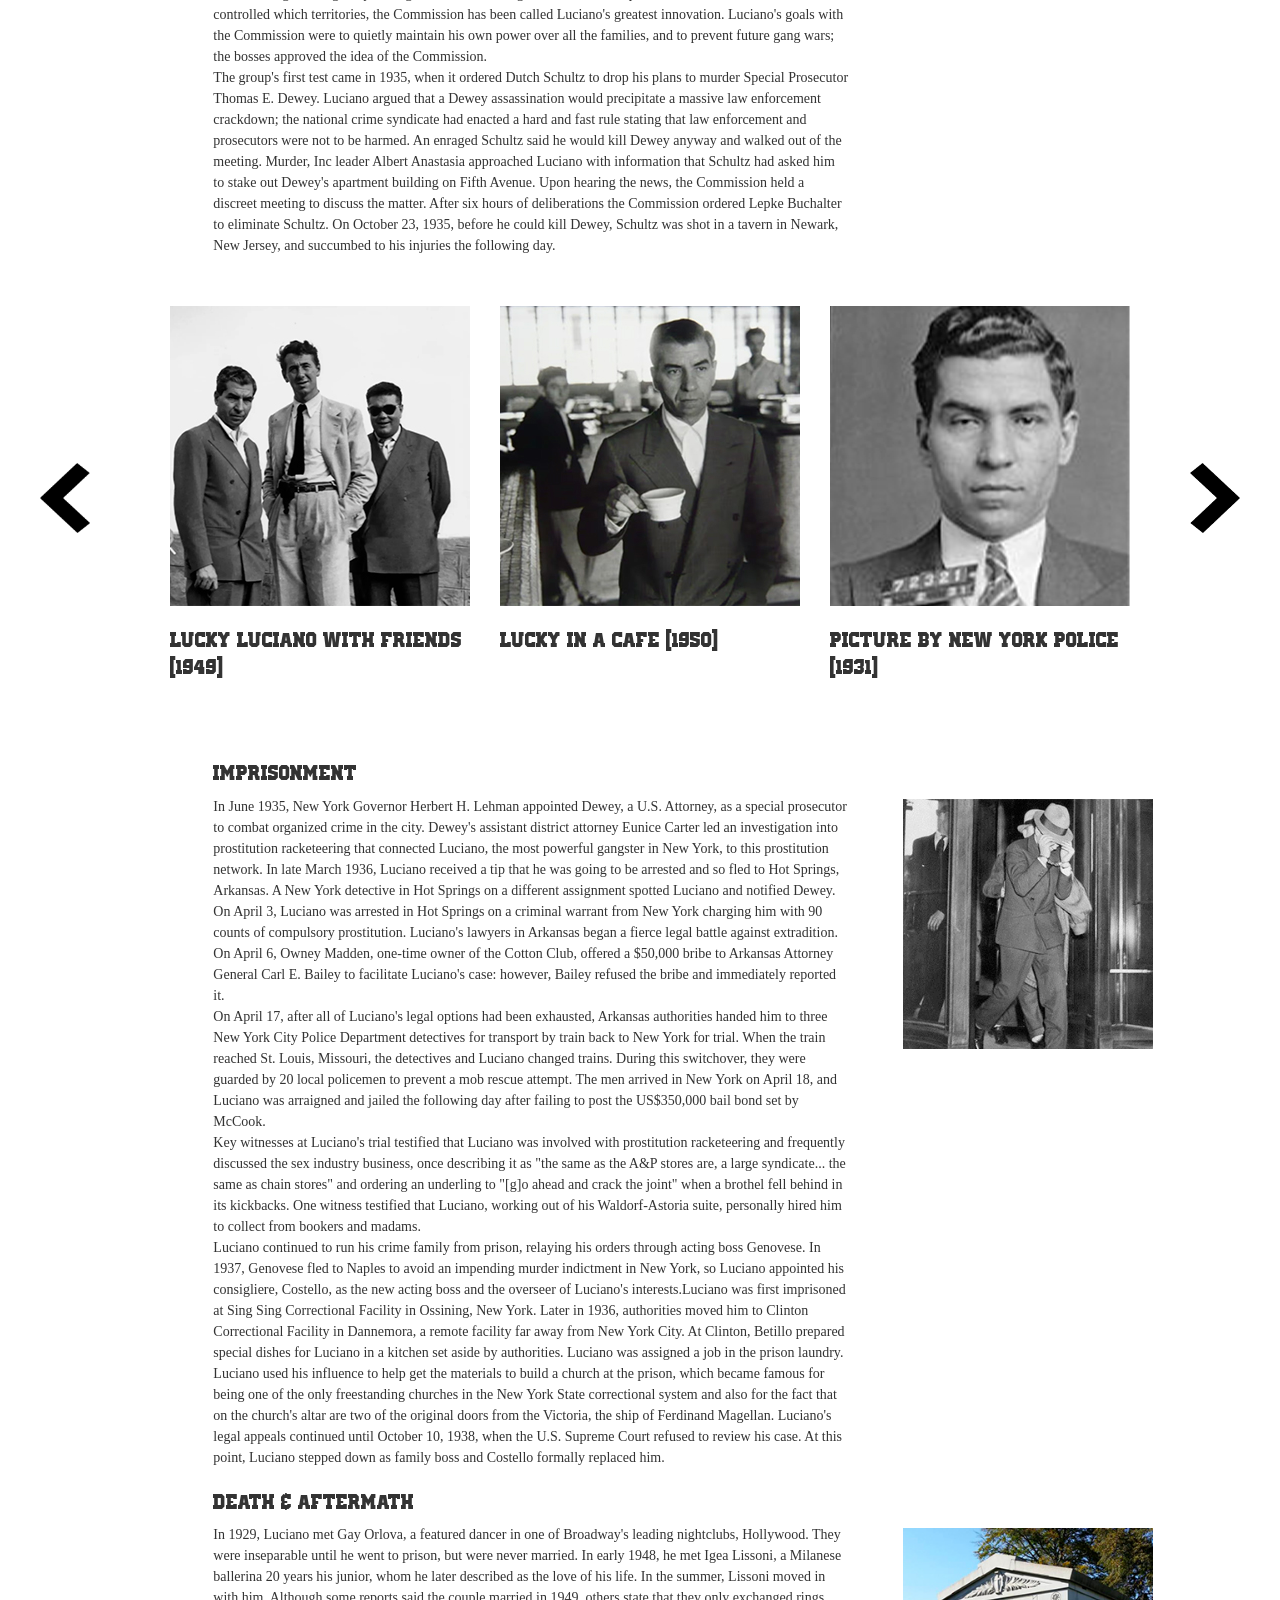
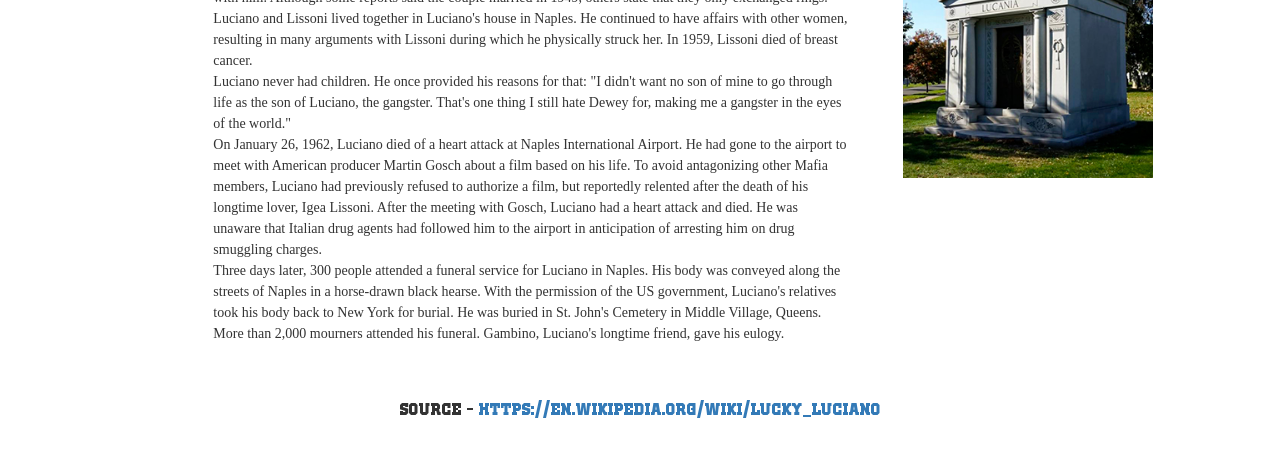
<file: luciano.html>
<!DOCTYPE html>
<html>
    <head> <link rel="stylesheet" href="css/style.css">
    <meta name="viewport" content="width=device-width, initial-scale=1">
    <meta charset="utf-8">
    <script src="https://ajax.googleapis.com/ajax/libs/jquery/3.7.1/jquery.min.js"></script>
  <script src="https://maxcdn.bootstrapcdn.com/bootstrap/3.4.1/js/bootstrap.min.js"></script>
  <script type="text/javascript" async="" src="https://www.google-analytics.com/analytics.js"></script>
  <script type="text/javascript" async="" src="https://www.googletagmanager.com/gtag/js?id=G-J3HT6CMQXP&amp;l=dataLayer&amp;cx=c"></script>
  <meta http-equiv="Content-Type" content="text/html; charset=utf-8">
  <link href="css/bootstrap.css" rel="stylesheet" type="text/css" media="all">
		
    </head>
	<style>
		body {
		  background-image: url('img/news-3.jpg');
			opacity: "0.5";
		}
		</style>
    
    <body>
		

		<div class="row">
      <h1 class="title">The MAFIA HEAD</h1>
		</div>
        <div class="row">
			<div class="col-md-2"> </div>
			<div class="col-md-8">
				<div class="tab">
	
					<a href="#Earlylife" class="btn" width="50px">Early Life </a>
					<a href="#Career" class="btn">Career </a>
					<a href="#Imprisonment" class="btn">Imprisonment </a>
					<a href="#Aftermath" class="btn">Death and Aftermath </a>
	
					</div> </div>
			<div class="col-md-2"> </div>
</div>
		
<br>
      <div class="row" id="intro">
		<div class="col-md-2 gun"> <img src="img/gun.png" alt="gun"> </div>
        <div class="col-md-4">
      <p class="test">Charles "Lucky" Luciano (born Salvatore Lucania November 24, 1897 – January 26, 1962) was an Italian-born gangster who operated mainly in the United States. Luciano started his criminal career in the Five Points Gang and was instrumental in the development of the National Crime Syndicate. Luciano is considered the father of modern organized crime in the United States for the establishment of the Commission in 1931, after he abolished the boss of bosses title held by Salvatore Maranzano following the Castellammarese War. He was also the first official boss of the modern Genovese crime family. </p>
      </div>
		  
      <div class="col-md-4">
        <img src="img/LUCKYLUCIANO/luckymugshot.jpeg.jpg" width="50%" height="50%">
      </div>
	  <div class="col-md-2 gun2"> <img src="img/gun2.png" alt="gun2"> </div>
     <div class="col-md-2"> </div>
      </div>
	  <div class="row">
		<h1 class="title2">Reward &#36;100000</h1>
		  </div>
		 <div class="row" id="Earlylife">
		  <div class="col-md-2"> </div>
        <div class="col-md-6">
			<h3>Early life</h3>
			<p1>Luciano was born Salvatore Lucania on November 24, 1897, in Lercara Friddi, Sicily, Italy. Luciano's father worked in a sulfur mine in Sicily. In April 1906, when Luciano was eight years old, the family emigrated from Sicily to the United States. They settled in New York City in the borough of Manhattan on its Lower East Side, a popular destination for Italian immigrants. At age 14, Luciano dropped out of school and started a job delivering hats, earning $7 per week. However, after winning $244 in a dice game, Luciano quit his job and began earning money on the street. That same year, Luciano's parents sent him to the Brooklyn Truancy School. As a teenager, Luciano started his own gang and was a member of the old Five Points Gang. Unlike other street gangs, whose business was petty crime, Luciano offered protection to Jewish youngsters from Italian and Irish gangs for 10 cents per week. Luciano respected the younger boy's defiant responses to his threats, and the two formed a lasting partnership.</p1>
      </div>
	  <div class="col-md-2 elimg"> <img src="img/LUCKYLUCIANO/CharlesLuckyLuciano.jpg" alt= "Lucky"> </div>
      
     <div class="col-md-4"> </div>
      </div>
		
		<div class="row" id="Career">
		  <div class="col-md-2"> </div>
        <div class="col-md-6">
			<h3>Career</h3>
  <div><p2>By 1920, Luciano had met many future Mafia leaders, including Vito Genovese and Frank Costello, his longtime friend and future business partner through the Five Points Gang. That same year, Lower Manhattan gang boss Joe Masseria recruited Luciano as one of his gunmen. Around that same time, Luciano and his close associates started working for gambler Arnold "The Brain" Rothstein, who immediately saw the potential windfall from Prohibition and educated Luciano on running bootleg alcohol as a business.[18] Luciano, Costello, and Genovese started their own bootlegging operation with financing from Rothstein. </p2></div>
 
  <div><p2>In early 1931, Luciano decided to eliminate Masseria. The war had been going poorly for Masseria, and Luciano saw an opportunity to switch allegiance. In a secret deal with Maranzano, Luciano agreed to engineer Masseria's death in return for receiving Masseria's rackets and becoming Maranzano's second-in-command. Joe Adonis had joined the Masseria faction and when Masseria heard about Luciano's betrayal, he approached Adonis about killing Luciano. However, Adonis instead warned Luciano about the murder plot. On April 15, 1931, Masseria was killed at Nuova Villa Tammaro, a Coney Island restaurant in Brooklyn. While they played cards, Luciano allegedly excused himself to go to the bathroom, at which point gunmen, reportedly Anastasia, Genovese, Adonis, and Benjamin "Bugsy" Siegel, entered the restaurant.[32] Ciro "The Artichoke King" Terranova drove the getaway car, but legend has it that he was too shaken up to drive away and had to be shoved out of the driver's seat by Siegel. With Maranzano's blessing, Luciano took over Masseria's gang and became Maranzano's lieutenant, ending the Castellammarese War.</p2></div>
			
  <div><p2>Later in 1931, Luciano called a meeting in Chicago with various bosses, where he proposed a Commission to serve as the governing body for organized crime. Designed to settle all disputes and decide which families controlled which territories, the Commission has been called Luciano's greatest innovation. Luciano's goals with the Commission were to quietly maintain his own power over all the families, and to prevent future gang wars; the bosses approved the idea of the Commission. </p2></div>
			
  <div><p2>The group's first test came in 1935, when it ordered Dutch Schultz to drop his plans to murder Special Prosecutor Thomas E. Dewey. Luciano argued that a Dewey assassination would precipitate a massive law enforcement crackdown; the national crime syndicate had enacted a hard and fast rule stating that law enforcement and prosecutors were not to be harmed. An enraged Schultz said he would kill Dewey anyway and walked out of the meeting. Murder, Inc leader Albert Anastasia approached Luciano with information that Schultz had asked him to stake out Dewey's apartment building on Fifth Avenue. Upon hearing the news, the Commission held a discreet meeting to discuss the matter. After six hours of deliberations the Commission ordered Lepke Buchalter to eliminate Schultz. On October 23, 1935, before he could kill Dewey, Schultz was shot in a tavern in Newark, New Jersey, and succumbed to his injuries the following day.</p2></div>
			
      </div>
	  <div class="col-md-2 elimg"> <img src="img/LUCKYLUCIANO/Luckywithothermen.png.jpg" alt= "Lucky with his friends"> </div>
		  
     <div class="col-md-4"> </div>
      </div>
	  
	  <div class="gallery-wrap">
		<img src="img/back.png" id="backbtn">
		
<div class="gallery1">
	<div>
	  <span><img src="img/LUCKYLUCIANO/Luckywithothermen.png.jpg"><h3>Lucky Luciano With Friends (1949)</h3></span>
	
	
	  <span><img src="img/LUCKYLUCIANO/luckywithcupofcoffee.png.jpg"><h3>Lucky in a Cafe (1950)</h3></span>
	
	
	  <span><img src="img/LUCKYLUCIANO/NYPlucky1931.jpg"><h3>Picture by New York police (1931)</h3></span>
	
	
	  <span><img src="img/LUCKYLUCIANO/CharlesLuckyLuciano.jpg"><h3>Charles Lucky Luciano (1948)</h3></span>
	
	
	  <span><img src="img/LUCKYLUCIANO/luckydogandwife.jpg"><h3>Lucky with his wife (1955)</h3></span>
	  
	
	  <span><img src="img/LUCKYLUCIANO/luckywithdogs.jpg"><h3>Lucky's dog (1958)</h3></span>
	
	 
	  <span><img src="img/LUCKYLUCIANO/Luckyinitaly.jpeg.jpg"><h3>Lucky in Italy (1946)</h3></span>
	 
	  <span><img src="img/LUCKYLUCIANO/lucky.jpg"><h3>Mr. Luciano (1920)</h3></span>
	 
	  <span><img src="img/LUCKYLUCIANO/luckywithwife.jpg"><h3>Mr. Luciano and his wife (1920)</h3></span>
	  
	  <span><img src="img/LUCKYLUCIANO/luckywithchildren.jpg"><h3>Lucky and his children (1920)</h3></span>
	 
	  <span><img src="img/LUCKYLUCIANO/luckypouringdrink.jpg"><h3>Mr. Luciano (1920)</h3></span>
	 
	  <span><img src="img/LUCKYLUCIANO/luckysmokinginpublic.jpg"><h3>Lucky in Public (1920)</h3></span>
	
	  <span><img src="img/LUCKYLUCIANO/ThomasDeweywhocaughtlucky.jpg"><h3>Inspector Thomas Dewey (1920)</h3></span>
	 
	  <span><img src="img/LUCKYLUCIANO/luckyinhandcuffs.jpg"><h3>Lucky in Handcuffs (1947)</h3></span>

	  <span><img src="img/LUCKYLUCIANO/luckyarrest.jpeg.jpg"><h3>Lucky arrested (1947)</h3></span>

	  <span><img src="img/LUCKYLUCIANO/bodyoflucky.jpg"><h3>Dead Luciano (1947)</h3></span>

      <span><img src="img/LUCKYLUCIANO/LuckyFuneral.jpg"><h3>Mr. Luciano's Funeral (1947)</h3></span>

	  <span><img src="img/LUCKYLUCIANO/luckyburial.jpg"><h3>Luciano's Memorial (1947)</h3></span>
	  </div>
  </div>
  <img src="img/next.png.png" id="nextbtn">
	</div>
		
		<div class="row" id="Imprisonment">
		  <div class="col-md-2"> </div>
        <div class="col-md-6">
			<h3>Imprisonment</h3>
      <div><p3>In June 1935, New York Governor Herbert H. Lehman appointed Dewey, a U.S. Attorney, as a special prosecutor to combat organized crime in the city. Dewey's assistant district attorney Eunice Carter led an investigation into prostitution racketeering that connected Luciano, the most powerful gangster in New York, to this prostitution network. In late March 1936, Luciano received a tip that he was going to be arrested and so fled to Hot Springs, Arkansas. A New York detective in Hot Springs on a different assignment spotted Luciano and notified Dewey. On April 3, Luciano was arrested in Hot Springs on a criminal warrant from New York charging him with 90 counts of compulsory prostitution. Luciano's lawyers in Arkansas began a fierce legal battle against extradition. On April 6, Owney Madden, one-time owner of the Cotton Club, offered a $50,000 bribe to Arkansas Attorney General Carl E. Bailey to facilitate Luciano's case: however, Bailey refused the bribe and immediately reported it.</p3></div>
	  <div><p3>On April 17, after all of Luciano's legal options had been exhausted, Arkansas authorities handed him to three New York City Police Department detectives for transport by train back to New York for trial. When the train reached St. Louis, Missouri, the detectives and Luciano changed trains. During this switchover, they were guarded by 20 local policemen to prevent a mob rescue attempt. The men arrived in New York on April 18, and Luciano was arraigned and jailed the following day after failing to post the US$350,000 bail bond set by McCook.</p3></div>
	  <div><p3>Key witnesses at Luciano's trial testified that Luciano was involved with prostitution racketeering and frequently discussed the sex industry business, once describing it as "the same as the A&amp;P stores are, a large syndicate... the same as chain stores" and ordering an underling to "[g]o ahead and crack the joint" when a brothel fell behind in its kickbacks. One witness testified that Luciano, working out of his Waldorf-Astoria suite, personally hired him to collect from bookers and madams. </p3></div>
	  <div><p3>Luciano continued to run his crime family from prison, relaying his orders through acting boss Genovese. In 1937, Genovese fled to Naples to avoid an impending murder indictment in New York, so Luciano appointed his consigliere, Costello, as the new acting boss and the overseer of Luciano's interests.Luciano was first imprisoned at Sing Sing Correctional Facility in Ossining, New York. Later in 1936, authorities moved him to Clinton Correctional Facility in Dannemora, a remote facility far away from New York City. At Clinton, Betillo prepared special dishes for Luciano in a kitchen set aside by authorities. Luciano was assigned a job in the prison laundry. Luciano used his influence to help get the materials to build a church at the prison, which became famous for being one of the only freestanding churches in the New York State correctional system and also for the fact that on the church's altar are two of the original doors from the Victoria, the ship of Ferdinand Magellan. Luciano's legal appeals continued until October 10, 1938, when the U.S. Supreme Court refused to review his case. At this point, Luciano stepped down as family boss and Costello formally replaced him.</p3></div>
      </div>
	  <div class="col-md-2 elimg"> <img src="img/LUCKYLUCIANO/luckyinhandcuffs.jpg" alt= "Lucky in handcuffs"> </div>
		  
     <div class="col-md-4"> </div>
      </div>
	  
		
				<div class="row" id="Aftermath">
		  <div class="col-md-2"> </div>
        <div class="col-md-6">
			<h3>Death &amp; Aftermath</h3>
      <div><p4>In 1929, Luciano met Gay Orlova, a featured dancer in one of Broadway's leading nightclubs, Hollywood. They were inseparable until he went to prison, but were never married. In early 1948, he met Igea Lissoni, a Milanese ballerina 20 years his junior, whom he later described as the love of his life. In the summer, Lissoni moved in with him. Although some reports said the couple married in 1949, others state that they only exchanged rings. Luciano and Lissoni lived together in Luciano's house in Naples. He continued to have affairs with other women, resulting in many arguments with Lissoni during which he physically struck her. In 1959, Lissoni died of breast cancer.</p4></div>
	  <div><p4>Luciano never had children. He once provided his reasons for that: "I didn't want no son of mine to go through life as the son of Luciano, the gangster. That's one thing I still hate Dewey for, making me a gangster in the eyes of the world."</p4></div> 
	  <div><p4>On January 26, 1962, Luciano died of a heart attack at Naples International Airport. He had gone to the airport to meet with American producer Martin Gosch about a film based on his life. To avoid antagonizing other Mafia members, Luciano had previously refused to authorize a film, but reportedly relented after the death of his longtime lover, Igea Lissoni. After the meeting with Gosch, Luciano had a heart attack and died. He was unaware that Italian drug agents had followed him to the airport in anticipation of arresting him on drug smuggling charges.</p4></div> 
	  <div><p4>Three days later, 300 people attended a funeral service for Luciano in Naples. His body was 
		conveyed along the streets of Naples in a horse-drawn black hearse. With the permission of the US 
		government, Luciano's relatives took his body back to New York for burial. He was buried in St. 
		John's Cemetery in Middle Village, Queens. More than 2,000 mourners attended his funeral. Gambino, 
		Luciano's longtime friend, gave his eulogy.</p4>


	</div>
		</div>
		<div class="col-md-2 elimg"> <img src="img/LUCKYLUCIANO/luckyburial.jpg" alt= "Lucky"> </div>

		<div class="col-md-2"> </div>
	</div>

		<div class="Source" id="Source">
			<span>Source - <a href="https://en.wikipedia.org/wiki/Lucky_Luciano">https://en.wikipedia.org/wiki/Lucky_Luciano</span>
		</div>
	
			           
		<script>
			let scrollContainer = document.querySelector(".gallery1");
			let backbtn = document.getElementById("backbtn"); // Corrected method name
			let nextbtn = document.getElementById("nextbtn"); // Corrected method name
		  
			nextbtn.addEventListener("click", () => {
			  scrollContainer.style.scrollBehavior = "smooth";
			  scrollContainer.scrollLeft += 900;
			});
		  
			backbtn.addEventListener("click", () => {
			  scrollContainer.style.scrollBehavior = "smooth";
			  scrollContainer.scrollLeft -= 900;
			});
		  </script>
		
	</body>	
</html>
</file>
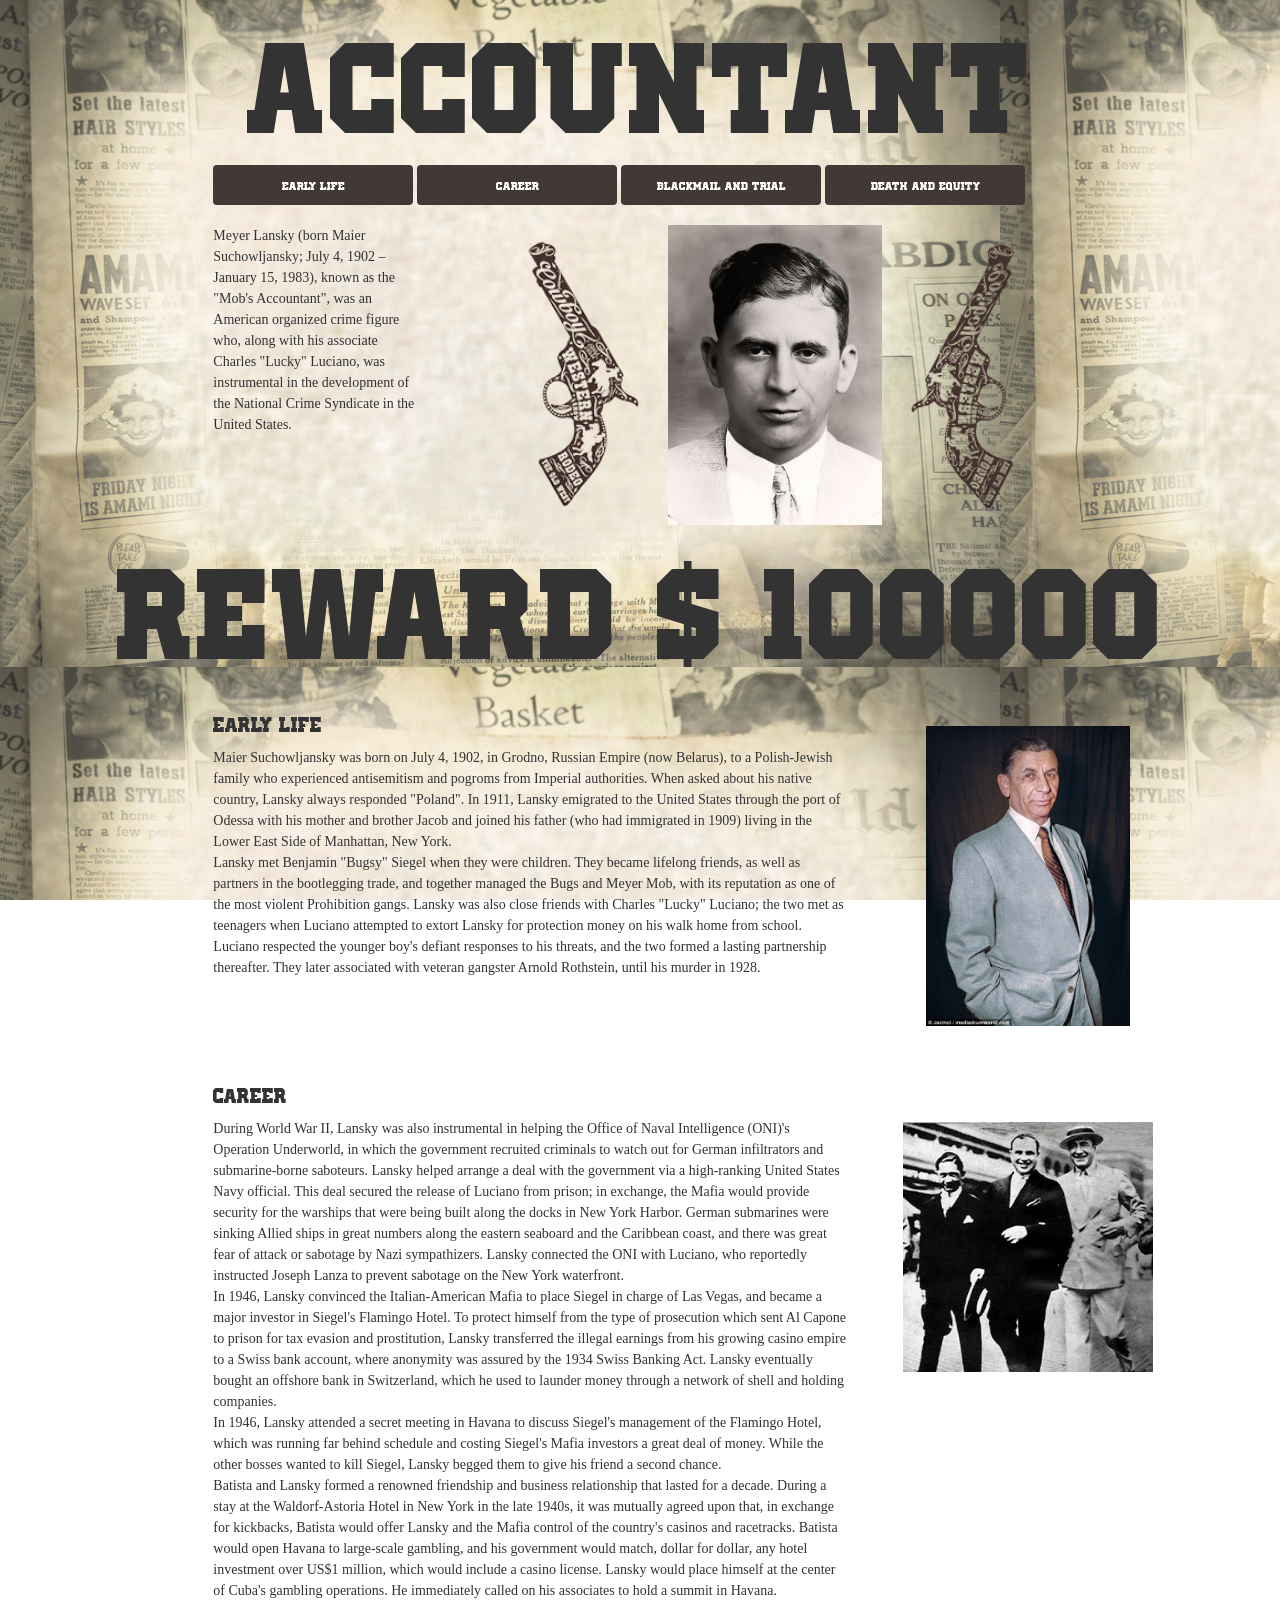
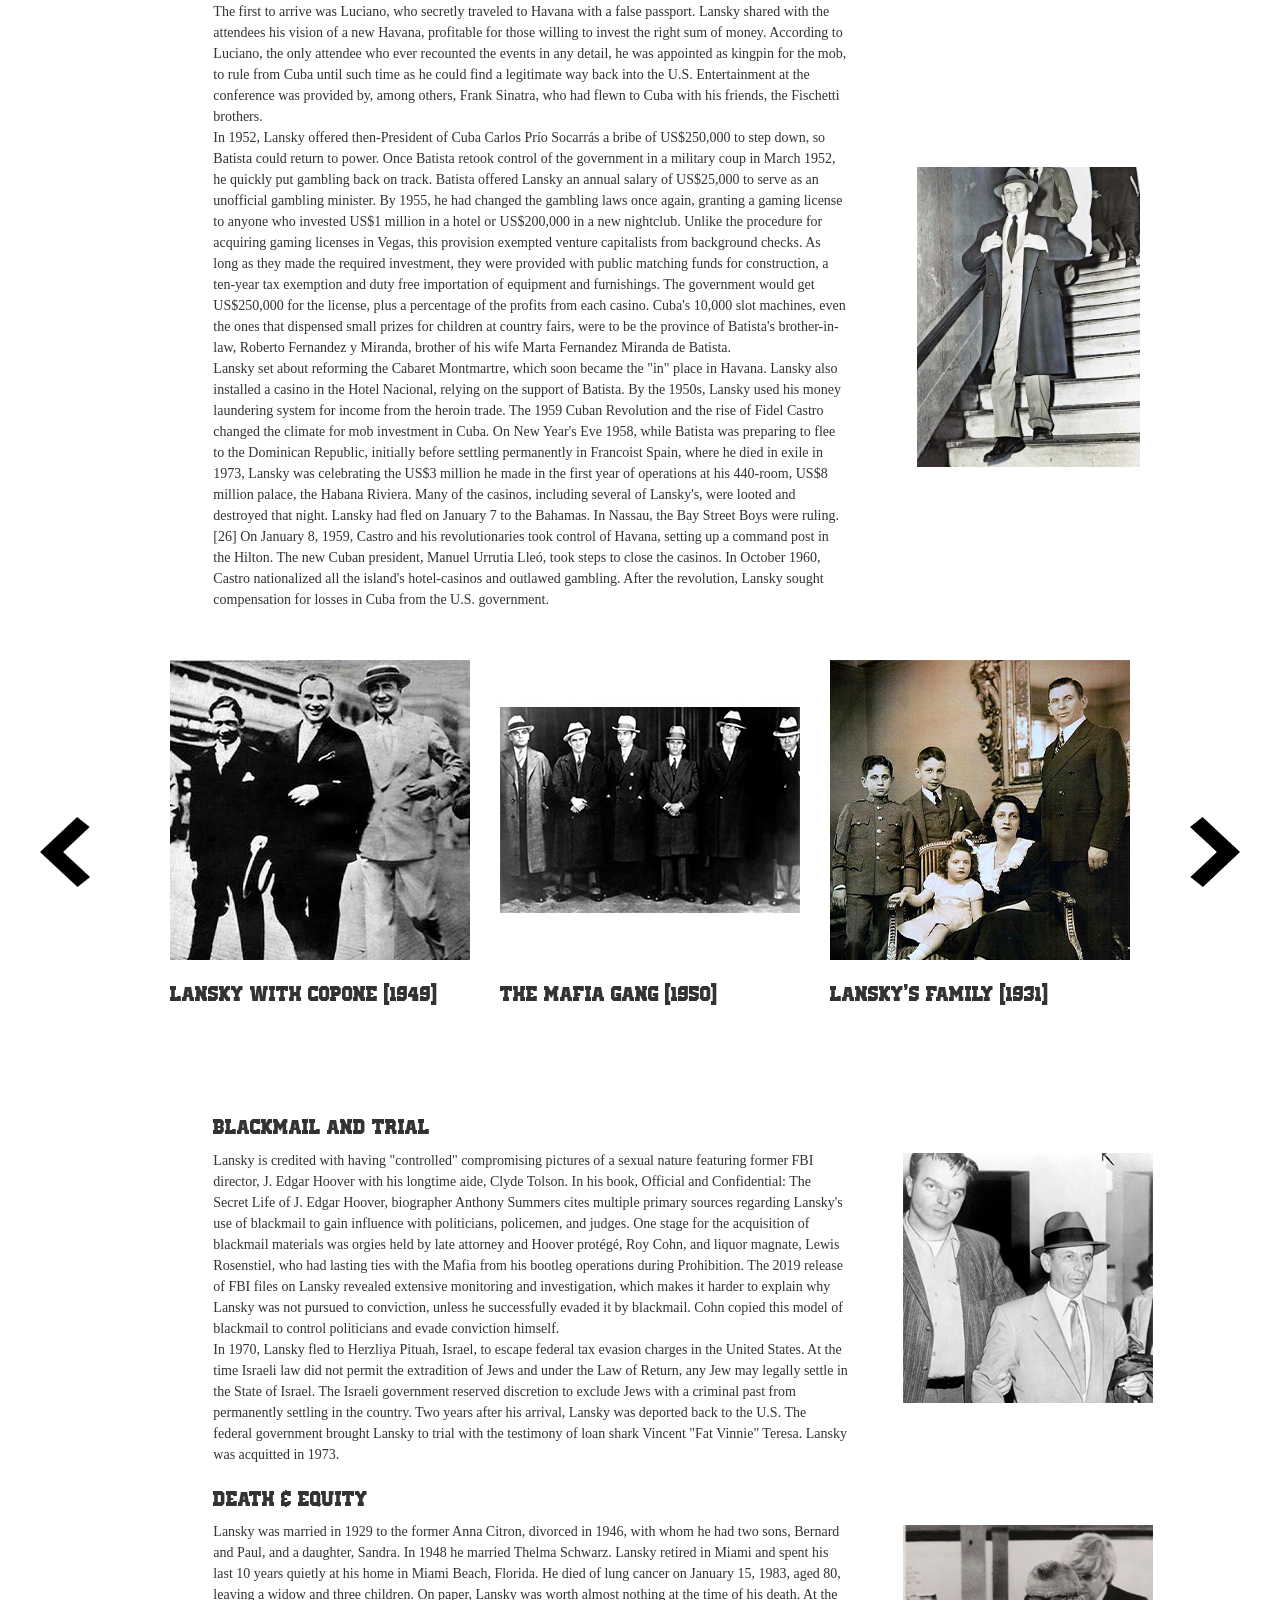
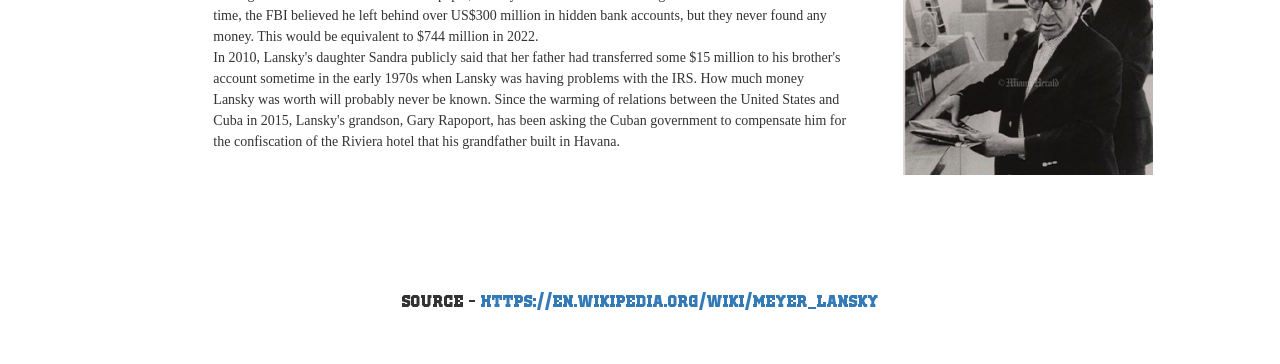
<file: MeyerLansky.html>
<!DOCTYPE html>
<html>
    <head> <link rel="stylesheet" href="css/style.css">
    <meta name="viewport" content="width=device-width, initial-scale=1">
    <meta charset="utf-8">
    <script src="https://ajax.googleapis.com/ajax/libs/jquery/3.7.1/jquery.min.js"></script>
  <script src="https://maxcdn.bootstrapcdn.com/bootstrap/3.4.1/js/bootstrap.min.js"></script>
  <script type="text/javascript" async="" src="https://www.google-analytics.com/analytics.js"></script>
  <script type="text/javascript" async="" src="https://www.googletagmanager.com/gtag/js?id=G-J3HT6CMQXP&amp;l=dataLayer&amp;cx=c"></script>
  <meta http-equiv="Content-Type" content="text/html; charset=utf-8">
  <link href="css/bootstrap.css" rel="stylesheet" type="text/css" media="all">
		
    </head>
	<style>
		body {
		  background-image: url('img/news-3.jpg');
			opacity: "0.5";
		}
		</style>
    
    <body>
		

		<div class="row">
      <h1 class="title">Accountant</h1>
		</div>
		
        <div class="row">
			<div class="col-md-2"> </div>
			<div class="col-md-8">
				<div class="tab">
	
					<a href="#Earlylife" class="btn" width="50px">Early Life </a>
					<a href="#Career" class="btn">Career </a>
					<a href="#Blackmailandtrial" class="btn">Blackmail and Trial </a>
					<a href="#DeathandEquity" class="btn">Death and Equity </a>
	
					</div> </div>
			<div class="col-md-2"> </div>
</div>
		
<br>
      <div class="row" id="intro">
		<div class="col-md-2 gun"> <img src="img/gun.png" alt="gun"> </div>
        <div class="col-md-4">
      <p class="test">Meyer Lansky (born Maier Suchowljansky; July 4, 1902 – January 15, 1983), known as the "Mob's Accountant", was an American organized crime figure who, along with his associate Charles "Lucky" Luciano, was instrumental in the development of the National Crime Syndicate in the United States. 
         </p>
      </div>
		  
      <div class="col-md-4">
        <img src="img/MEYERLANSKY/lanskyposter.jpg" width="50%" height="50%">
      </div>
	  <div class="col-md-2 gun2"> <img src="img/gun2.png" alt="gun2"> </div>
     <div class="col-md-2"> </div>
      </div>
		
		<div class="row">
      <h1 class="title2">Reward &#36; 100000</h1>
		</div>
		
		 <div class="row" id="Earlylife">
		  <div class="col-md-2"> </div>
        <div class="col-md-6">
			<h3>Early life</h3>
			<div><p1>Maier Suchowljansky was born on July 4, 1902, in Grodno, Russian Empire (now Belarus), to a Polish-Jewish family who experienced antisemitism and pogroms from Imperial authorities. When asked about his native country, Lansky always responded "Poland". In 1911, Lansky emigrated to the United States through the port of Odessa with his mother and brother Jacob and joined his father (who had immigrated in 1909) living in the Lower East Side of Manhattan, New York.</p1></div>
            <div><p1>Lansky met Benjamin "Bugsy" Siegel when they were children. They became lifelong friends, as well as partners in the bootlegging trade, and together managed the Bugs and Meyer Mob, with its reputation as one of the most violent Prohibition gangs. Lansky was also close friends with Charles "Lucky" Luciano; the two met as teenagers when Luciano attempted to extort Lansky for protection money on his walk home from school. Luciano respected the younger boy's defiant responses to his threats, and the two formed a lasting partnership thereafter. They later associated with veteran gangster Arnold Rothstein, until his murder in 1928.</p1></div>
      </div>
	  <div class="col-md-2 elimg"> <img src="img/MEYERLANSKY/Meyerlansky.jpg" alt= "Lucky"> </div>
      
     <div class="col-md-4"> </div>
      </div>
		
		<div class="row" id="Career">
		  <div class="col-md-2"> </div>
        <div class="col-md-6">
			<h3>Career</h3>
  <div><p2>During World War II, Lansky was also instrumental in helping the Office of Naval Intelligence (ONI)'s Operation Underworld, in which the government recruited criminals to watch out for German infiltrators and submarine-borne saboteurs. Lansky helped arrange a deal with the government via a high-ranking United States Navy official. This deal secured the release of Luciano from prison; in exchange, the Mafia would provide security for the warships that were being built along the docks in New York Harbor. German submarines were sinking Allied ships in great numbers along the eastern seaboard and the Caribbean coast, and there was great fear of attack or sabotage by Nazi sympathizers. Lansky connected the ONI with Luciano, who reportedly instructed Joseph Lanza to prevent sabotage on the New York waterfront.</p2></div>

    <div><p2>In 1946, Lansky convinced the Italian-American Mafia to place Siegel in charge of Las Vegas, and became a major investor in Siegel's Flamingo Hotel. To protect himself from the type of prosecution which sent Al Capone to prison for tax evasion and prostitution, Lansky transferred the illegal earnings from his growing casino empire to a Swiss bank account, where anonymity was assured by the 1934 Swiss Banking Act. Lansky eventually bought an offshore bank in Switzerland, which he used to launder money through a network of shell and holding companies.</p2></div> 
    <div><p2>In 1946, Lansky attended a secret meeting in Havana to discuss Siegel's management of the Flamingo Hotel, which was running far behind schedule and costing Siegel's Mafia investors a great deal of money. While the other bosses wanted to kill Siegel, Lansky begged them to give his friend a second chance.</p2></div>
    
    <div><p2>Batista and Lansky formed a renowned friendship and business relationship that lasted for a decade. During a stay at the Waldorf-Astoria Hotel in New York in the late 1940s, it was mutually agreed upon that, in exchange for kickbacks, Batista would offer Lansky and the Mafia control of the country's casinos and racetracks. Batista would open Havana to large-scale gambling, and his government would match, dollar for dollar, any hotel investment over US$1 million, which would include a casino license. Lansky would place himself at the center of Cuba's gambling operations. He immediately called on his associates to hold a summit in Havana.</p2></div>
    
    <div><p2>The first to arrive was Luciano, who secretly traveled to Havana with a false passport. Lansky shared with the attendees his vision of a new Havana, profitable for those willing to invest the right sum of money. According to Luciano, the only attendee who ever recounted the events in any detail, he was appointed as kingpin for the mob, to rule from Cuba until such time as he could find a legitimate way back into the U.S. Entertainment at the conference was provided by, among others, Frank Sinatra, who had flewn to Cuba with his friends, the Fischetti brothers.</p2></div>
    <div><p2>In 1952, Lansky offered then-President of Cuba Carlos Prío Socarrás a bribe of US$250,000 to step down, so Batista could return to power. Once Batista retook control of the government in a military coup in March 1952, he quickly put gambling back on track. Batista offered Lansky an annual salary of US$25,000 to serve as an unofficial gambling minister. By 1955, he had changed the gambling laws once again, granting a gaming license to anyone who invested US$1 million in a hotel or US$200,000 in a new nightclub. Unlike the procedure for acquiring gaming licenses in Vegas, this provision exempted venture capitalists from background checks. As long as they made the required investment, they were provided with public matching funds for construction, a ten-year tax exemption and duty free importation of equipment and furnishings. The government would get US$250,000 for the license, plus a percentage of the profits from each casino. Cuba's 10,000 slot machines, even the ones that dispensed small prizes for children at country fairs, were to be the province of Batista's brother-in-law, Roberto Fernandez y Miranda, brother of his wife Marta Fernandez Miranda de Batista.</p2></div>
    
    <div><p2>Lansky set about reforming the Cabaret Montmartre, which soon became the "in" place in Havana. Lansky also installed a casino in the Hotel Nacional, relying on the support of Batista. By the 1950s, Lansky used his money laundering system for income from the heroin trade. The 1959 Cuban Revolution and the rise of Fidel Castro changed the climate for mob investment in Cuba. On New Year's Eve 1958, while Batista was preparing to flee to the Dominican Republic, initially before settling permanently in Francoist Spain, where he died in exile in 1973, Lansky was celebrating the US$3 million he made in the first year of operations at his 440-room, US$8 million palace, the Habana Riviera. Many of the casinos, including several of Lansky's, were looted and destroyed that night. Lansky had fled on January 7 to the Bahamas. In Nassau, the Bay Street Boys were ruling.[26] On January 8, 1959, Castro and his revolutionaries took control of Havana, setting up a command post in the Hilton. The new Cuban president, Manuel Urrutia Lleó, took steps to close the casinos. In October 1960, Castro nationalized all the island's hotel-casinos and outlawed gambling. After the revolution, Lansky sought compensation for losses in Cuba from the U.S. government.
    </p2></div>
      </div>
	  <div class="col-md-2 elimg"> <img src="img/MEYERLANSKY/lanskywithcapone.jpg" alt= "Lucky with Capone"> </div>
	  <div class="col-md-2 elimg down2"> <img src="img/MEYERLANSKY/meyerlanskycomingout.jpg" alt= "Lucky"> </div>
	  <div class="col-md-4"> </div>
      </div>
		
	  <div class="gallery-wrap">
		<img src="img/back.png" id="backbtn">
		
<div class="gallery5">
	<div>
	  <span><img src="img/MEYERLANSKY/lanskywithcapone.jpg"><h3>Lansky with Copone (1949)</h3></span>
	
	
	  <span><img src="img/MEYERLANSKY/meyerlanskywithothermafiamember.jpg"><h3>The Mafia gang (1950)</h3></span>
	
	
	  <span><img src="img/MEYERLANSKY/lanskyfamily.jpg"><h3>Lansky's family (1931)</h3></span>
	
	
	  <span><img src="img/MEYERLANSKY/lanskybrother.jpg"><h3>Lansky Brother (1948)</h3></span>
	
	
	  <span><img src="img/MEYERLANSKY/lanskychildren.jpg"><h3>Lansky's children (1955)</h3></span>
	  
	
	  <span><img src="img/MEYERLANSKY/lanskyarrested.jpg"><h3>Lansky got arrested (1958)</h3></span>
	
	 
	  <span><img src="img/MEYERLANSKY/lanskyentering.jpg"><h3>Lansky Entering Court (1946)</h3></span>
	 
	  <span><img src="img/MEYERLANSKY/lanskyatcourthouse.jpg"><h3>Lansky outside Court (1920)</h3></span>
	 
	  <span><img src="img/MEYERLANSKY/lanskyinpublic.jpg"><h3>Lansky giving interview (1920)</h3></span>
	  
	  <span><img src="img/MEYERLANSKY/lanskymaimibeach.jpg"><h3>Lansky at Maimi Airport (1920)</h3></span>
	 
	  </div>
  </div>
  <img src="img/next.png.png" id="nextbtn">
	</div>

		<div class="row" id="Blackmailandtrial">
		  <div class="col-md-2"> </div>
        <div class="col-md-6">
			<h3>Blackmail and Trial</h3>
      <div><p3>Lansky is credited with having "controlled" compromising pictures of a sexual nature featuring former FBI director, J. Edgar Hoover with his longtime aide, Clyde Tolson. In his book, Official and Confidential: The Secret Life of J. Edgar Hoover, biographer Anthony Summers cites multiple primary sources regarding Lansky's use of blackmail to gain influence with politicians, policemen, and judges. One stage for the acquisition of blackmail materials was orgies held by late attorney and Hoover protégé, Roy Cohn, and liquor magnate, Lewis Rosenstiel, who had lasting ties with the Mafia from his bootleg operations during Prohibition. The 2019 release of FBI files on Lansky revealed extensive monitoring and investigation, which makes it harder to explain why Lansky was not pursued to conviction, unless he successfully evaded it by blackmail. Cohn copied this model of blackmail to control politicians and evade conviction himself.</p3></div>

        <div><p3>In 1970, Lansky fled to Herzliya Pituah, Israel, to escape federal tax evasion charges in the United States. At the time Israeli law did not permit the extradition of Jews and under the Law of Return, any Jew may legally settle in the State of Israel. The Israeli government reserved discretion to exclude Jews with a criminal past from permanently settling in the country. Two years after his arrival, Lansky was deported back to the U.S. The federal government brought Lansky to trial with the testimony of loan shark Vincent "Fat Vinnie" Teresa. Lansky was acquitted in 1973.
        </p3></div>
      </div>
	  <div class="col-md-2 elimg"> <img src="img/MEYERLANSKY/lanskyarrested.jpg" alt= "Lucky arrested"> </div>
		  
     <div class="col-md-4"> </div>
      </div>
		
				<div class="row" id="DeathandEquity">
		  <div class="col-md-2"> </div>
        <div class="col-md-6">
			<h3>Death &amp; Equity</h3>
      <div><p4>Lansky was married in 1929 to the former Anna Citron, divorced in 1946, with whom he had two sons, Bernard and Paul, and a daughter, Sandra. In 1948 he married Thelma Schwarz. Lansky retired in Miami and spent his last 10 years quietly at his home in Miami Beach, Florida. He died of lung cancer on January 15, 1983, aged 80, leaving a widow and three children. On paper, Lansky was worth almost nothing at the time of his death. At the time, the FBI believed he left behind over US$300 million in hidden bank accounts, but they never found any money. This would be equivalent to $744 million in 2022.</p4></div>
        <div><p4>In 2010, Lansky's daughter Sandra publicly said that her father had transferred some $15 million to his brother's account sometime in the early 1970s when Lansky was having problems with the IRS. How much money Lansky was worth will probably never be known. Since the warming of relations between the United States and Cuba in 2015, Lansky's grandson, Gary Rapoport, has been asking the Cuban government to compensate him for the confiscation of the Riviera hotel that his grandfather built in Havana.</p4></div>
      </div>
	  <div class="col-md-2 elimg"> <img src="img/MEYERLANSKY/lanskymaimibeach.jpg" alt= "Lucky at airport"> </div>
     <div class="col-md-4"> </div>
      </div>

	  <div class="Source" id="Source">
		<span>Source - <a href="https://en.wikipedia.org/wiki/Meyer_Lansky">https://en.wikipedia.org/wiki/Meyer_Lansky</span>

	  <script>
		let scrollContainer = document.querySelector(".gallery5");
		let backbtn = document.getElementById("backbtn"); // Corrected method name
		let nextbtn = document.getElementById("nextbtn"); // Corrected method name
	  
		nextbtn.addEventListener("click", () => {
		  scrollContainer.style.scrollBehavior = "smooth";
		  scrollContainer.scrollLeft += 900;
		});
	  
		backbtn.addEventListener("click", () => {
		  scrollContainer.style.scrollBehavior = "smooth";
		  scrollContainer.scrollLeft -= 900;
		});
	  </script>

    </body>
    
</html>
</file>
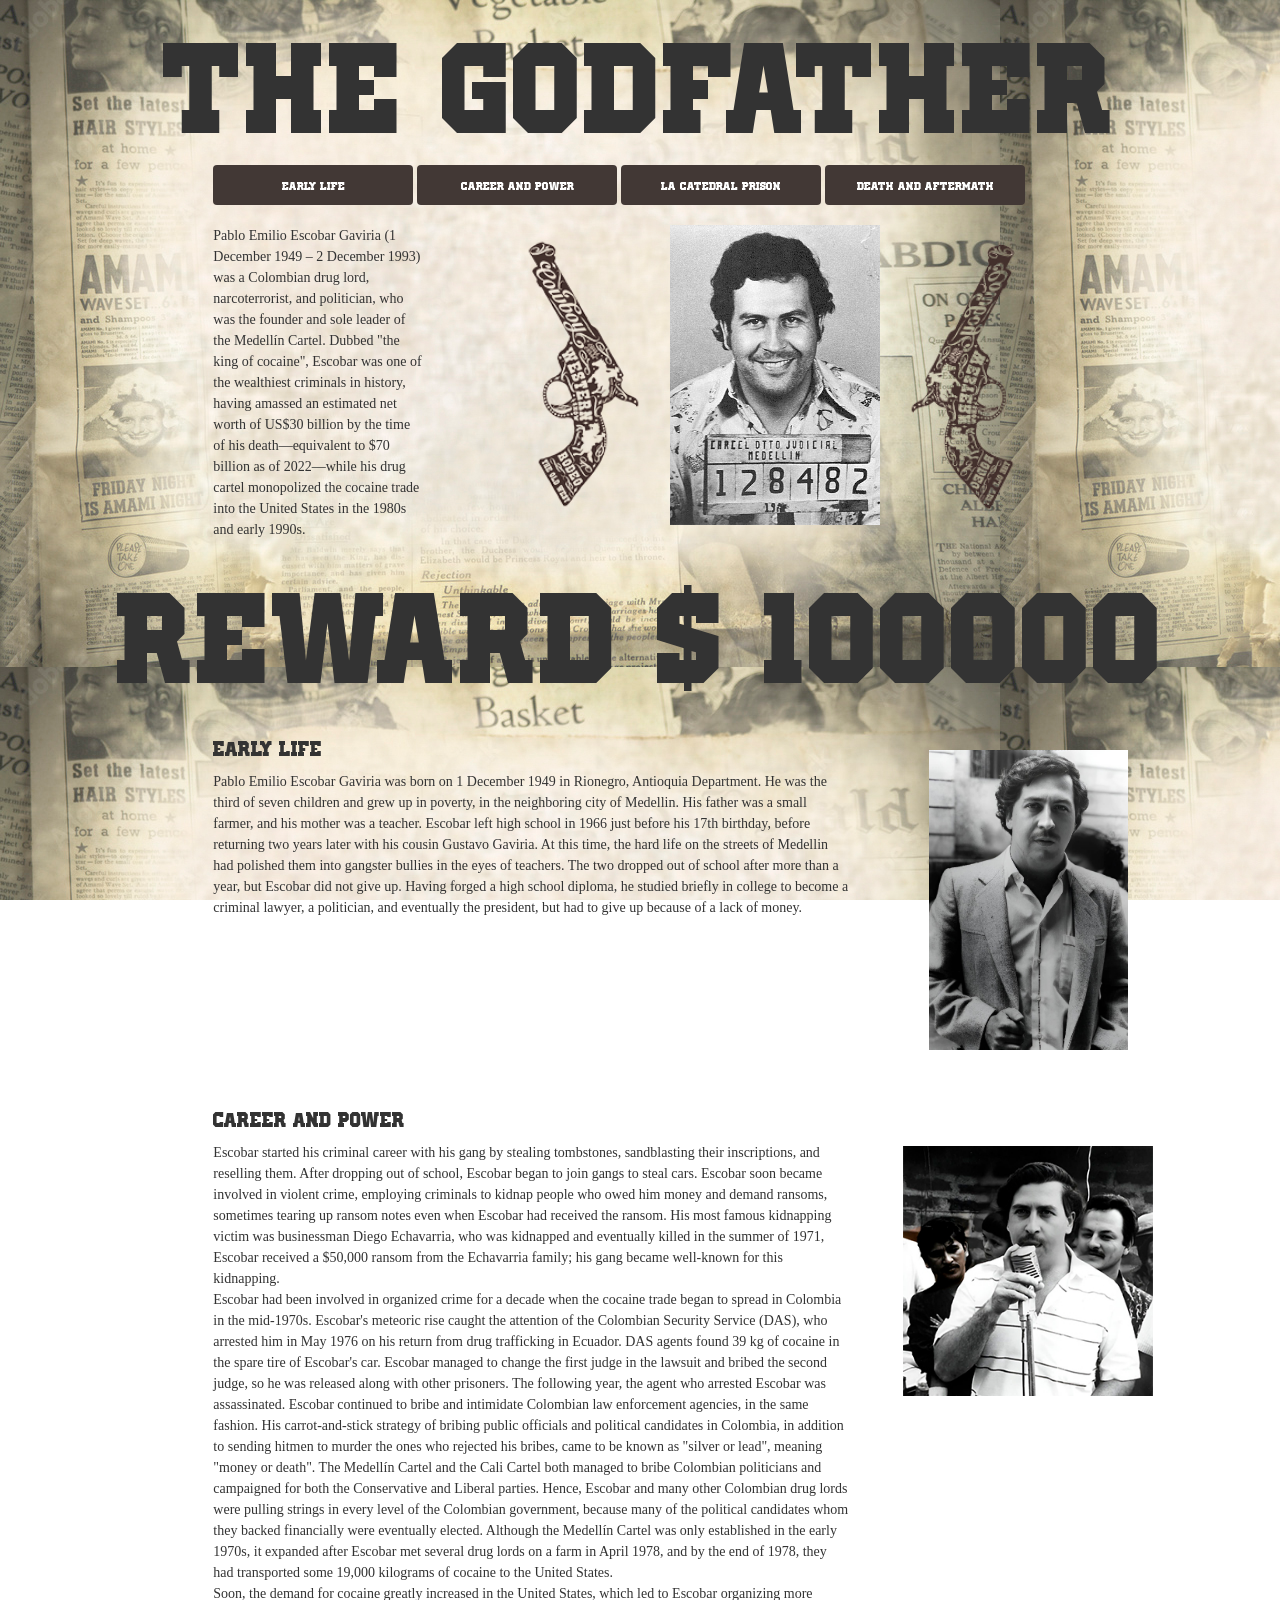
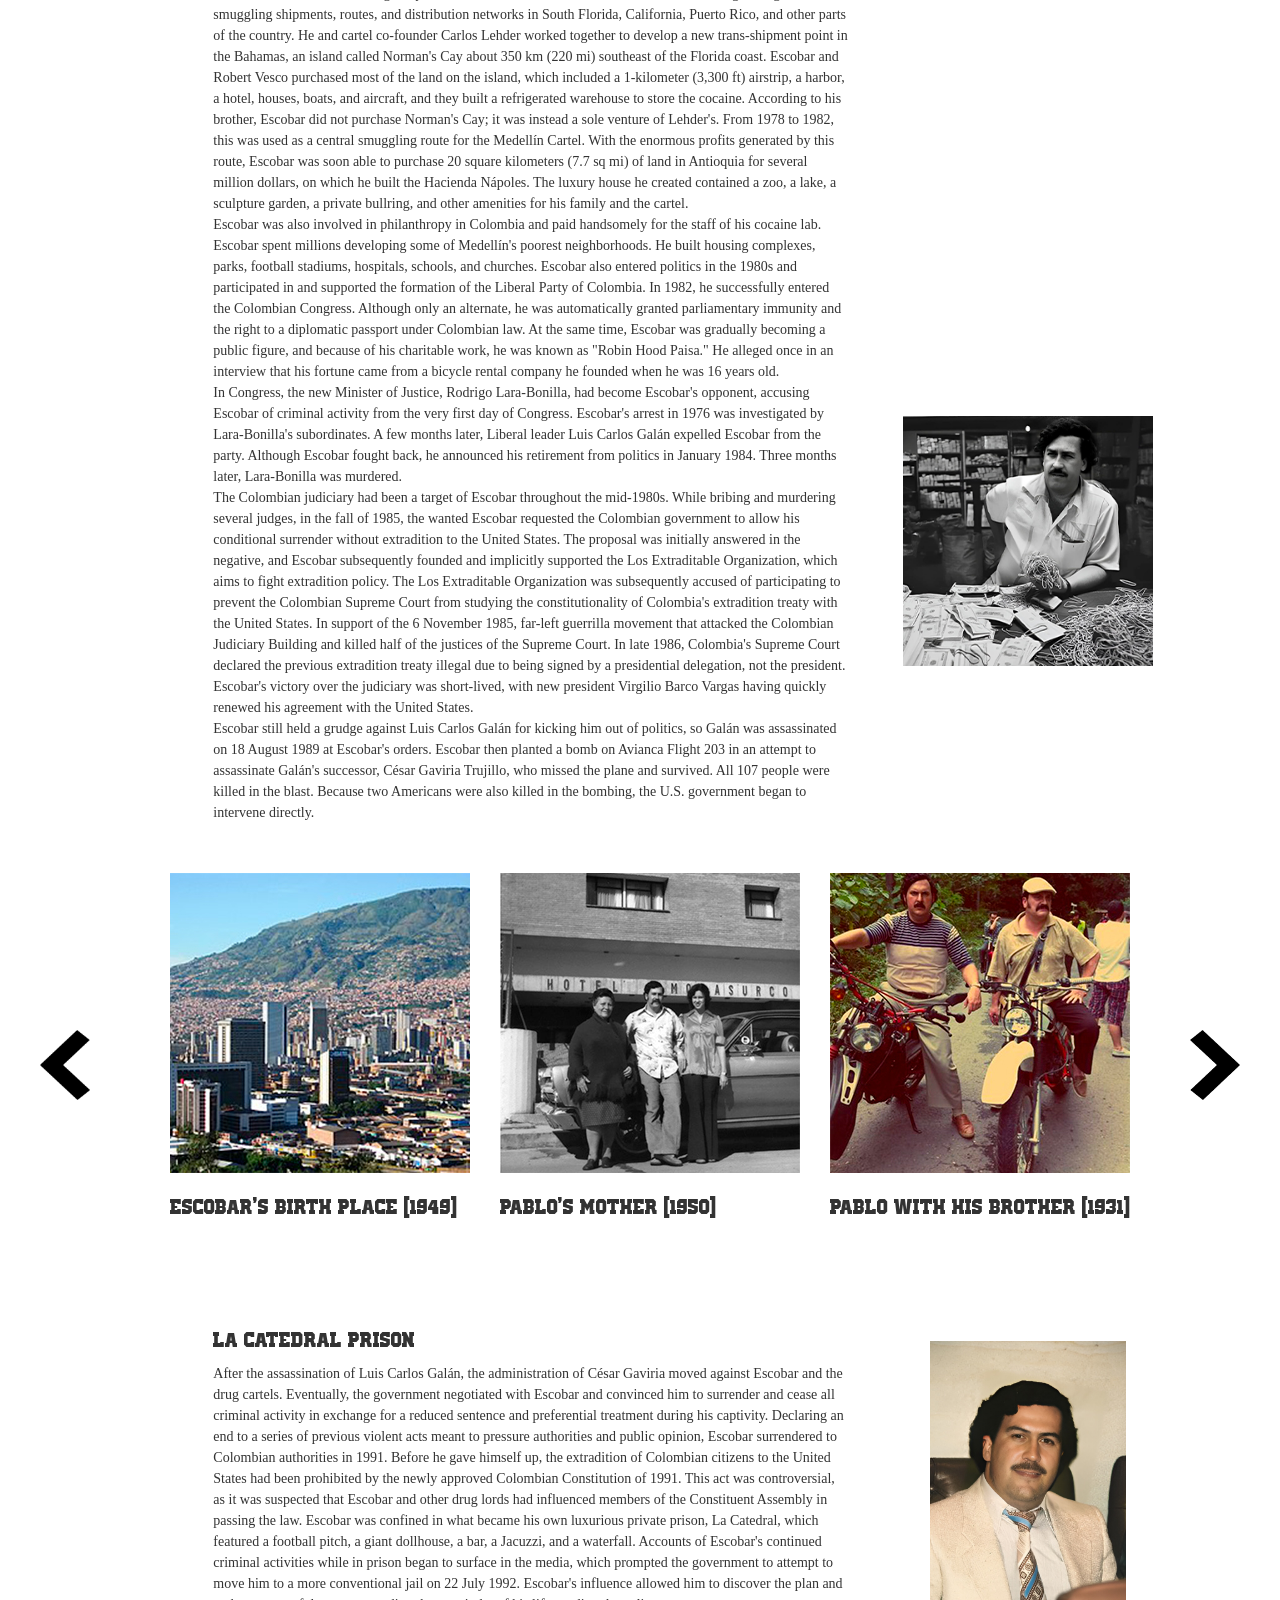
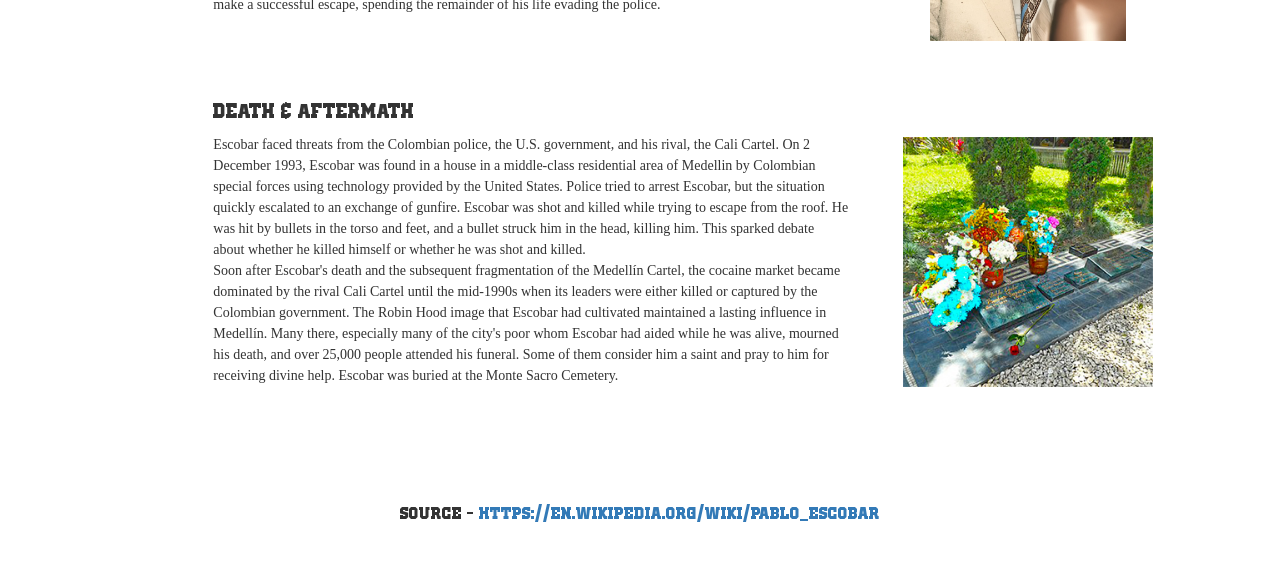
<file: pabloescobar.html>
<!DOCTYPE html>
<html>
    <head> <link rel="stylesheet" href="css/style.css">
    <meta name="viewport" content="width=device-width, initial-scale=1">
    <meta charset="utf-8">
    <script src="https://ajax.googleapis.com/ajax/libs/jquery/3.7.1/jquery.min.js"></script>
  <script src="https://maxcdn.bootstrapcdn.com/bootstrap/3.4.1/js/bootstrap.min.js"></script>
  <script type="text/javascript" async="" src="https://www.google-analytics.com/analytics.js"></script>
  <script type="text/javascript" async="" src="https://www.googletagmanager.com/gtag/js?id=G-J3HT6CMQXP&amp;l=dataLayer&amp;cx=c"></script>
  <meta http-equiv="Content-Type" content="text/html; charset=utf-8">
  <link href="css/bootstrap.css" rel="stylesheet" type="text/css" media="all">
		
    </head>
	<style>
		body {
		  background-image: url('img/news-3.jpg');
			opacity: "0.5";
		}
		</style>
    
    <body>
		

		<div class="row">
      <h1 class="title">The Godfather</h1>
		</div>
		
        <div class="row">
			<div class="col-md-2"> </div>
			<div class="col-md-8">
				<div class="tab">
	
					<a href="#Earlylife" class="btn" width="50px">Early Life </a>
					<a href="#Careerandpower" class="btn">Career and Power </a>
					<a href="#LaCatedralPrison" class="btn">La Catedral Prison </a>
					<a href="#DeathandAftermath" class="btn">Death and Aftermath </a>
	
					</div> </div>
			<div class="col-md-2"> </div>
</div>
		
<br>
      <div class="row" id="intro">
		<div class="col-md-2 gun"> <img src="img/gun.png" alt="gun"> </div>
        <div class="col-md-4">
      <p class="test">Pablo Emilio Escobar Gaviria (1 December 1949 – 2 December 1993) was a Colombian drug lord, narcoterrorist, and politician, who was the founder and sole leader of the Medellín Cartel. Dubbed "the king of cocaine", Escobar was one of the wealthiest criminals in history, having amassed an estimated net worth of US$30 billion by the time of his death—equivalent to $70 billion as of 2022—while his drug cartel monopolized the cocaine trade into the United States in the 1980s and early 1990s. </p>
      </div>
		  
      <div class="col-md-4">
        <img src="img/PABLOESCOBAR/EscobarMugshot.jpg" width="50%" height="50%">
      </div>
	  <div class="col-md-2 gun2"> <img src="img/gun2.png" alt="gun2"> </div>
     <div class="col-md-2"> </div>
      </div>
		
		<div class="row">
      <h1 class="title2">Reward &#36; 100000</h1>
		</div>
		
		 <div class="row" id="Earlylife">
		  <div class="col-md-2"> </div>
        <div class="col-md-6">
			<h3>Early life</h3>
			<p1>Pablo Emilio Escobar Gaviria was born on 1 December 1949 in Rionegro, Antioquia Department. He was the third of seven children and grew up in poverty, in the neighboring city of Medellin. His father was a small farmer, and his mother was a teacher. Escobar left high school in 1966 just before his 17th birthday, before returning two years later with his cousin Gustavo Gaviria. At this time, the hard life on the streets of Medellin had polished them into gangster bullies in the eyes of teachers. The two dropped out of school after more than a year, but Escobar did not give up. Having forged a high school diploma, he studied briefly in college to become a criminal lawyer, a politician, and eventually the president, but had to give up because of a lack of money.</p1>
      </div>
	  <div class="col-md-2 elimg"> <img src="img/PABLOESCOBAR/PabloEscobar.jpg" alt= "Pablo Escobar"> </div>
      
     <div class="col-md-4"> </div>
      </div>
		
		<div class="row" id="Careerandpower">
		  <div class="col-md-2"> </div>
        <div class="col-md-6">
			<h3>Career and Power</h3>
  <div><p2>Escobar started his criminal career with his gang by stealing tombstones, sandblasting their inscriptions, and reselling them. After dropping out of school, Escobar began to join gangs to steal cars. Escobar soon became involved in violent crime, employing criminals to kidnap people who owed him money and demand ransoms, sometimes tearing up ransom notes even when Escobar had received the ransom. His most famous kidnapping victim was businessman Diego Echavarria, who was kidnapped and eventually killed in the summer of 1971, Escobar received a $50,000 ransom from the Echavarria family; his gang became well-known for this kidnapping.</p2></div>

    <div><p2>Escobar had been involved in organized crime for a decade when the cocaine trade began to spread in Colombia in the mid-1970s. Escobar's meteoric rise caught the attention of the Colombian Security Service (DAS), who arrested him in May 1976 on his return from drug trafficking in Ecuador. DAS agents found 39 kg of cocaine in the spare tire of Escobar's car. Escobar managed to change the first judge in the lawsuit and bribed the second judge, so he was released along with other prisoners. The following year, the agent who arrested Escobar was assassinated. Escobar continued to bribe and intimidate Colombian law enforcement agencies, in the same fashion. His carrot-and-stick strategy of bribing public officials and political candidates in Colombia, in addition to sending hitmen to murder the ones who rejected his bribes, came to be known as "silver or lead", meaning "money or death". The Medellín Cartel and the Cali Cartel both managed to bribe Colombian politicians and campaigned for both the Conservative and Liberal parties. Hence, Escobar and many other Colombian drug lords were pulling strings in every level of the Colombian government, because many of the political candidates whom they backed financially were eventually elected. Although the Medellín Cartel was only established in the early 1970s, it expanded after Escobar met several drug lords on a farm in April 1978, and by the end of 1978, they had transported some 19,000 kilograms of cocaine to the United States.</p2></div>
    
    <div><p2>Soon, the demand for cocaine greatly increased in the United States, which led to Escobar organizing more smuggling shipments, routes, and distribution networks in South Florida, California, Puerto Rico, and other parts of the country. He and cartel co-founder Carlos Lehder worked together to develop a new trans-shipment point in the Bahamas, an island called Norman's Cay about 350 km (220 mi) southeast of the Florida coast. Escobar and Robert Vesco purchased most of the land on the island, which included a 1-kilometer (3,300 ft) airstrip, a harbor, a hotel, houses, boats, and aircraft, and they built a refrigerated warehouse to store the cocaine. According to his brother, Escobar did not purchase Norman's Cay; it was instead a sole venture of Lehder's. From 1978 to 1982, this was used as a central smuggling route for the Medellín Cartel. With the enormous profits generated by this route, Escobar was soon able to purchase 20 square kilometers (7.7 sq mi) of land in Antioquia for several million dollars, on which he built the Hacienda Nápoles. The luxury house he created contained a zoo, a lake, a sculpture garden, a private bullring, and other amenities for his family and the cartel.</p2></div>
    
    <div><p2>Escobar was also involved in philanthropy in Colombia and paid handsomely for the staff of his cocaine lab. Escobar spent millions developing some of Medellín's poorest neighborhoods. He built housing complexes, parks, football stadiums, hospitals, schools, and churches. Escobar also entered politics in the 1980s and participated in and supported the formation of the Liberal Party of Colombia. In 1982, he successfully entered the Colombian Congress. Although only an alternate, he was automatically granted parliamentary immunity and the right to a diplomatic passport under Colombian law. At the same time, Escobar was gradually becoming a public figure, and because of his charitable work, he was known as "Robin Hood Paisa." He alleged once in an interview that his fortune came from a bicycle rental company he founded when he was 16 years old.</p2></div>
    
    <div><p2>In Congress, the new Minister of Justice, Rodrigo Lara-Bonilla, had become Escobar's opponent, accusing Escobar of criminal activity from the very first day of Congress. Escobar's arrest in 1976 was investigated by Lara-Bonilla's subordinates. A few months later, Liberal leader Luis Carlos Galán expelled Escobar from the party. Although Escobar fought back, he announced his retirement from politics in January 1984. Three months later, Lara-Bonilla was murdered.</p2></div> 
    <div><p2>The Colombian judiciary had been a target of Escobar throughout the mid-1980s. While bribing and murdering several judges, in the fall of 1985, the wanted Escobar requested the Colombian government to allow his conditional surrender without extradition to the United States. The proposal was initially answered in the negative, and Escobar subsequently founded and implicitly supported the Los Extraditable Organization, which aims to fight extradition policy. The Los Extraditable Organization was subsequently accused of participating to prevent the Colombian Supreme Court from studying the constitutionality of Colombia's extradition treaty with the United States. In support of the 6 November 1985, far-left guerrilla movement that attacked the Colombian Judiciary Building and killed half of the justices of the Supreme Court. In late 1986, Colombia's Supreme Court declared the previous extradition treaty illegal due to being signed by a presidential delegation, not the president. Escobar's victory over the judiciary was short-lived, with new president Virgilio Barco Vargas having quickly renewed his agreement with the United States.</p2></div> 
    <div><p2>Escobar still held a grudge against Luis Carlos Galán for kicking him out of politics, so Galán was assassinated on 18 August 1989 at Escobar's orders. Escobar then planted a bomb on Avianca Flight 203 in an attempt to assassinate Galán's successor, César Gaviria Trujillo, who missed the plane and survived. All 107 people were killed in the blast. Because two Americans were also killed in the bombing, the U.S. government began to intervene directly.
    </p2></div>

      </div>
	  <div class="col-md-2 elimg"> <img src="img/PABLOESCOBAR/escobargivingspeech.jpg" alt= "PAblo gving a speech"> </div>
	  <div class="col-md-2 elimg down7"> <img src="img/PABLOESCOBAR/escobarwithmoney.jpg" alt= "Escobar"> </div>
	  <div class="col-md-4"> </div>
      </div>
		
	  <div class="gallery-wrap">
		<img src="img/back.png" id="backbtn">
		
<div class="gallery2">
	<div>
	  <span><img src="img/PABLOESCOBAR/Medellinescobarcity.jpg"><h3>Escobar's Birth Place (1949)</h3></span>
	
	
	  <span><img src="img/PABLOESCOBAR/escobarmotherandwife.jpg"><h3>Pablo's mother (1950)</h3></span>
	
	
	  <span><img src="img/PABLOESCOBAR/escobaronbike.jpg"><h3>Pablo with his brother (1931)</h3></span>
	
	
	  <span><img src="img/PABLOESCOBAR/escobarfullfamily.jpg"><h3>Escobar's family (1948)</h3></span>
	
	
	  <span><img src="img/PABLOESCOBAR/escobarwithkids.jpg"><h3>Escobar with his kids (1955)</h3></span>
	  
	
	  <span><img src="img/PABLOESCOBAR/escobargivingspeech.jpg"><h3>Escobar giving a speech (1958)</h3></span>
	
	 
	  <span><img src="img/PABLOESCOBAR/escobarwithmoney.jpg"><h3>Pablo with his money (1946)</h3></span>
	 
	  <span><img src="img/PABLOESCOBAR/escobarwithlover.jpg"><h3>Pablo with his lover (1920)</h3></span>
	 
	  <span><img src="img/PABLOESCOBAR/escobarinparliment.jpg"><h3>Pablo in Parliament (1920)</h3></span>
	  
	  <span><img src="img/PABLOESCOBAR/Ministerskilledbyescobar.jpg"><h3>Ministers Killed by Pablo (1920)</h3></span>
	 
	  <span><img src="img/PABLOESCOBAR/dead Escobar.webp.jpg"><h3>Search Bloc Killed Pablo Escobar (1920)</h3></span>
	 
	  <span><img src="img/PABLOESCOBAR/escobaronstracher.webp.jpg"><h3>Pablo Escobar is Dead (1920)</h3></span>
	
	  <span><img src="img/PABLOESCOBAR/escobarmemorial.jpg"><h3>Pablo Memorial (1920)</h3></span>
	 
	  <span><img src="img/PABLOESCOBAR/EscobarTomb.jpg"><h3>Pablo Escobar's Tomb (1947)</h3></span>

	  </div>
  </div>
  <img src="img/next.png.png" id="nextbtn">
	</div>

		<div class="row" id="LaCatedralPrison">
		  <div class="col-md-2"> </div>
        <div class="col-md-6">
			<h3>La Catedral Prison</h3>
      <p3>After the assassination of Luis Carlos Galán, the administration of César Gaviria moved against Escobar and the drug cartels. Eventually, the government negotiated with Escobar and convinced him to surrender and cease all criminal activity in exchange for a reduced sentence and preferential treatment during his captivity. Declaring an end to a series of previous violent acts meant to pressure authorities and public opinion, Escobar surrendered to Colombian authorities in 1991. Before he gave himself up, the extradition of Colombian citizens to the United States had been prohibited by the newly approved Colombian Constitution of 1991. This act was controversial, as it was suspected that Escobar and other drug lords had influenced members of the Constituent Assembly in passing the law. Escobar was confined in what became his own luxurious private prison, La Catedral, which featured a football pitch, a giant dollhouse, a bar, a Jacuzzi, and a waterfall. Accounts of Escobar's continued criminal activities while in prison began to surface in the media, which prompted the government to attempt to move him to a more conventional jail on 22 July 1992. Escobar's influence allowed him to discover the plan and make a successful escape, spending the remainder of his life evading the police.</p3>
      </div>
	  <div class="col-md-2 elimg"> <img src="img/PABLOESCOBAR/escobar.jpg" alt= "Escobar"> </div>
     <div class="col-md-4"> </div>
      </div>
		
				<div class="row" id="DeathandAftermath">
		  <div class="col-md-2"> </div>
        <div class="col-md-6">
			<h3>Death &amp; Aftermath</h3>
      <div><p4>Escobar faced threats from the Colombian police, the U.S. government, and his rival, the Cali Cartel. On 2 December 1993, Escobar was found in a house in a middle-class residential area of Medellin by Colombian special forces using technology provided by the United States. Police tried to arrest Escobar, but the situation quickly escalated to an exchange of gunfire. Escobar was shot and killed while trying to escape from the roof. He was hit by bullets in the torso and feet, and a bullet struck him in the head, killing him. This sparked debate about whether he killed himself or whether he was shot and killed.</p4></div>

        <div><p4>Soon after Escobar's death and the subsequent fragmentation of the Medellín Cartel, the cocaine market became dominated by the rival Cali Cartel until the mid-1990s when its leaders were either killed or captured by the Colombian government. The Robin Hood image that Escobar had cultivated maintained a lasting influence in Medellín. Many there, especially many of the city's poor whom Escobar had aided while he was alive, mourned his death, and over 25,000 people attended his funeral. Some of them consider him a saint and pray to him for receiving divine help. Escobar was buried at the Monte Sacro Cemetery.</p4></div>
      </div>
	  <div class="col-md-2 elimg"> <img src="img/PABLOESCOBAR/EscobarTomb.jpg" alt= "Escobar Tomb"> </div>
     <div class="col-md-4"> </div>
      </div>

	  <div class="Source" id="Source">
		<span>Source - <a href="https://en.wikipedia.org/wiki/Pablo_Escobar">https://en.wikipedia.org/wiki/Pablo_Escobar</span>

		
	  <script>
		let scrollContainer = document.querySelector(".gallery2");
		let backbtn = document.getElementById("backbtn"); // Corrected method name
		let nextbtn = document.getElementById("nextbtn"); // Corrected method name
	  
		nextbtn.addEventListener("click", () => {
		  scrollContainer.style.scrollBehavior = "smooth";
		  scrollContainer.scrollLeft += 900;
		});
	  
		backbtn.addEventListener("click", () => {
		  scrollContainer.style.scrollBehavior = "smooth";
		  scrollContainer.scrollLeft -= 900;
		});
	  </script>

    </body>
    
</html>
</file>
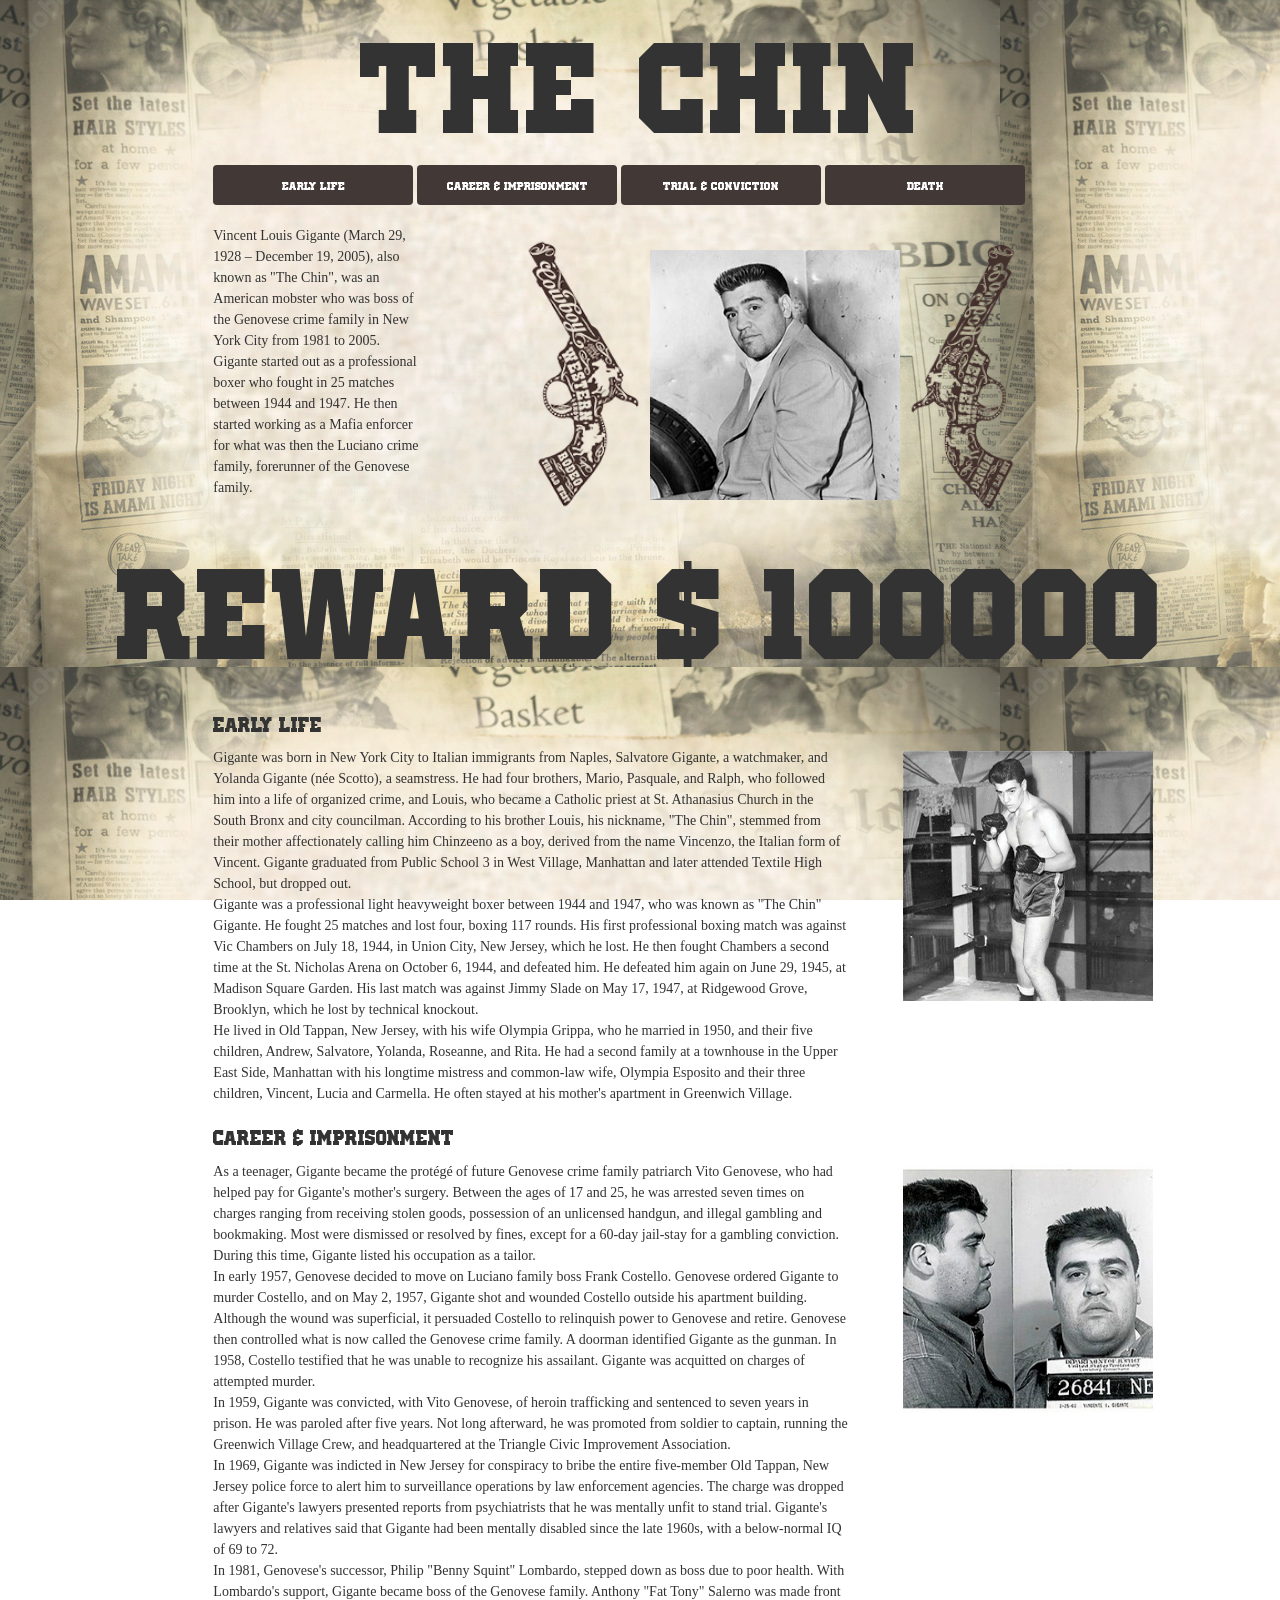
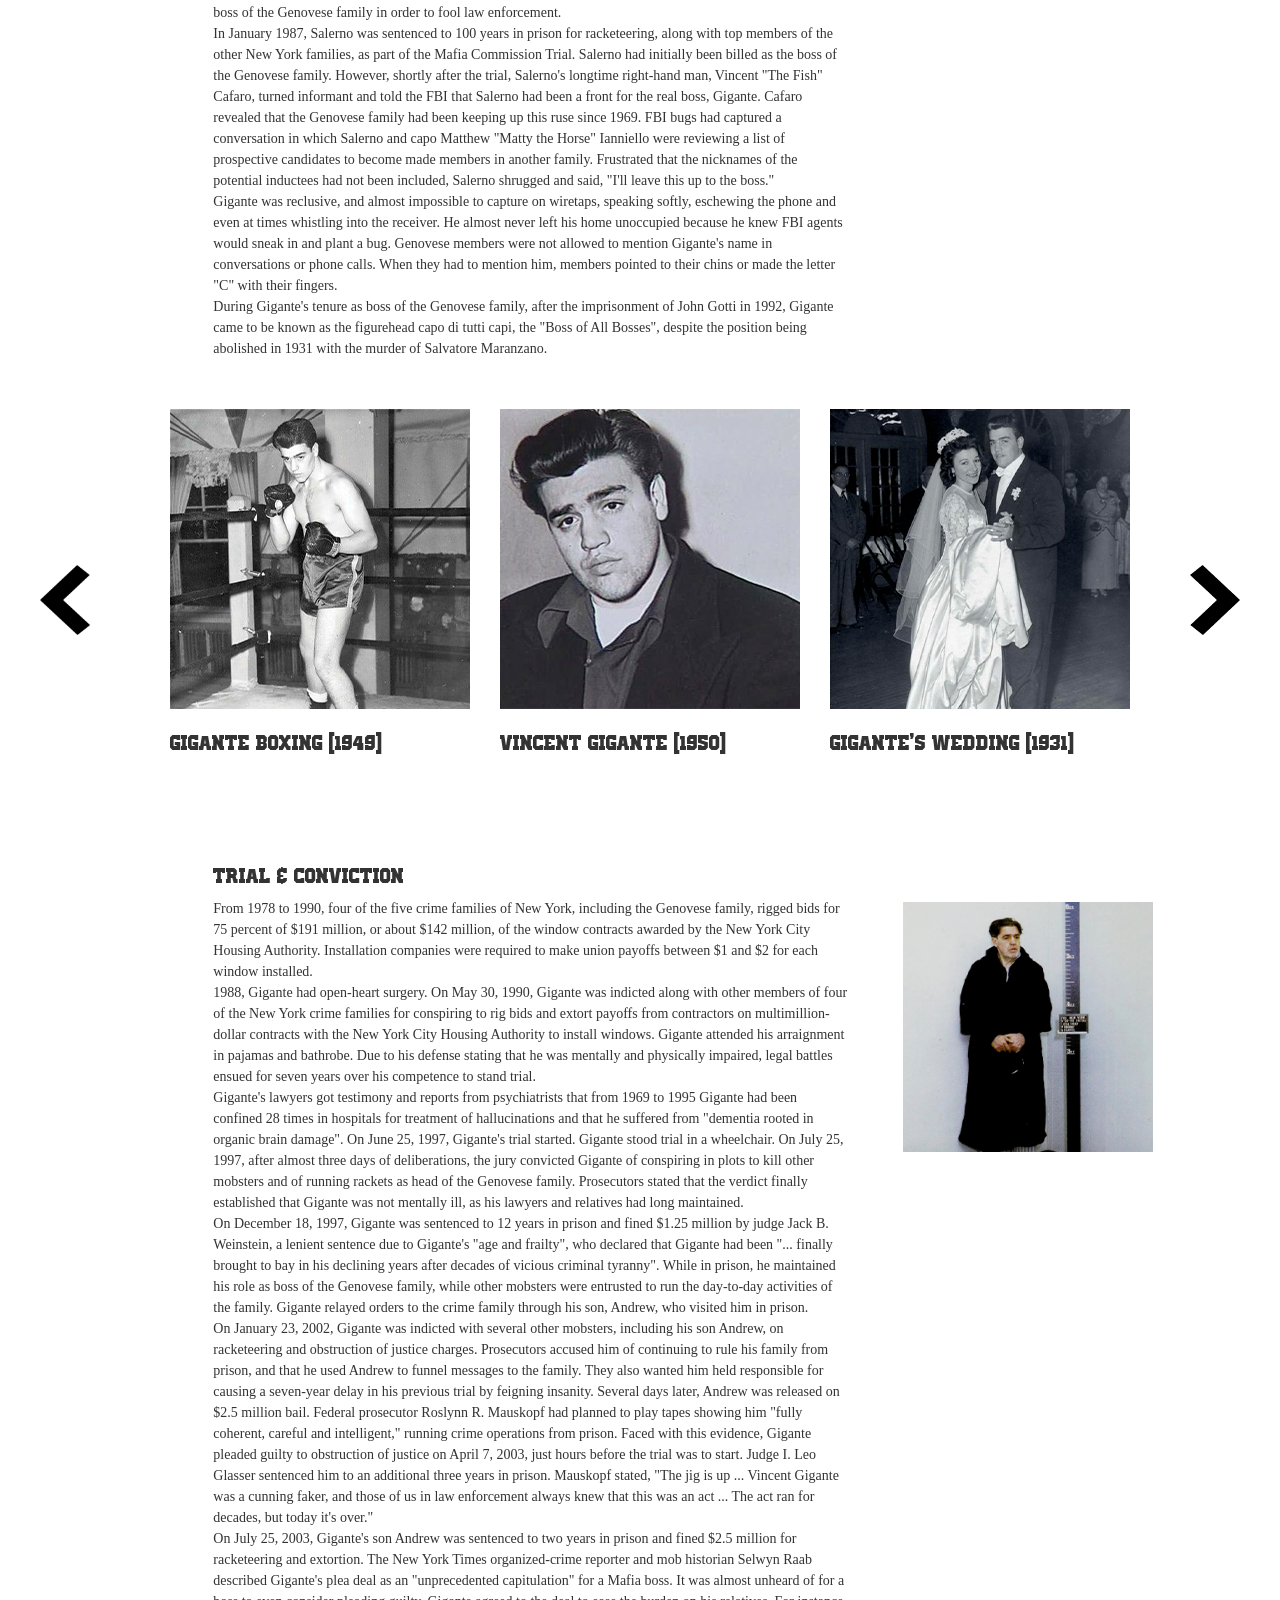
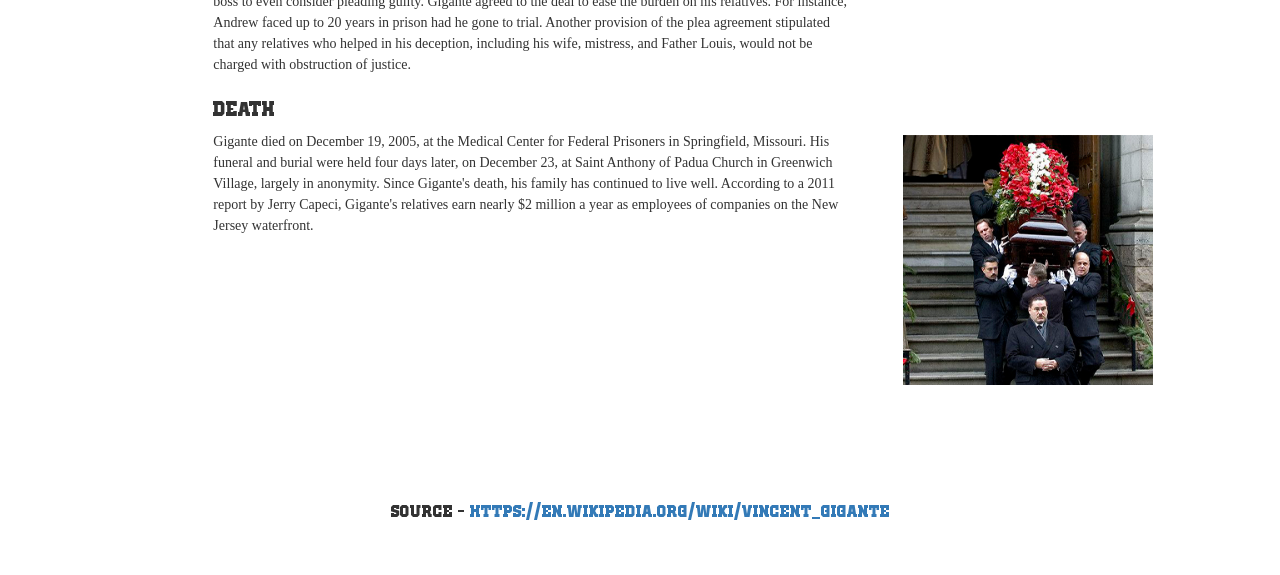
<file: VincentGigante.html>
<!DOCTYPE html>
<html>
    <head> <link rel="stylesheet" href="css/style.css">
    <meta name="viewport" content="width=device-width, initial-scale=1">
    <meta charset="utf-8">
    <script src="https://ajax.googleapis.com/ajax/libs/jquery/3.7.1/jquery.min.js"></script>
  <script src="https://maxcdn.bootstrapcdn.com/bootstrap/3.4.1/js/bootstrap.min.js"></script>
  <script type="text/javascript" async="" src="https://www.google-analytics.com/analytics.js"></script>
  <script type="text/javascript" async="" src="https://www.googletagmanager.com/gtag/js?id=G-J3HT6CMQXP&amp;l=dataLayer&amp;cx=c"></script>
  <meta http-equiv="Content-Type" content="text/html; charset=utf-8">
  <link href="css/bootstrap.css" rel="stylesheet" type="text/css" media="all">
		
    </head>
	<style>
		body {
		  background-image: url('img/news-3.jpg');
			opacity: "0.5";
		}
		</style>

    
    <body>
		

		<div class="row">
      <h1 class="title">The Chin</h1>
		</div>
		
        <div class="row">
			<div class="col-md-2"> </div>
			<div class="col-md-8">
				<div class="tab">
	
					<a href="#Earlylife" class="btn" width="70px">Early Life </a>
					<a href="#Career&Imprisonment" class="btn">Career &amp; Imprisonment </a>
					<a href="#Trial&Conviction" class="btn">Trial &amp; Conviction </a>
					<a href="#Death" class="btn">Death</a>
	
					</div> </div>
			<div class="col-md-2"> </div>
</div>
		
<br>
      <div class="row" id="intro">
		<div class="col-md-2 gun"> <img src="img/gun.png" alt="gun"> </div>
        <div class="col-md-4">
      <p class="test">Vincent Louis Gigante (March 29, 1928 – December 19, 2005), also known as "The Chin", was an American mobster who was boss of the Genovese crime family in New York City from 1981 to 2005. Gigante started out as a professional boxer who fought in 25 matches between 1944 and 1947. He then started working as a Mafia enforcer for what was then the Luciano crime family, forerunner of the Genovese family.</p>
      </div>
		  
      <div class="col-md-4">
        <img src="img/VINCENTGIGANTE/Vincentin1957.jpg" width="100%" height="100%">
      </div>
	  <div class="col-md-2 gun2"> <img src="img/gun2.png" alt="gun2"> </div>
     <div class="col-md-2"> </div>
      </div>
		
		<div class="row">
      <h1 class="title2">Reward &#36; 100000</h1>
		</div>
		
		 <div class="row" id="Earlylife">
		  <div class="col-md-2"> </div>
        <div class="col-md-6">
			<h3>Early life</h3>
			<div><p1>Gigante was born in New York City to Italian immigrants from Naples, Salvatore Gigante, a watchmaker, and Yolanda Gigante (née Scotto), a seamstress. He had four brothers, Mario, Pasquale, and Ralph, who followed him into a life of organized crime, and Louis, who became a Catholic priest at St. Athanasius Church in the South Bronx and city councilman. According to his brother Louis, his nickname, "The Chin", stemmed from their mother affectionately calling him Chinzeeno as a boy, derived from the name Vincenzo, the Italian form of Vincent. Gigante graduated from Public School 3 in West Village, Manhattan and later attended Textile High School, but dropped out.</p1></div> 
                <div><p1>Gigante was a professional light heavyweight boxer between 1944 and 1947, who was known as "The Chin" Gigante. He fought 25 matches and lost four, boxing 117 rounds. His first professional boxing match was against Vic Chambers on July 18, 1944, in Union City, New Jersey, which he lost. He then fought Chambers a second time at the St. Nicholas Arena on October 6, 1944, and defeated him. He defeated him again on June 29, 1945, at Madison Square Garden. His last match was against Jimmy Slade on May 17, 1947, at Ridgewood Grove, Brooklyn, which he lost by technical knockout.</p1></div> 
                <div><p1>He lived in Old Tappan, New Jersey, with his wife Olympia Grippa, who he married in 1950, and their five children, Andrew, Salvatore, Yolanda, Roseanne, and Rita. He had a second family at a townhouse in the Upper East Side, Manhattan with his longtime mistress and common-law wife, Olympia Esposito and their three children, Vincent, Lucia and Carmella. He often stayed at his mother's apartment in Greenwich Village.
                </p1></div>
      </div>
	  <div class="col-md-2 elimg"> <img src="img/VINCENTGIGANTE/giganteboxing.jpg" alt="Gigante as boxer"> </div>
      
     <div class="col-md-4"> </div>
      </div>
		
		<div class="row" id="Career&Imprisonment">
		  <div class="col-md-2"> </div>
        <div class="col-md-6">
			<h3>Career & Imprisonment</h3>
			
  <div><p2>As a teenager, Gigante became the protégé of future Genovese crime family patriarch Vito Genovese, who had helped pay for Gigante's mother's surgery. Between the ages of 17 and 25, he was arrested seven times on charges ranging from receiving stolen goods, possession of an unlicensed handgun, and illegal gambling and bookmaking. Most were dismissed or resolved by fines, except for a 60-day jail-stay for a gambling conviction. During this time, Gigante listed his occupation as a tailor.</p2></div>
    <div><p2>In early 1957, Genovese decided to move on Luciano family boss Frank Costello. Genovese ordered Gigante to murder Costello, and on May 2, 1957, Gigante shot and wounded Costello outside his apartment building. Although the wound was superficial, it persuaded Costello to relinquish power to Genovese and retire. Genovese then controlled what is now called the Genovese crime family. A doorman identified Gigante as the gunman. In 1958, Costello testified that he was unable to recognize his assailant. Gigante was acquitted on charges of attempted murder.</p2></div>
    <div><p2>In 1959, Gigante was convicted, with Vito Genovese, of heroin trafficking and sentenced to seven years in prison. He was paroled after five years. Not long afterward, he was promoted from soldier to captain, running the Greenwich Village Crew, and headquartered at the Triangle Civic Improvement Association.</p2></div>
    <div><p2>In 1969, Gigante was indicted in New Jersey for conspiracy to bribe the entire five-member Old Tappan, New Jersey police force to alert him to surveillance operations by law enforcement agencies. The charge was dropped after Gigante's lawyers presented reports from psychiatrists that he was mentally unfit to stand trial. Gigante's lawyers and relatives said that Gigante had been mentally disabled since the late 1960s, with a below-normal IQ of 69 to 72.</p2></div>
    
    <div><p2>In 1981, Genovese's successor, Philip "Benny Squint" Lombardo, stepped down as boss due to poor health. With Lombardo's support, Gigante became boss of the Genovese family. Anthony "Fat Tony" Salerno was made front boss of the Genovese family in order to fool law enforcement.</p2></div>
    
    <div><p2>In January 1987, Salerno was sentenced to 100 years in prison for racketeering, along with top members of the other New York families, as part of the Mafia Commission Trial. Salerno had initially been billed as the boss of the Genovese family. However, shortly after the trial, Salerno's longtime right-hand man, Vincent "The Fish" Cafaro, turned informant and told the FBI that Salerno had been a front for the real boss, Gigante. Cafaro revealed that the Genovese family had been keeping up this ruse since 1969. FBI bugs had captured a conversation in which Salerno and capo Matthew "Matty the Horse" Ianniello were reviewing a list of prospective candidates to become made members in another family. Frustrated that the nicknames of the potential inductees had not been included, Salerno shrugged and said, "I'll leave this up to the boss."</p2></div> 
    <div><p2>Gigante was reclusive, and almost impossible to capture on wiretaps, speaking softly, eschewing the phone and even at times whistling into the receiver. He almost never left his home unoccupied because he knew FBI agents would sneak in and plant a bug. Genovese members were not allowed to mention Gigante's name in conversations or phone calls. When they had to mention him, members pointed to their chins or made the letter "C" with their fingers.</p2></div> 
    <div><p2>During Gigante's tenure as boss of the Genovese family, after the imprisonment of John Gotti in 1992, Gigante came to be known as the figurehead capo di tutti capi, the "Boss of All Bosses", despite the position being abolished in 1931 with the murder of Salvatore Maranzano.
    </p2></div>
  
  
      </div>
	  
	  <div class="col-md-2 elimg"> <img src="img/VINCENTGIGANTE/Gigantemugshot.jpg" alt="Gigante Mugshot"> </div>
		  
     <div class="col-md-4"> </div>
      </div>
		
	  <div class="gallery-wrap">
		<img src="img/back.png" id="backbtn">
		
<div class="gallery8">
	<div>
	  <span><img src="img/VINCENTGIGANTE/giganteboxing.jpg"><h3>Gigante Boxing (1949)</h3></span>
	
	
	  <span><img src="img/VINCENTGIGANTE/gigante.jpg"><h3>Vincent Gigante (1950)</h3></span>
	
	
	  <span><img src="img/VINCENTGIGANTE/weddinggigante.jpg"><h3>Gigante's Wedding (1931)</h3></span>
	
	
	  <span><img src="img/VINCENTGIGANTE/gigantedaughter.jpg"><h3>Gigante's Daughter (1948)</h3></span>
	
	
	  <span><img src="img/VINCENTGIGANTE/familly.jpg"><h3>Vincent's Family (1955)</h3></span>
	  
	
	  <span><img src="img/VINCENTGIGANTE/gigantearrested.jpg"><h3>Vincent Arrested (1958)</h3></span>
	
	 
	  <span><img src="img/VINCENTGIGANTE/gigantehandcuffs.jpg"><h3>Gigante in Handcuffs (1946)</h3></span>
	 
	  <span><img src="img/VINCENTGIGANTE/Gigantemugshot.jpg"><h3>Gigante's jail mugshot (1920)</h3></span>
	 
	  <span><img src="img/VINCENTGIGANTE/gigantebehindbars.jpg"><h3>Gigante in Jail (1920)</h3></span>
	  
	  <span><img src="img/VINCENTGIGANTE/oldGigantefullimage.png.jpg"><h3>Gigante in Old Age (1920)</h3></span>
	 
	  <span><img src="img/VINCENTGIGANTE/Thechin.jpg"><h3>Gigante with kids (1920)</h3></span>
	 
	  <span><img src="img/VINCENTGIGANTE/arrest.jpg"><h3>Gigante's arrest in old age (1920)</h3></span>
	
	  <span><img src="img/VINCENTGIGANTE/gigantefuneral.jpg"><h3>Gigante's Funeral (1920)</h3></span>

	  </div>
  </div>
  <img src="img/next.png.png" id="nextbtn">
	</div>
		<div class="row" id="Trial&Conviction">
		  <div class="col-md-2"> </div>
        <div class="col-md-6">
			<h3>Trial & Conviction</h3>
      <div><p3>From 1978 to 1990, four of the five crime families of New York, including the Genovese family, rigged bids for 75 percent of $191 million, or about $142 million, of the window contracts awarded by the New York City Housing Authority. Installation companies were required to make union payoffs between $1 and $2 for each window installed.</p3></div> 
        <div><p3>1988, Gigante had open-heart surgery. On May 30, 1990, Gigante was indicted along with other members of four of the New York crime families for conspiring to rig bids and extort payoffs from contractors on multimillion-dollar contracts with the New York City Housing Authority to install windows. Gigante attended his arraignment in pajamas and bathrobe. Due to his defense stating that he was mentally and physically impaired, legal battles ensued for seven years over his competence to stand trial.</p3></div>
        <div><p3>Gigante's lawyers got testimony and reports from psychiatrists that from 1969 to 1995 Gigante had been confined 28 times in hospitals for treatment of hallucinations and that he suffered from "dementia rooted in organic brain damage". On June 25, 1997, Gigante's trial started. Gigante stood trial in a wheelchair. On July 25, 1997, after almost three days of deliberations, the jury convicted Gigante of conspiring in plots to kill other mobsters and of running rackets as head of the Genovese family. Prosecutors stated that the verdict finally established that Gigante was not mentally ill, as his lawyers and relatives had long maintained.</p3></div>
        <div><p3>On December 18, 1997, Gigante was sentenced to 12 years in prison and fined $1.25 million by judge Jack B. Weinstein, a lenient sentence due to Gigante's "age and frailty", who declared that Gigante had been "... finally brought to bay in his declining years after decades of vicious criminal tyranny". While in prison, he maintained his role as boss of the Genovese family, while other mobsters were entrusted to run the day-to-day activities of the family. Gigante relayed orders to the crime family through his son, Andrew, who visited him in prison.</p3></div> 
        <div><p3>On January 23, 2002, Gigante was indicted with several other mobsters, including his son Andrew, on racketeering and obstruction of justice charges. Prosecutors accused him of continuing to rule his family from prison, and that he used Andrew to funnel messages to the family. They also wanted him held responsible for causing a seven-year delay in his previous trial by feigning insanity. Several days later, Andrew was released on $2.5 million bail. Federal prosecutor Roslynn R. Mauskopf had planned to play tapes showing him "fully coherent, careful and intelligent," running crime operations from prison. Faced with this evidence, Gigante pleaded guilty to obstruction of justice on April 7, 2003, just hours before the trial was to start. Judge I. Leo Glasser sentenced him to an additional three years in prison. Mauskopf stated, "The jig is up ... Vincent Gigante was a cunning faker, and those of us in law enforcement always knew that this was an act ... The act ran for decades, but today it's over."</p3></div> 
        <div><p3>On July 25, 2003, Gigante's son Andrew was sentenced to two years in prison and fined $2.5 million for racketeering and extortion. The New York Times organized-crime reporter and mob historian Selwyn Raab described Gigante's plea deal as an "unprecedented capitulation" for a Mafia boss. It was almost unheard of for a boss to even consider pleading guilty. Gigante agreed to the deal to ease the burden on his relatives. For instance, Andrew faced up to 20 years in prison had he gone to trial. Another provision of the plea agreement stipulated that any relatives who helped in his deception, including his wife, mistress, and Father Louis, would not be charged with obstruction of justice.
        </p3></div>
      </div>
	  <div class="col-md-2 elimg"> <img src="img/VINCENTGIGANTE/oldGigantefullimage.png.jpg" alt="Gigante in trial"> </div>
     <div class="col-md-4"> </div>
      </div>
		
				<div class="row" id="Death">
		  <div class="col-md-2"> </div>
        <div class="col-md-6">
			<h3>Death  </h3>
      <p4>Gigante died on December 19, 2005, at the Medical Center for Federal Prisoners in Springfield, Missouri. His funeral and burial were held four days later, on December 23, at Saint Anthony of Padua Church in Greenwich Village, largely in anonymity. Since Gigante's death, his family has continued to live well. According to a 2011 report by Jerry Capeci, Gigante's relatives earn nearly $2 million a year as employees of companies on the New Jersey waterfront. 
  </p4>
      </div>
	  <div class="col-md-2 elimg"> <img src="img/VINCENTGIGANTE/gigantefuneral.jpg" alt="Gigante funeral"> </div>
		  
     <div class="col-md-4"> </div>
      </div>

	  <div class="Source" id="Source">
		<span>Source - <a href="https://en.wikipedia.org/wiki/Vincent_Gigante">https://en.wikipedia.org/wiki/Vincent_Gigante</span>

	  <script>
		let scrollContainer = document.querySelector(".gallery8");
		let backbtn = document.getElementById("backbtn"); // Corrected method name
		let nextbtn = document.getElementById("nextbtn"); // Corrected method name
	  
		nextbtn.addEventListener("click", () => {
		  scrollContainer.style.scrollBehavior = "smooth";
		  scrollContainer.scrollLeft += 900;
		});
	  
		backbtn.addEventListener("click", () => {
		  scrollContainer.style.scrollBehavior = "smooth";
		  scrollContainer.scrollLeft -= 900;
		});
	  </script>
    </body>
    
</html>
</file>
<file: style.css>
h1{font-family: "Mesquite Std Medium";
    src: url(../fonts/MesquiteStdMedium.ttf);
    font-size: 120px;
    font-display: center;
    letter-spacing: 5px;
    color: #fa0303;    
    position: absolute;
    left: 500px;
    top: -14%;
}


body{
    background-color: rgb(1, 1, 1);
}
#featureimage {
    width: 620px;
    padding: 0 0 0 15px;
    margin: 20px 0;
    text-align: center; /* Center the image horizontally */
}

#featureimage img {
    display: block; /* Treat the image as a block-level element */
    margin: 0 auto; /* Center the image horizontally within its container */
    width: 360px;
    height: 360px;
}
.info-button{
    position: absolute;
    
    width: 35px;
    bottom: 20px;
    right: 155px;
    font-size: 30px;
    color: white;
    border: 1px solid white;
    padding: 13px;
    border-radius: 100px;
    cursor: default;
}
.info-button:hover{
    color: black;
    background: white;
}
.info-window{
    width: 250px;
    height: 180px;
    background: #fc0101;
    padding: 20px;
    font-size: 18px;
    color: white;
    position: absolute;
    top:50%;
    left:50%;
    transform: translate(-50%,-50%) ;
}
.hidden{
display: none;
}
.disclaimer-button{
    position: absolute;
    bottom: 20px;
    right: 87px;
    font-size: 30px;
    color: white;
    border: 1px solid white;
    padding: 10px;
    border-radius: 100px;
    cursor: default;
}
.disclaimer-button:hover{
    color: black;
    background: white;
}
.disclaimer-window{
    width: 250px;
    height: 180px;
    background: #fc0101;
    padding: 20px;
    font-size: 18px;
    color: white;
    position: absolute;
    top:50%;
    left:50%;
    transform: translate(-50%,-50%) ;
}
.hidden{
display: none;
}
.list-button{
    position: absolute;
    bottom: 20px;
    right: 20px;
    font-size: 30px;
    color: white;
    border: 1px solid white;
    padding: 10px;
    border-radius: 100px;
    cursor: pointer;
}
.list-button:hover{
    color: black;
    background: #fc0101;
}
.list-window{
    width: 250px;
    height: 250px;
    background: #fc0101;
    padding: 20px;
    font-size: 18px;
    color: white;
    position: absolute;
    top:50%;
    left:50%;
    transform: translate(-50%,-50%) ;
}
.hidden{
display: none;
}
img{
    position: absolute;
    right: 57.1%;
    top: 20%;
}
.img2{
    position: absolute;
    left: 10%;
    bottom: 0.1%;
}
.pinnewyork-button{
    background: #fc0101;
    position: absolute;
    width: 25px;
    height: 25px;
    border-radius: 25px;
    right: 280px;
    top: 200px;
    
}
.pinnewyork-button:hover{
    font-size: 80px;
}
.pinnewyork-window span {
    color: rgb(253, 254, 254);
    display: inline-block;
    white-space: nowrap;
    max-width: 600px;
    position: absolute;
    left: -28px;
    top: 2.5px;
    transform: translateX(-380px);
    background: #fc0101;
    border-radius: 8px;
    padding: 3px 6px;
    font-size: 12px;
}
.pinnewyork-window:hover{
	font-size: 80px;
}

.pinnewmexico-button{
    background: #fc0101;
    position: absolute;
    width: 25px;
    height: 25px;
    border-radius: 25px;
    left: 460px;
    bottom: 170px;
    
}
.pinnewmexico-button:hover{
    font-size: 80px;
}
.pinnewmexico-window span{
    color: rgb(253, 254, 254);
    display: inline-block;
    white-space: nowrap;
    max-width: 600px;
    position: absolute;
    left: 17px;
    top: 8.5px;
    transform: translateY(-6px);
    background: #fc0101;
    border-radius: 8px;
    padding: 3px 6px;
    font-size: 12px;
}

.pinwashigton-button{
    background: #fc0101;
    position: absolute;
    width: 25px;
    height: 25px;
    border-radius: 25px;
    left: 270px;
    top: 190px;
    transition: all 1s;
}
.pinwashigton-button:hover{
    font-size: 80px;
}
.pinwashigton-window span{
    color: rgb(253, 254, 254);
    display: inline-block;
    white-space: nowrap;
    max-width: 1000px;
    position: absolute;
    left: 20px;
    top: 9px;
    transform: translateY(-6px);
    background: #fc0101;
    border-radius: 8px;
    padding: 3px 6px;
    font-size: 12px;
}

.pinsouthdakota-button{
    background: #fc0101;
    position: absolute;
    width: 25px;
    height: 25px;
    border-radius: 25px;
    left: 520px;
    top: 130px;
    transition: all 1s;
}
.pinsouthdakota-button:hover{
    font-size: 80px;
}
.pinsouthdakota-window span{
    color: rgb(253, 254, 254);
    display: inline-block;
    white-space: nowrap;
    max-width: 400px;
    position: absolute;
    left: -1px;
    top: 3.5px;
    transform: translateX(-260px);
    background: #fc0101;
    border-radius: 8px;
    padding: 3px 6px;
    font-size: 12px;
}

.pingeorgia-button{
    background: #fc0101;
    position: absolute;
    width: 25px;
    height: 25px;
    border-radius: 25px;
    right: 450px;
    top: 420px;
    transition: all 1s;
}
.pingeorgia-button:hover{
    font-size: 80px;
}
.pingeorgia-window span{
    color: rgb(253, 254, 254);
    display: inline-block;
    white-space: nowrap;
    max-width: 400px;
    position: absolute;
    left: 18px;
    top: 8.5px;
    transform: translateY(-6px);
    background: #fc0101;
    border-radius: 8px;
    padding: 3px 6px;
    font-size: 12px;
}

.pinkansas-button{
    background: #fc0101;
    position: absolute;
    width: 25px;
    height: 25px;
    border-radius: 25px;
    right: 580px;
    top: 250px;
    transition: all 1s;
}
.pinkansas-button:hover{
    font-size: 80px;
}
.pinkansas-window span{
    color: rgb(253, 254, 254);
    display: inline-block;
    white-space: nowrap;
    max-width: 700px;
    position: absolute;
    left: -35px;
    top: 3.5px;
    transform: translateX(-400px);
    background: #fc0101;
    border-radius: 8px;
    padding: 3px 6px;
    font-size: 12px;
}

.pinmiami-button{
    background: #fc0101;
    position: absolute;
    width: 25px;
    height: 25px;
    border-radius: 25px;
    right: 220px;
    top: 130px;
    transition: all 1s;
}
.pinmiami-button:hover{
    font-size: 80px;
}
.pinmiami-window span{
    color: rgb(253, 254, 254);
    display: inline-block;
    white-space: nowrap;
    max-width: 600px;
    position: absolute;
    left: -27px;
    top: 3px;
    transform: translateX(-360px);
    background: #fc0101;
    border-radius: 8px;
    padding: 3px 6px;
    font-size: 12px;
}

.pintexas-button{
    background: #fc0101;
    position: absolute;
    width: 25px;
    height: 25px;
    border-radius: 25px;
    left: 550px;
    bottom: 100px;
    transition: all 1s;
}
.pintexas-button:hover{
    font-size: 80px;
}
.pintexas-window span{
    color: rgb(253, 254, 254);
    display: inline-block;
    white-space: nowrap;
    max-width: 400px;
    position: absolute;
    left: 20px;
    top: 9px;
    transform: translateY(-6px);
    background: #fc0101;
    border-radius: 8px;
    padding: 3px 6px;
    font-size: 12px;
}

.pinohio-button{
    background: #fc0101;
    position: absolute;
    width: 25px;
    height: 25px;
    border-radius: 25px;
    right: 620px;
    top: 300px;
    transition: all 1s;
}
.pinohio-button:hover{
    font-size: 80px;
}
.pinohio-window span{
    color: rgb(253, 254, 254);
    display: inline-block;
    white-space: nowrap;
    max-width: 600px;
    position: absolute;
    left: 95px;
    top: 3px;
    transform: translateX(-80px);
    background: #fc0101;
    border-radius: 8px;
    padding: 3px 6px;
    font-size: 12px
}

.pincalifornia-button{
    background: #fc0101;
    position: absolute;
    width: 25px;
    height: 25px;
    border-radius: 25px;
    left: 270px;
    bottom: 230px;
    transition: all 1s;
}
.pincalifornia-button:hover{
    font-size: 80px;
}
.pincalifornia-window span{
    color: rgb(253, 254, 254);
    display: inline-block;
    white-space: nowrap;
    max-width: 400px;
    position: absolute;
    left: 20px;
    top: 9px;
    transform: translateY(-6px);
    background: #fc0101;
    border-radius: 8px;
    padding: 3px 6px;
    font-size: 12px;
}
.pinnewyork-window span:hover{
	font-size: 16px;
}
.pinnewmexico-window span:hover{
	font-size: 16px;
}
.pinwashigton-window span:hover{
	font-size: 16px;
}
.pinsouthdakota-window span:hover{
	font-size: 16px;
}
.pingeorgia-window span:hover{
	font-size: 16px;
}
.pinkansas-window span:hover{
	font-size: 16px;
}
.pinmiami-window span:hover{
	font-size: 16px;
}
.pintexas-window span:hover{
	font-size: 16px;
}
.pinohio-window span:hover{
	font-size: 16px;
}
.pincalifornia-window span:hover{
	font-size: 16px;
}
</file>
<file: css/style.css>
@font-face {
  font-family: oldschool;
  src: url(../fonts/old_school_united_regular.ttf);
}
h1{font-family: oldschool!important;
	src: url(../fonts/old_school_united_regular.ttf);
font-size: 200px;
margin: 0!important;
padding: 0!important;
color: #fff;    
}
h3{
	font-family: oldschool!important;
	src: url(../fonts/WantedM.ttf);
}
h4{
	font-family: oldschool!important;
	src: url(../fonts/WantedM.ttf);
}
h6{
	font-family: oldschool!important;
	src: url(../fonts/WantedM.ttf);
}
#Source{
	font-family: oldschool!important;
	src: url(../fonts/WantedM.ttf);
	padding: 50px 50px 50px 50px;
	font-size: 20px;
	text-align: center;
}
#Source1{
	font-family: oldschool!important;
	src: url(../fonts/WantedM.ttf);
	padding: 50px 50px 50px 50px;
	font-size: 20px;
	text-align: center;
}
p{
	font-family: Cinzel!important;
	src: url(../fonts/Cinzel-VariableFont_wght.ttf)
	
}
p1{
	font-family: Cinzel;
	src: url(../fonts/Cinzel-VariableFont_wght.ttf)
}
p2{
	font-family: Cinzel;
	src: url(../fonts/Cinzel-VariableFont_wght.ttf)
}
p3{
	font-family: Cinzel;
	src: url(../fonts/Cinzel-VariableFont_wght.ttf)
}
p4{
    font-family: Cinzel;
	src: url(../fonts/Cinzel-VariableFont_wght.ttf)
}
p5{
	font-family: Cinzel;
	src: url(../fonts/Cinzel-VariableFont_wght.ttf)
	padding 100px
}
.wrapper{
	max-height: 120px;
	border: 1px solid #ddd;
	display:flex;
	overflow-x: auto;
}
.wrapper::-webkit-scrollbar{
	width:0;
}
.wrapper .item{
	min-width: 110px;
	height: 110px;
	line-height: 110px;
	text-align: center;
	background-color: #ddd;

	margin-right: 2px;
}

/*body{background-image: url("../img/newspaper.jpeg");

}*/

.p1{
	font-size: oldschool;
	src: url(../fonts/WantedM.ttf);
	background-color: rgb(0, 0, 0, 0.5);
}



/*body{
	background-color: #000!important;
	color: #fff!important;
}*/

body{ 
	background-attachment: fixed!important;
}

/* Style the tab */
.tab {
    /*.tab: hidden;*/
    /*border: 1px solid #ccc;*/
    /*background-color: #f1f1f1;*/
	color: #000;
  }
  
  /* Style the buttons inside the tab */
  .tab button {
    background-color: inherit;
    float: left;
    border: none;
    outline: none;
    cursor: pointer;
    padding: 14px 16px;
    transition: 0.3s;
    font-size: 17px;
  }
  
  /* Change background color of buttons on hover */
  .tab button:hover {
    background-color: #ddd;
    color: black;
  }
  
  /* Create an active/current tablink class */
  .tab button.active {
    background-color: #ccc;
  }
  
  /* Style the tab content */
  .tabcontent {
    display: none;
    padding: 6px 12px;
    -webkit-animation: fadeEffect 1s;
    animation: fadeEffect 1s;
  }
  .col-md-4 {
    width: 30%;
  }
  .center{
    text-align: center!important;
    margin: 0 auto;
  }
  #intro { float:left; }
  .clearBoth { clear:both; }

.title{
	text-align: center;
	font-family: oldschool;
	font-size: 150px;
}
.title2{
	text-align: center;
	font-family: oldschool;
	font-size: 150px;
}
.pic1, .pic2, .pic3, .pic4{
	padding: 5px 10px;
}

.btn {
            color: white;
            background-color: #423835;
            height: 40px;
            width: 90px;
            padding: 2px;
            border: 2px solid black;
            text-decoration: none;
			font-family: oldschool;
			white-space: wrap;
			width: 200px;
			line-height: 2!important;
        }

.down{
	padding-top: 650px;
}
.down2{
	padding-top: 300px;
}
.down3{
	padding-top: 600px;
}
.down4{
	padding-top:200px;
}
.down5{
	padding-top:600px;
}
.down6{
	padding-top:600px;
}
.down7{
	padding-top:500px;
}
.down8{
	padding-top:200px
}
*{
	margin: 0;
	padding: 0;
}
.gallery{
	width: 1210px;
	display: flex;
	overflow-x: scroll;
}
.gallery div{
	width: 500px;
	display: grid;
	grid-template-columns: auto auto auto auto auto auto auto auto auto auto auto auto auto auto;
	grid-gap: 30px;
	padding: 40px;
	flex: none;
}
.gallery div img{
	width: 300px;
	filter: grayscale(100px);
	transition: transform(0.5s);
}
.gallery::-webkit-scrollbar{
	display: none;
}
.gallery-wrap{
	display: flex;
	align-items: center;
	justify-content: center;
	margin: 10px auto;
}
#backbtn, #nextbtn{
	width: 50px;
	cursor: pointer;
	margin: 40px;
}
.gallery div img:hover{
	filter: grayscale(0);
	cursor: pointer;
	transform: scale(1.1);
}
.gallery1{
	width: 1300px;
	display: flex;
	overflow-x: scroll;
}
.gallery1 div{
	width: 500px;
	display: grid;
	grid-template-columns: auto auto auto auto auto auto auto auto auto auto auto auto auto auto auto auto auto auto;
	grid-gap: 30px;
	padding: 40px;
	flex: none;
}
.gallery1 div img{
	width: 300px;
	filter: grayscale(100px);
	transition: transform(0.5s);
}
.gallery1::-webkit-scrollbar{
	display: none;
}
.gallery1-wrap{
	display: flex;
	align-items: center;
	justify-content: center;
	margin: 10px auto;
}
.gallery1 div img:hover{
	filter: grayscale(0);
	cursor: pointer;
	transform: scale(1.1);
}
.gallery2{
	width: 1300px;
	display: flex;
	overflow-x: scroll;
}
.gallery2 div{
	width: 500px;
	display: grid;
	grid-template-columns: auto auto auto auto auto auto auto auto auto auto auto auto auto auto auto auto auto auto;
	grid-gap: 30px;
	padding: 40px;
	flex: none;
}
.gallery2 div img{
	width: 300px;
	filter: grayscale(100px);
	transition: transform(0.5s);
}
.gallery2::-webkit-scrollbar{
	display: none;
}
.gallery2-wrap{
	display: flex;
	align-items: center;
	justify-content: center;
	margin: 10px auto;
}
.gallery2 div img:hover{
	filter: grayscale(0);
	cursor: pointer;
	transform: scale(1.1);
}
.gallery3{
	width: 1300px;
	display: flex;
	overflow-x: scroll;
}
.gallery3 div{
	width: 500px;
	display: grid;
	grid-template-columns: auto auto auto auto auto auto auto auto auto auto auto auto auto auto auto auto auto auto;
	grid-gap: 30px;
	padding: 40px;
	flex: none;
}
.gallery3 div img{
	width: 300px;
	filter: grayscale(100px);
	transition: transform(0.5s);
}
.gallery3::-webkit-scrollbar{
	display: none;
}
.gallery3-wrap{
	display: flex;
	align-items: center;
	justify-content: center;
	margin: 10px auto;
}
.gallery3 div img:hover{
	filter: grayscale(0);
	cursor: pointer;
	transform: scale(1.1);
}
.gallery4{
	width: 1300px;
	display: flex;
	overflow-x: scroll;
}
.gallery4 div{
	width: 500px;
	display: grid;
	grid-template-columns: auto auto auto auto auto auto auto auto auto auto auto auto auto auto auto auto auto auto;
	grid-gap: 30px;
	padding: 40px;
	flex: none;
}
.gallery4 div img{
	width: 300px;
	filter: grayscale(100px);
	transition: transform(0.5s);
}
.gallery4::-webkit-scrollbar{
	display: none;
}
.gallery4-wrap{
	display: flex;
	align-items: center;
	justify-content: center;
	margin: 10px auto;
}
.gallery4 div img:hover{
	filter: grayscale(0);
	cursor: pointer;
	transform: scale(1.1);
}
.gallery5{
	width: 1300px;
	display: flex;
	overflow-x: scroll;
}
.gallery5 div{
	width: 500px;
	display: grid;
	grid-template-columns: auto auto auto auto auto auto auto auto auto auto auto auto auto auto auto auto auto auto;
	grid-gap: 30px;
	padding: 40px;
	flex: none;
}
.gallery5 div img{
	width: 300px;
	filter: grayscale(100px);
	transition: transform(0.5s);
}
.gallery5::-webkit-scrollbar{
	display: none;
}
.gallery5-wrap{
	display: flex;
	align-items: center;
	justify-content: center;
	margin: 10px auto;
}
.gallery5 div img:hover{
	filter: grayscale(0);
	cursor: pointer;
	transform: scale(1.1);
}
.gallery6{
	width: 1300px;
	display: flex;
	overflow-x: scroll;
}
.gallery6 div{
	width: 500px;
	display: grid;
	grid-template-columns: auto auto auto auto auto auto auto auto auto auto auto auto auto auto auto auto auto auto;
	grid-gap: 30px;
	padding: 40px;
	flex: none;
}
.gallery6 div img{
	width: 300px;
	filter: grayscale(100px);
	transition: transform(0.5s);
}
.gallery6::-webkit-scrollbar{
	display: none;
}
.gallery6-wrap{
	display: flex;
	align-items: center;
	justify-content: center;
	margin: 10px auto;
}
.gallery6 div img:hover{
	filter: grayscale(0);
	cursor: pointer;
	transform: scale(1.1);
}
.gallery7{
	width: 1300px;
	display: flex;
	overflow-x: scroll;
}
.gallery7 div{
	width: 500px;
	display: grid;
	grid-template-columns: auto auto auto auto auto auto auto auto auto auto auto auto auto auto auto auto auto auto;
	grid-gap: 30px;
	padding: 40px;
	flex: none;
}
.gallery7 div img{
	width: 300px;
	filter: grayscale(100px);
	transition: transform(0.5s);
}
.gallery7::-webkit-scrollbar{
	display: none;
}
.gallery7-wrap{
	display: flex;
	align-items: center;
	justify-content: center;
	margin: 10px auto;
}
.gallery7 div img:hover{
	filter: grayscale(0);
	cursor: pointer;
	transform: scale(1.1);
}
.gallery8{
	width: 1300px;
	display: flex;
	overflow-x: scroll;
}
.gallery8 div{
	width: 500px;
	display: grid;
	grid-template-columns: auto auto auto auto auto auto auto auto auto auto auto auto auto auto auto auto auto auto;
	grid-gap: 30px;
	padding: 40px;
	flex: none;
}
.gallery8 div img{
	width: 300px;
	filter: grayscale(100px);
	transition: transform(0.5s);
}
.gallery8::-webkit-scrollbar{
	display: none;
}
.gallery8-wrap{
	display: flex;
	align-items: center;
	justify-content: center;
	margin: 10px auto;
}
.gallery8 div img:hover{
	filter: grayscale(0);
	cursor: pointer;
	transform: scale(1.1);
}
/*/* The grid: Fourteen equal columns that floats next to each other */
/*.column {
	float: left;
	width: 300px; /*Adjust as needed
	height: 300px;
	padding: 0px; Remove padding
  }*/
  
  
  /* Style the images inside the grid 
  .column img {
	opacity: 0.8;
	cursor: pointer;
  }*/
  
   /* .column img:hover {
	opacity: 1;
  }
  
   Clear floats after the columns 
  .row:after {
	content: "";
	display: table;
	clear: both;
  }
  
   The expanding image container (positioning is needed to position the close button and the text) 
  .container {
	position: relative;
	display: none;
  }
  
   Expanding image text 
  #imgtext {
	position: absolute;
	bottom: 15px;
	left: 15px;
	color: white;
	font-size: 20px;
  }
  
   Closable button inside the image 
  .closebtn {
	position: absolute;
	top: 10px;
	right: 15px;
	color: white;
	font-size: 35px;
	cursor: pointer;
  }*/
.slider{
	display: flex;
	width: 300vw;
}
section{
	height: auto;
	width: 100%;
}
/*.inner{
	margin: 7em;
	position: relative;
	display: flex;
	height: calc(100% - 14em);
	align-items: end;
}
img{
	position: absolute;
	width: 80%;
	top: 50%;
	left: 50%;
	transform: translate(-50%, -50%);
	Boarder::before 2px;
	Boarder::after 2px;
}*/
.content{
	justify-self: flex-end;
}
	
p {
		width: 50%;
		line-height: 1.5;
		font-weight: 300;
	}



nav, footer{
	position: fixed;
	width: 100%;
	display: flex;
	justify-content: space-between;
	padding: 20px;
	
	font-size: 15px;
	text-transform: uppercase;
	opacity: 0.4;
}


nav > div {
	display: flex;
	gap: 50px;
}

footer{
	bottom: 0
}
.slider{
	width: 100%;
	height: 100%;
	/*overflow: hidden;*/
}
.slider-wrapper{
	width: max-content;
	padding: 0 150px;
	height: 100%;
	display: flex;
	align-items: center;
	gap: 100px;
}
.slide{
	width: 500px;
	height: 500px;
	background: gray;
}

img{
	width: 250px;
	height: 300px;
	object-fit: contain;
}

.elimg{
	margin: 35px;
}

.outer{
	margin-top: 50px;
}



.marker-wrapper{
	position: absolute;
	top: 0;
	left: 0;
	width: max-content;
	height: 100vh;
}

.marker {
	position: relative;
	width: 2px;
	height: 100%;
	background: #000;
}
.marker:after {
	position: absolute;
	content: "";
	display: block; 
	top: 50px;
	left: -20px;
	width: 40px;
	height: 40px;
	background-color: #fff;
	border: 2px solid #000;
	border-radius: 100%;
}

.active-slide{
	position: absolute;
	top: 60px;
	left: 40px;
	
	font-size: 15px;
	
}
/*#intro{
	margin-bottom: 50px!important;
}*/
.gun{
	position: absolute;
	width: auto;
	left: 35%;
	
	
}
.gun2{
	position: absolute;
	width: auto;
	right: 17.5%;
}
.outer img{
	padding: 10px;
}
.content{
	text-align: center;
}
.title3{
		font-family: oldschool;
		font-size: 150px;
}
</file>
